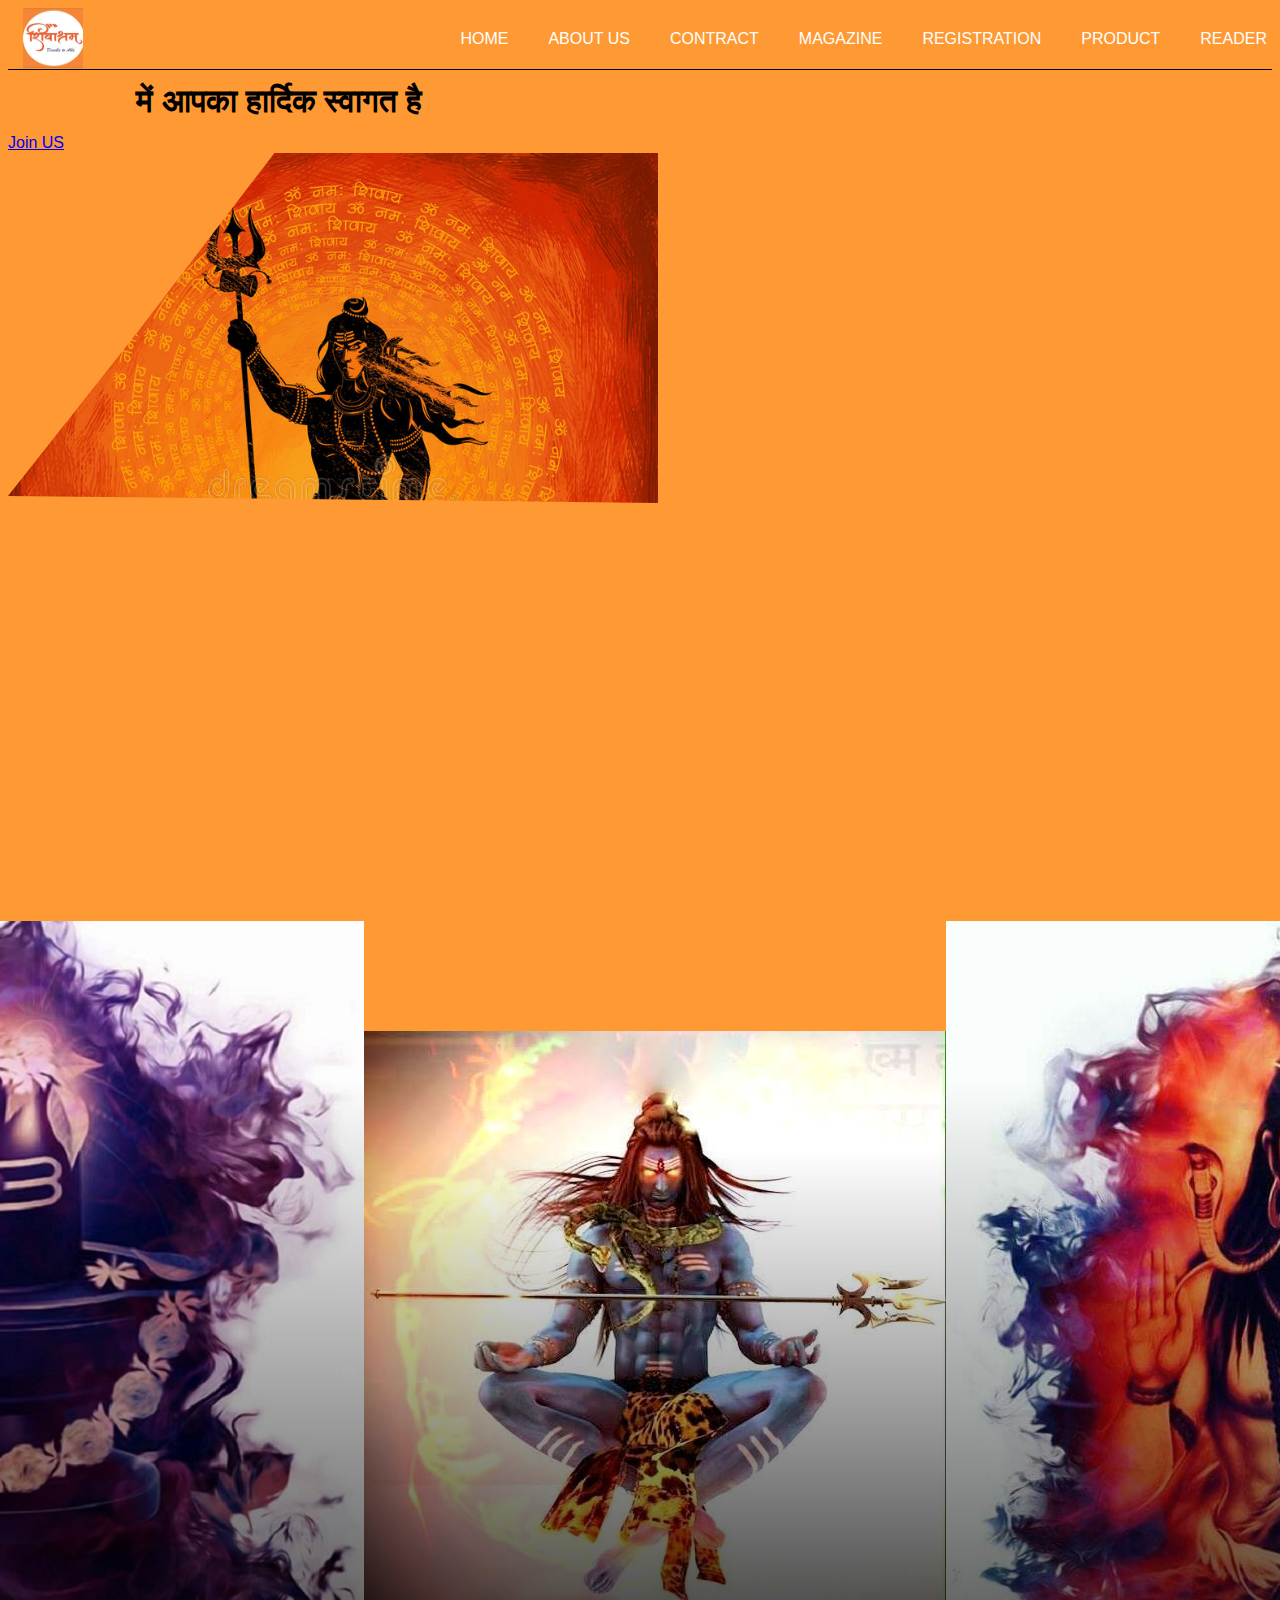
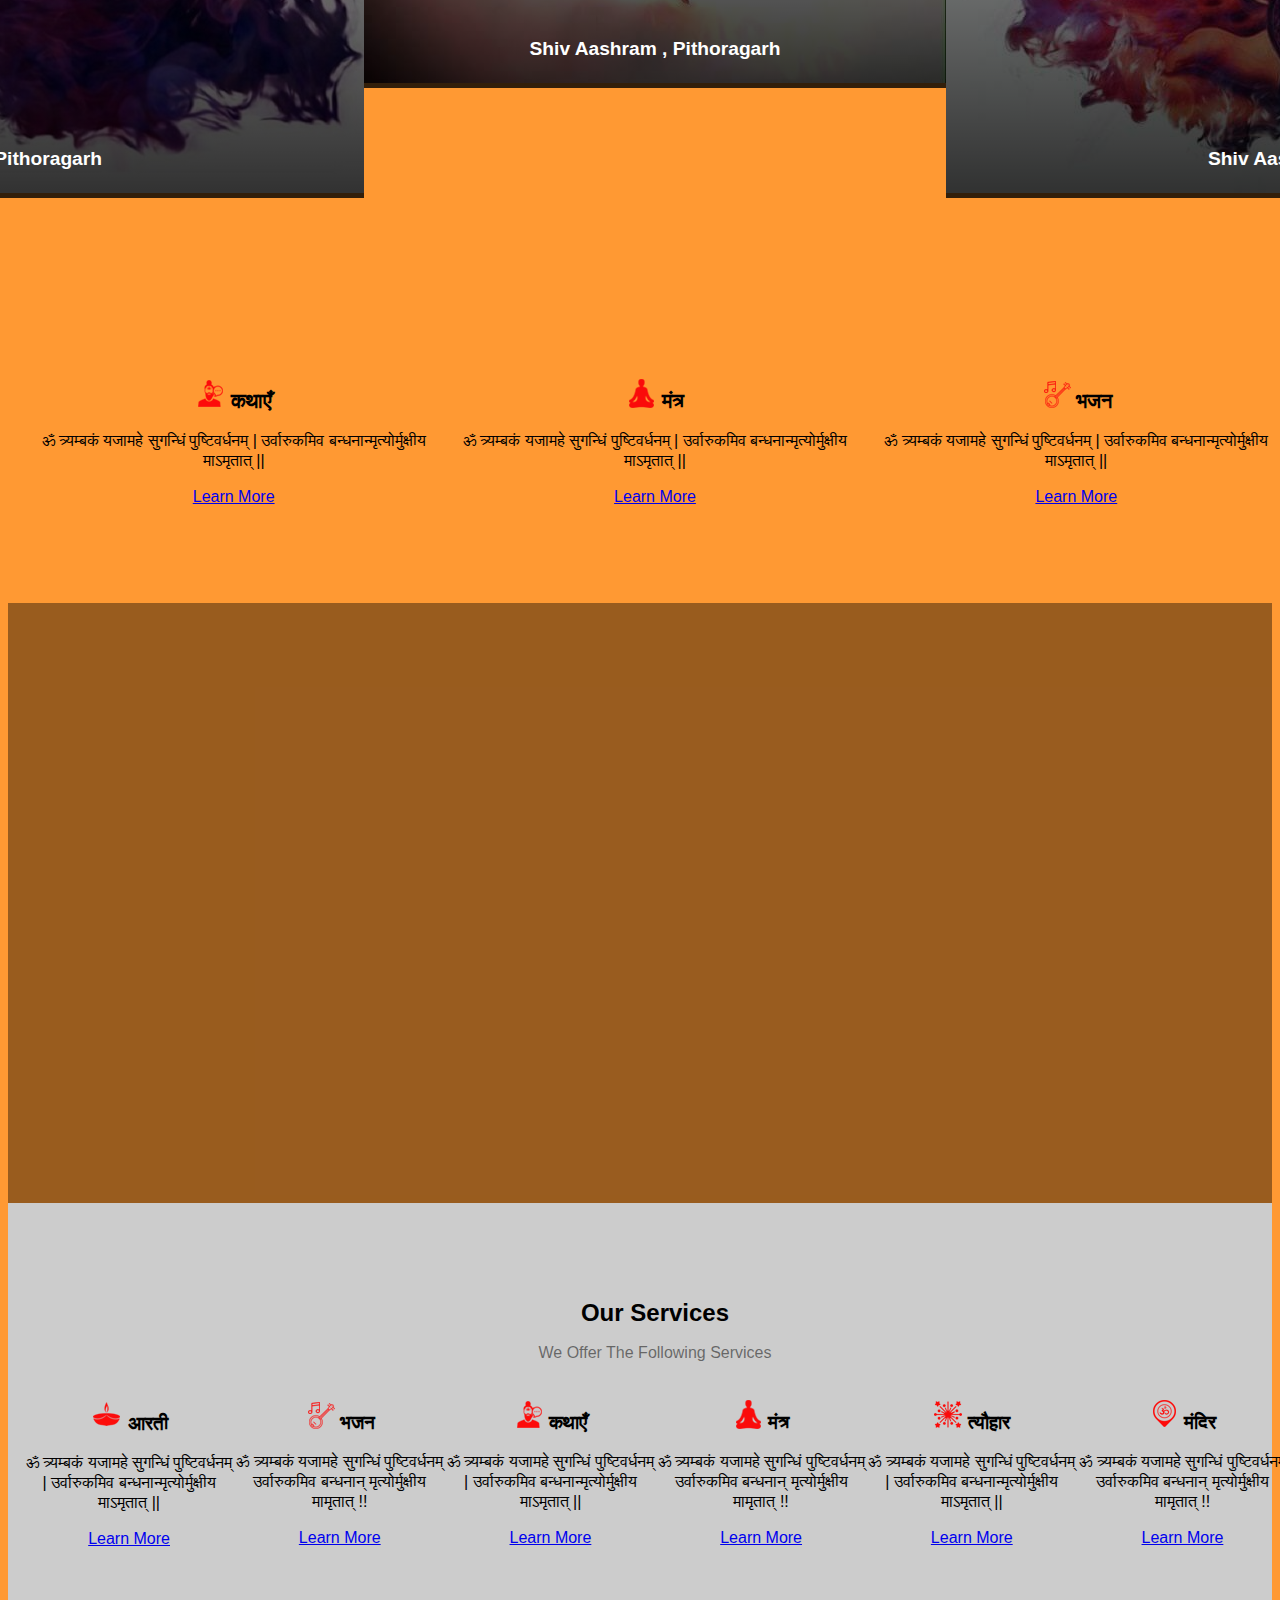
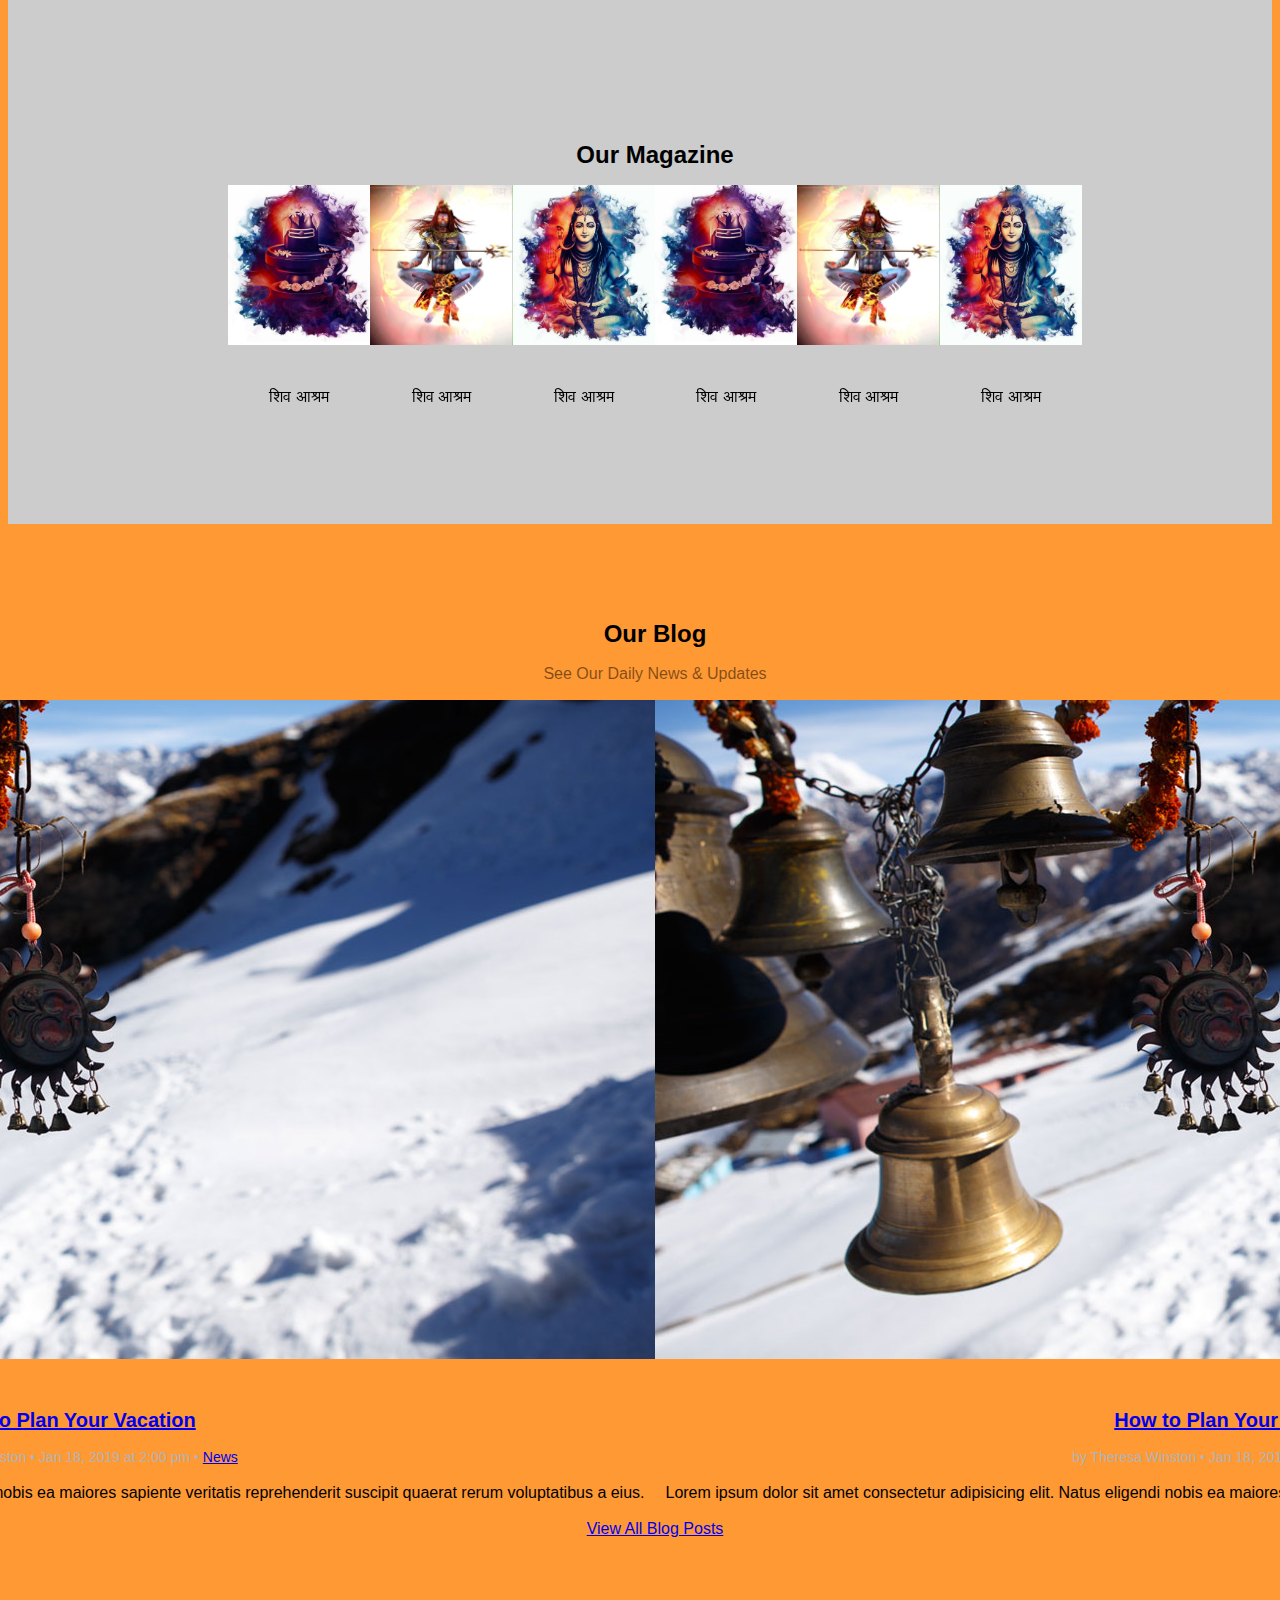
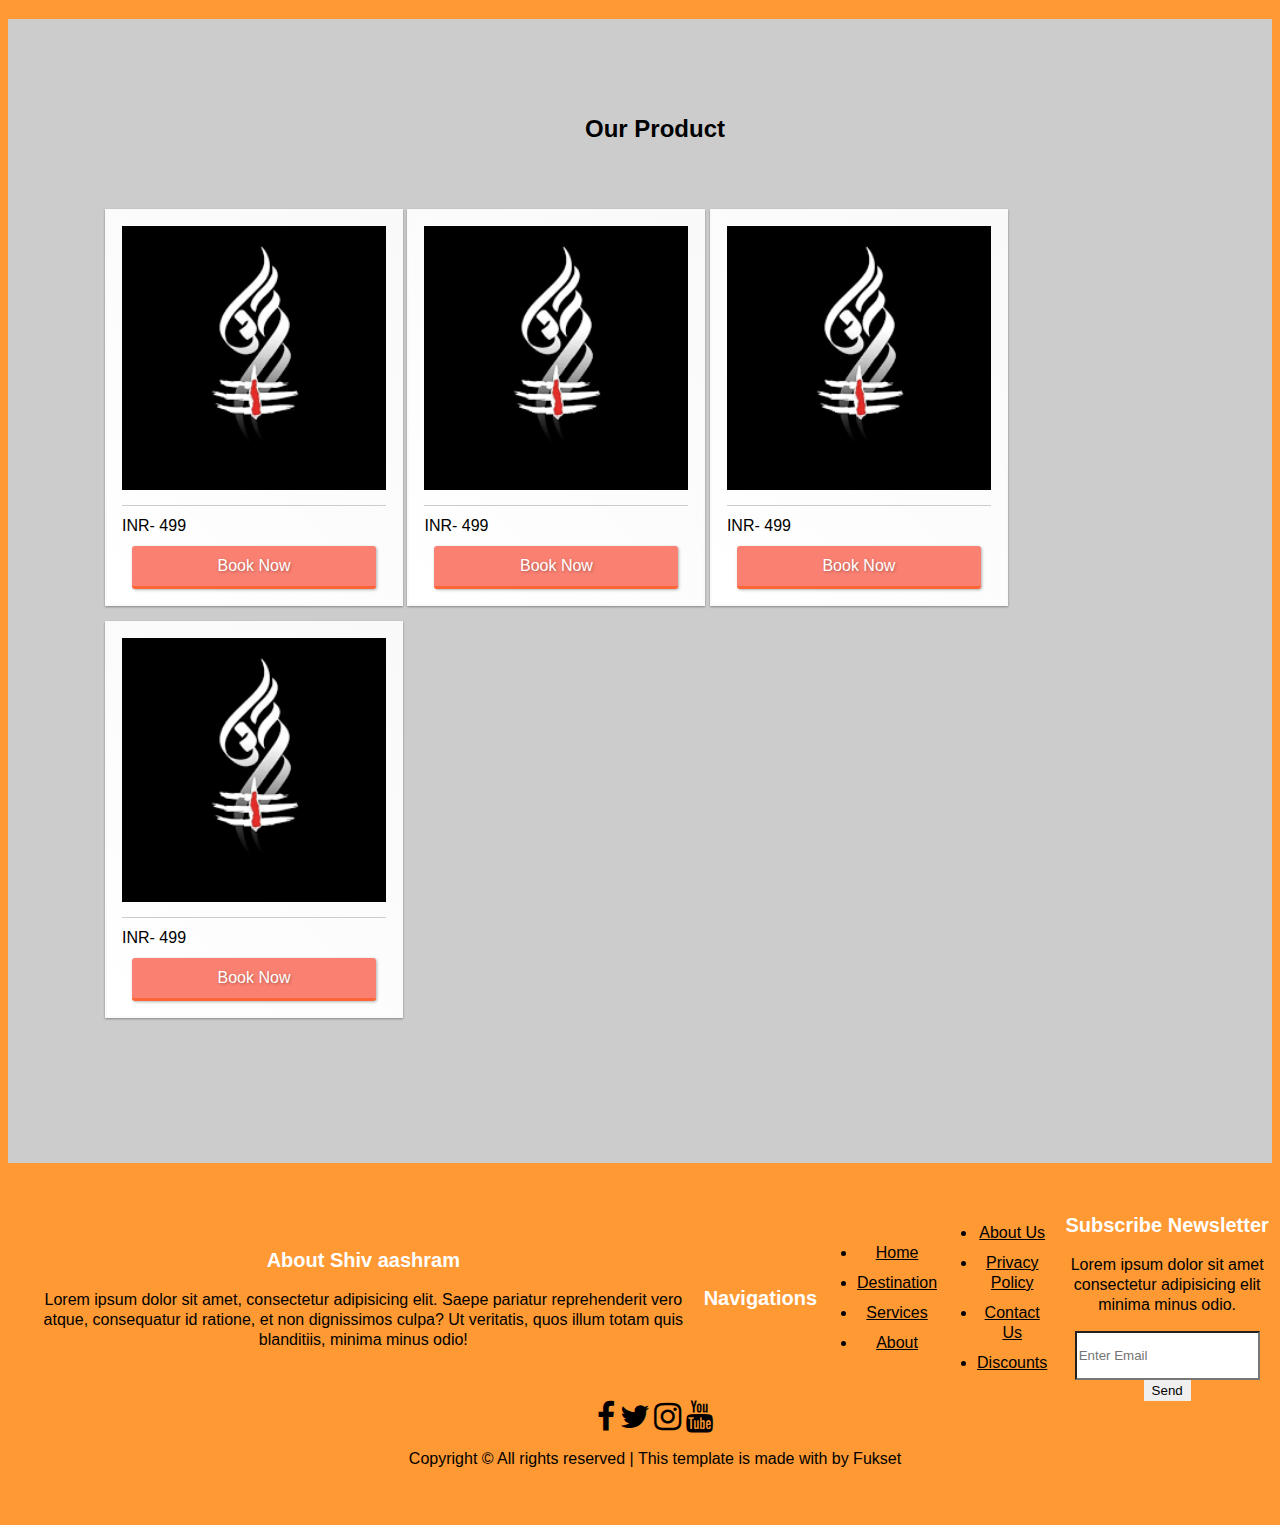
<file: index.html>
<!DOCTYPE html>
<html lang="en">

<head>
  <meta charset="UTF-8">
  <meta name="viewport" content="width=device-width, initial-scale=1.0">
  <link rel="stylesheet" href="css/style.css">
  <link rel="stylesheet" href="css/Carousal.css">
  <link rel="stylesheet" href="css/owl.carousel.min.css">
  <link rel="icon" href="./images/favicon.ico.png" type="image/x-icon" />
  <link rel="shortcut icon" href="favicon.ico" type="image/x-icon" />
  <link href="https://unpkg.com/aos@2.3.1/dist/aos.css" rel="stylesheet">
  <link rel="stylesheet" href="https://stackpath.bootstrapcdn.com/font-awesome/4.7.0/css/font-awesome.min.css">
  <link rel="stylesheet" href="https://stackpath.bootstrapcdn.com/bootstrap/5.0.0-alpha2/css/bootstrap.min.css"
    integrity="sha384-DhY6onE6f3zzKbjUPRc2hOzGAdEf4/Dz+WJwBvEYL/lkkIsI3ihufq9hk9K4lVoK" crossorigin="anonymous">
  <title>HOME | SHIVAASRAM </title>
</head>
<!-- site-navbar start -->
<div class="navbar-area">
  <div class="container">
    <nav class="site-navbar">
      <!-- site logo -->
      <a href="#home" class="site-logo"><img src="./images/logo.jpg" alt="" height="60" width="60"></a>

      <!-- site menu/nav -->
      <ul>
        <li><a href="index.html">Home</a></li>
        <li><a href="About us.html">ABOUT US</a></li>
        <li><a href="Contract.html">CONTRACT</a></li>
        <li><a href="Magzine.html">MAGAZINE</a></li>
        <li><a href="Registration.html">REGISTRATION</a></li>
        <li><a href="Product.html">PRODUCT</a></li>
        <li><a href="Reader.html">READER</a></li>

      </ul>

      <!-- nav-toggler for mobile version only -->
      <button class="nav-toggler">
        <span></span>
      </button>
    </nav>
  </div>
</div><!-- navbar-area end -->



<body>
  <div class="d-sm-flex align-items-center justify-content-between w-100" style="height: 100vh;">
    <div class="col-md-4 mx-auto mb-4 mb-sm-0 headline clearfix  mt-2">
      <h1 class="display-4 ml-5 font-weight-bold">
        <span style="color: #ff9933;">शिव आश्रम </span>में आपका हार्दिक स्वागत है</h1>
      <a href="#" class="btn px-5 py-2 text-white mt-2 mt-sm-2 ml-5 "
        style="border-radius: 30px; background-color: #ff9933;">Join US</a>
    </div>
    <!-- in mobile remove the clippath -->
    <div class="col-md-8 h-100 clipped hero">

    </div>
  </div>

  <!-- Credit: Componentity.com -->


  <div class="site-section">

    <div class="container overlap-section">
      <div class="row">
        <div class="col-md-6 col-lg-4 mb-4 mb-lg-0">
          <a href="#" class="unit-1 text-center">
            <img src="images/1.jpg" alt="Image" class="img-fluid">
            <div class="unit-1-text">
              <h3 class="unit-1-heading">Shiv Aashram , Pithoragarh </h3>
            </div>
          </a>
        </div>
        <div class="col-md-6 col-lg-4 mb-4 mb-lg-0">
          <a href="#" class="unit-1 text-center">
            <img src="images/2.jpg" alt="Image" class="img-fluid">
            <div class="unit-1-text">
              <h3 class="unit-1-heading">Shiv Aashram , Pithoragarh </h3>
            </div>
          </a>
        </div>
        <div class="col-md-6 col-lg-4 mb-4 mb-lg-0">
          <a href="#" class="unit-1 text-center">
            <img src="images/3.jpg" alt="Image" class="img-fluid">
            <div class="unit-1-text">
              <h3 class="unit-1-heading">Shiv Aashram , Pithoragarh </h3>
            </div>
          </a>
        </div>
      </div>
    </div>

  </div>


  <div class="site-section">
    <div class="container">
      <div class="row align-items-stretch">
        <div class="col-md-6 col-lg-4 mb-4 mb-lg-0">
          <div class="unit-4-icon bhakti-section"></div>
          <div class="unit-4 d-flex center">
            <div>
              <h3 class="mb-5"> <img src="images/navbar/hm-katha.png"> कथाएँ </h3>
              <p>ॐ त्र्यम्बकं यजामहे सुगन्धिं पुष्टिवर्धनम् |
                उर्वारुकमिव बन्धनान्मृत्योर्मुक्षीय माऽमृतात् ||</p>
              <p><a href="#">Learn More</a></p>
            </div>
          </div>
        </div>
        <div class="col-md-6 col-lg-4 mb-4 mb-lg-0">
          <div class="unit-4-icon bhakti-section"></div>
          <div class="unit-4 d-flex center">
            <div>
              <h3 class="mb-5"> <img src="images/navbar/hm-mantra.png"> मंत्र </h3>
              <p>ॐ त्र्यम्बकं यजामहे सुगन्धिं पुष्टिवर्धनम् |
                उर्वारुकमिव बन्धनान्मृत्योर्मुक्षीय माऽमृतात् ||</p>
              <p><a href="#">Learn More</a></p>
            </div>
          </div>
        </div>
        <div class="col-md-6 col-lg-4 mb-4 mb-lg-0">
          <div class="unit-4-icon bhakti-section "></div>
          <div class="unit-4 d-flex center">
            <div>
              <h3 class="mb-5"> <img src="images/navbar/hm-bhajan.png"> भजन</h3>
              <p>ॐ त्र्यम्बकं यजामहे सुगन्धिं पुष्टिवर्धनम् |
                उर्वारुकमिव बन्धनान्मृत्योर्मुक्षीय माऽमृतात् ||</p>
              <p><a href="#">Learn More</a></p>
            </div>
          </div>
        </div>
      </div>
    </div>
  </div>



  <div class="site-blocks-cover overlay inner-page-cover"
    style="background-image: url(images/Temples-in-Indian-Himalayas.jpg); background-attachment: fixed;">
    <div class="container">
      <div class="row align-items-center justify-content-center text-center">

        <div class="col-md-7" data-aos="fade-up" data-aos-delay="400">
          <a href="" class="play-single-big mb-4 d-inline-block popup-vimeo"><span class="fa fa-play"></span></a>
          <h2 class="text-white font-weight-light mb-5 h1">Experience Our Outstanding Services</h2>

        </div>
      </div>
    </div>
  </div>

  <div class="site-section bg-light">
    <div class="container">
      <div class="row justify-content-center mb-5">
        <div class="col-md-7 text-center">
          <h2 class="font-weight-light text-black">Our Services</h2>
          <p class="color-black-opacity-5">We Offer The Following Services</p>
        </div>
      </div>
      <div class="row align-items-stretch">
        <div class="Service col-md-6 col-lg-4 mb-4 mb-lg-4">
          <div class="unit-4-text d-flex center">
            <div class="unit-4-icon mr-4">
              <h3 class="mb-5"> <img src="images/navbar/hm-aarti.png"> आरती</h3>
              <p>ॐ त्र्यम्बकं यजामहे सुगन्धिं पुष्टिवर्धनम् |
                उर्वारुकमिव बन्धनान्मृत्योर्मुक्षीय माऽमृतात् ||</p>
              <p><a href="#">Learn More</a></p>
            </div>
          </div>
        </div>
        <div class=" Service col-md-6 col-lg-4 mb-4 mb-lg-4">
          <div class="unit-4-text d-flex center">
            <div class="unit-4-icon mr-4">
              <h3 class="mb-5"> <img src="images/navbar/hm-bhajan.png"> भजन</h3>
              <p> ॐ त्र्यम्बकं यजामहे सुगन्धिं पुष्टिवर्धनम् उर्वारुकमिव बन्धनान्
                मृत्योर्मुक्षीय मामृतात् !!</p>
              <p><a href="#">Learn More</a></p>
            </div>
          </div>
        </div>
        <div class=" Service col-md-6 col-lg-4 mb-4 mb-lg-4">
          <div class="unit-4-text d-flex center">
            <div class="unit-4-icon mr-4">
              <h3 class="mb-5"> <img src="images/navbar/hm-katha.png"> कथाएँ</h3>
              <p>ॐ त्र्यम्बकं यजामहे सुगन्धिं पुष्टिवर्धनम् |
                उर्वारुकमिव बन्धनान्मृत्योर्मुक्षीय माऽमृतात् ||</p>
              <p><a href="#">Learn More</a></p>
            </div>
          </div>
        </div>
        <div class="Service col-md-6 col-lg-4 mb-4 mb-lg-4">
          <div class="unit-4-text d-flex center">
            <div class="unit-4-icon mr-4 ">
              <h3 class="mb-5"> <img src="images/navbar/hm-mantra.png"> मंत्र</h3>
              <p>ॐ त्र्यम्बकं यजामहे सुगन्धिं पुष्टिवर्धनम् उर्वारुकमिव बन्धनान्
                मृत्योर्मुक्षीय मामृतात् !!</p>
              <p><a href="#">Learn More</a></p>
            </div>
          </div>
        </div>
        <div class="Service col-md-6 col-lg-4 mb-4 mb-lg-4">
          <div class="unit-4-text d-flex center">
            <div class="unit-4-icon mr-4">
              <h3 class="mb-5"> <img src="images/navbar/hm-festival.png"> त्यौहार</h3>
              <p>ॐ त्र्यम्बकं यजामहे सुगन्धिं पुष्टिवर्धनम् |
                उर्वारुकमिव बन्धनान्मृत्योर्मुक्षीय माऽमृतात् ||</p>
              <p><a href="#">Learn More</a></p>
            </div>
          </div>
        </div>
        <div class=" Service col-md-6 col-lg-4 mb-4 mb-lg-4">
          <div class="unit-4-text d-flex center">
            <div class="unit-4-icon mr-4">
              <h3 class="mb-5"> <img src="images/navbar/hm-mandir.png"> मंदिर</h3>
              <p>ॐ त्र्यम्बकं यजामहे सुगन्धिं पुष्टिवर्धनम् उर्वारुकमिव बन्धनान्
                मृत्योर्मुक्षीय मामृतात् !!</p>
              <p><a href="#">Learn More</a></p>
            </div>
          </div>
        </div>
      </div>
    </div>
  </div>

  <div class="site-section bg-light">
    <div class="container">
      <div class="row justify-content-center mb-5">
        <div class="col-md-7 text-center">
          <h2 class="font-weight-light text-black">Our Magazine</h2>
          <!-- <p class="color-black-opacity-5">We Offer The Following Services</p> -->
        </div>
      </div>
      <div class="col-lg-12 col-md-4 col-sm-6 col-12 ">
        <div class="row row-cols-1 row-cols-md-6 g-4">
          <div class="col-lg-2 col-md-4 col-sm-6 col-6 ">
            <div class="card" id="Book">
              <img src="images/1.jpg" class="card-img-top" alt="...">
              <figcaption class="fa fa-book fa-2x"></figcaption>
              <div class="card-body">
                <h6 class="card-title text-truncate">शिव आश्रम </h6>
                <!-- <p class="card-text text-truncate"> ffffffff </p> -->
              </div>
            </div>
          </div>
          <div class="col-lg-2 col-md-4 col-sm-6 col-6 ">
            <div class="card" id="Book">
              <img src="images/2.jpg" class="card-img-top" alt="...">
              <figcaption class="fa fa-book fa-2x"></figcaption>
              <div class="card-body">
                <h6 class="card-title text-truncate ">शिव आश्रम </h6>
              </div>
            </div>
          </div>
          <div class="col-lg-2 col-md-4 col-sm-6 col-6 ">
            <div class="card" id="Book">
              <img src="images/3.jpg" class="card-img-top" alt="...">
              <figcaption class="fa fa-book fa-2x"></figcaption>
              <div class="card-body">
                <h6 class="card-title text-truncate">शिव आश्रम </h6>
              </div>
            </div>
          </div>
          <div class="col-lg-2 col-md-4 col-sm-6 col-6 ">
            <div class="card" id="Book">
              <img src="images/1.jpg" class="card-img-top" alt="...">
              <figcaption class="fa fa-book fa-2x"></figcaption>
              <div class="card-body">
                <h6 class="card-title text-truncate">शिव आश्रम </h6>
              </div>
            </div>
          </div>
          <div class="col-lg-2 col-md-4 col-sm-6 col-6  ">
            <div class="card" id="Book">
              <img src="images/2.jpg" class="card-img-top" alt="...">
              <figcaption class="fa fa-book fa-2x"></figcaption>
              <div class="card-body">
                <h6 class="card-title text-truncate">शिव आश्रम </h6>
              </div>
            </div>
          </div>
          <div class="col-lg-2 col-md-4 col-sm-6 col-6 ">
            <div class="card" id="Book">
              <img src="images/3.jpg" class="card-img-top" alt="...">
              <figcaption class="fa fa-book fa-2x"></figcaption>
              <div class="card-body">
                <h6 class="card-title text-truncate">शिव आश्रम </h6>
              </div>
            </div>
          </div>
        </div>
      </div>
    </div>
  </div>
  </div>

  <div class="site-section">
    <div class="container">
      <div class="row justify-content-center mb-5">
        <div class="col-md-7 text-center">
          <h2 class="font-weight-light text-black">Our Blog</h2>
          <p class="color-black-opacity-5">See Our Daily News &amp; Updates</p>
        </div>
      </div>
      <div class="row mb-3 align-items-stretch ">
        <div class="col-md-6 col-lg-6 mb-4 mb-lg-4">
          <div class="h-entry">
            <img src="images/Temples-in-Indian-Himalayas.jpg" alt="Image" class="img-fluid">
            <h2 class="font-size-regular"><a href="#">How to Plan Your Vacation</a></h2>
            <div class="meta mb-4">by Theresa Winston <span class="mx-2">&bullet;</span> Jan 18, 2019 at 2:00 pm
              <span class="mx-2">&bullet;</span> <a href="#">News</a></div>
            <p>Lorem ipsum dolor sit amet consectetur adipisicing elit. Natus eligendi nobis ea maiores sapiente
              veritatis reprehenderit suscipit quaerat rerum voluptatibus a eius.</p>
          </div>
        </div>
        <div class="col-md-6 col-lg-6 mb-4 mb-lg-4">
          <div class="h-entry">
            <img src="images/Temples-in-Indian-Himalayas.jpg" alt="Image" class="img-fluid">
            <h2 class="font-size-regular"><a href="#">How to Plan Your Vacation</a></h2>
            <div class="meta mb-4">by Theresa Winston <span class="mx-2">&bullet;</span> Jan 18, 2019 at 2:00 pm
              <span class="mx-2">&bullet;</span> <a href="#">News</a></div>
            <p>Lorem ipsum dolor sit amet consectetur adipisicing elit. Natus eligendi nobis ea maiores sapiente
              veritatis reprehenderit suscipit quaerat rerum voluptatibus a eius.</p>
          </div>
        </div>
      </div>

      <div class="row">
        <div class="col-12 text-center">
          <a href="#" class="btn btn-outline-blog border-2 py-3 px-5">View All Blog Posts</a>
        </div>
      </div>
    </div>
  </div>
  <div class="site-section bg-light">
    <div class="container">
      <div class="row justify-content-center mb-5">
        <div class="col-md-7 text-center">
          <h2 class="font-weight-light text-black">Our Product</h2>
          <!-- <p class="color-black-opacity-5">We Offer The Following Services</p> -->
        </div>
      </div>
      <div id="wrap">
        <div id="columns" class="columns_4">
          <figure>
            <img src="images/3.png">
            <figcaption></figcaption>
            <span class="price">INR- 499</span>
            <a class="button" href="#">Book Now</a>
          </figure>

          <figure>
            <img src="images/3.png">
            <figcaption></figcaption>
            <span class="price">INR- 499</span>
            <a class="button" href="#">Book Now</a>
          </figure>

          <figure>
            <img src="images/3.png">
            <figcaption></figcaption>
            <span class="price">INR- 499</span>
            <a class="button" href="#">Book Now</a>
          </figure>

          <figure>
            <img src="images/3.png">
            <figcaption></figcaption>
            <span class="price">INR- 499</span>
            <a class="button" href="#">Book Now</a>
          </figure>
        </div>
      </div>
    </div>
  </div>
  <footer class="site-footer">
    <div class="container">
      <div class="row">
        <div class="col-lg-4">
          <div class="mb-5">
            <h3 class="footer-heading mb-4">About Shiv aashram</h3>
            <p>Lorem ipsum dolor sit amet, consectetur adipisicing elit. Saepe pariatur reprehenderit vero atque,
              consequatur id ratione, et non dignissimos culpa? Ut veritatis, quos illum totam quis blanditiis,
              minima
              minus odio!</p>
          </div>
        </div>
        <div class="col-lg-4 mb-5 mb-lg-0 ">
          <div class="row mb-5">
            <div class="col-md-12">
              <h3 class="footer-heading mb-4">Navigations</h3>
            </div>
            <div class="col-md-6 col-lg-6">
              <ul class="list-unstyled">
                <li><a href="#">Home</a></li>
                <li><a href="#">Destination</a></li>
                <li><a href="#">Services</a></li>
                <li><a href="#">About</a></li>
              </ul>
            </div>
            <div class="col-md-6 col-lg-6">
              <ul class="list-unstyled">
                <li><a href="#">About Us</a></li>
                <li><a href="#">Privacy Policy</a></li>
                <li><a href="#">Contact Us</a></li>
                <li><a href="#">Discounts</a></li>
              </ul>
            </div>
          </div>
        </div>
        <div class="col-lg-4 mb-5 mb-lg-0">
          <div class="mb-5">
            <h3 class="footer-heading mb-2">Subscribe Newsletter</h3>
            <p>Lorem ipsum dolor sit amet consectetur adipisicing elit minima minus odio.</p>
            <form action="#" method="post">
              <div class="input-group mb-3">
                <input type="text" class="form-control border-secondary text-white bg-transparent"
                  placeholder="Enter Email" aria-label="Enter Email" aria-describedby="button-addon2">
                <div class="input-group-append">
                  <button class="btn btn-primary text-white" type="button" id="button-addon2">Send</button>
                </div>
              </div>
            </form>
          </div>
        </div>
      </div>
      <div class="row pt-5 mt-5 text-center">
        <div class="col-md-12">
          <div class="mb-5">
            <a href="#" class="pl-0 pr-3"><span class="fa fa-facebook fa-2x"></span></a>
            <a href="#" class="pl-3 pr-3"><span class="fa fa-twitter fa-2x"></span></a>
            <a href="#" class="pl-3 pr-3"><span class="fa fa-instagram fa-2x"></span></a>
            <a href="#" class="pl-3 pr-3"><span class="fa fa-youtube fa-2x"></span></a>
          </div>
          <p> Copyright &copy;
            All rights reserved | This template is made with
            by Fukset</a>
          </p>
        </div>
      </div>
    </div>
  </footer>
  <script src="https://stackpath.bootstrapcdn.com/bootstrap/5.0.0-alpha2/js/bootstrap.bundle.min.js"
    integrity="sha384-BOsAfwzjNJHrJ8cZidOg56tcQWfp6y72vEJ8xQ9w6Quywb24iOsW913URv1IS4GD"
    crossorigin="anonymous"></script>
  <script src="https://unpkg.com/aos@2.3.1/dist/aos.js"></script>
  <script src="js/main.js"></script>
</body>

</html>
</file>
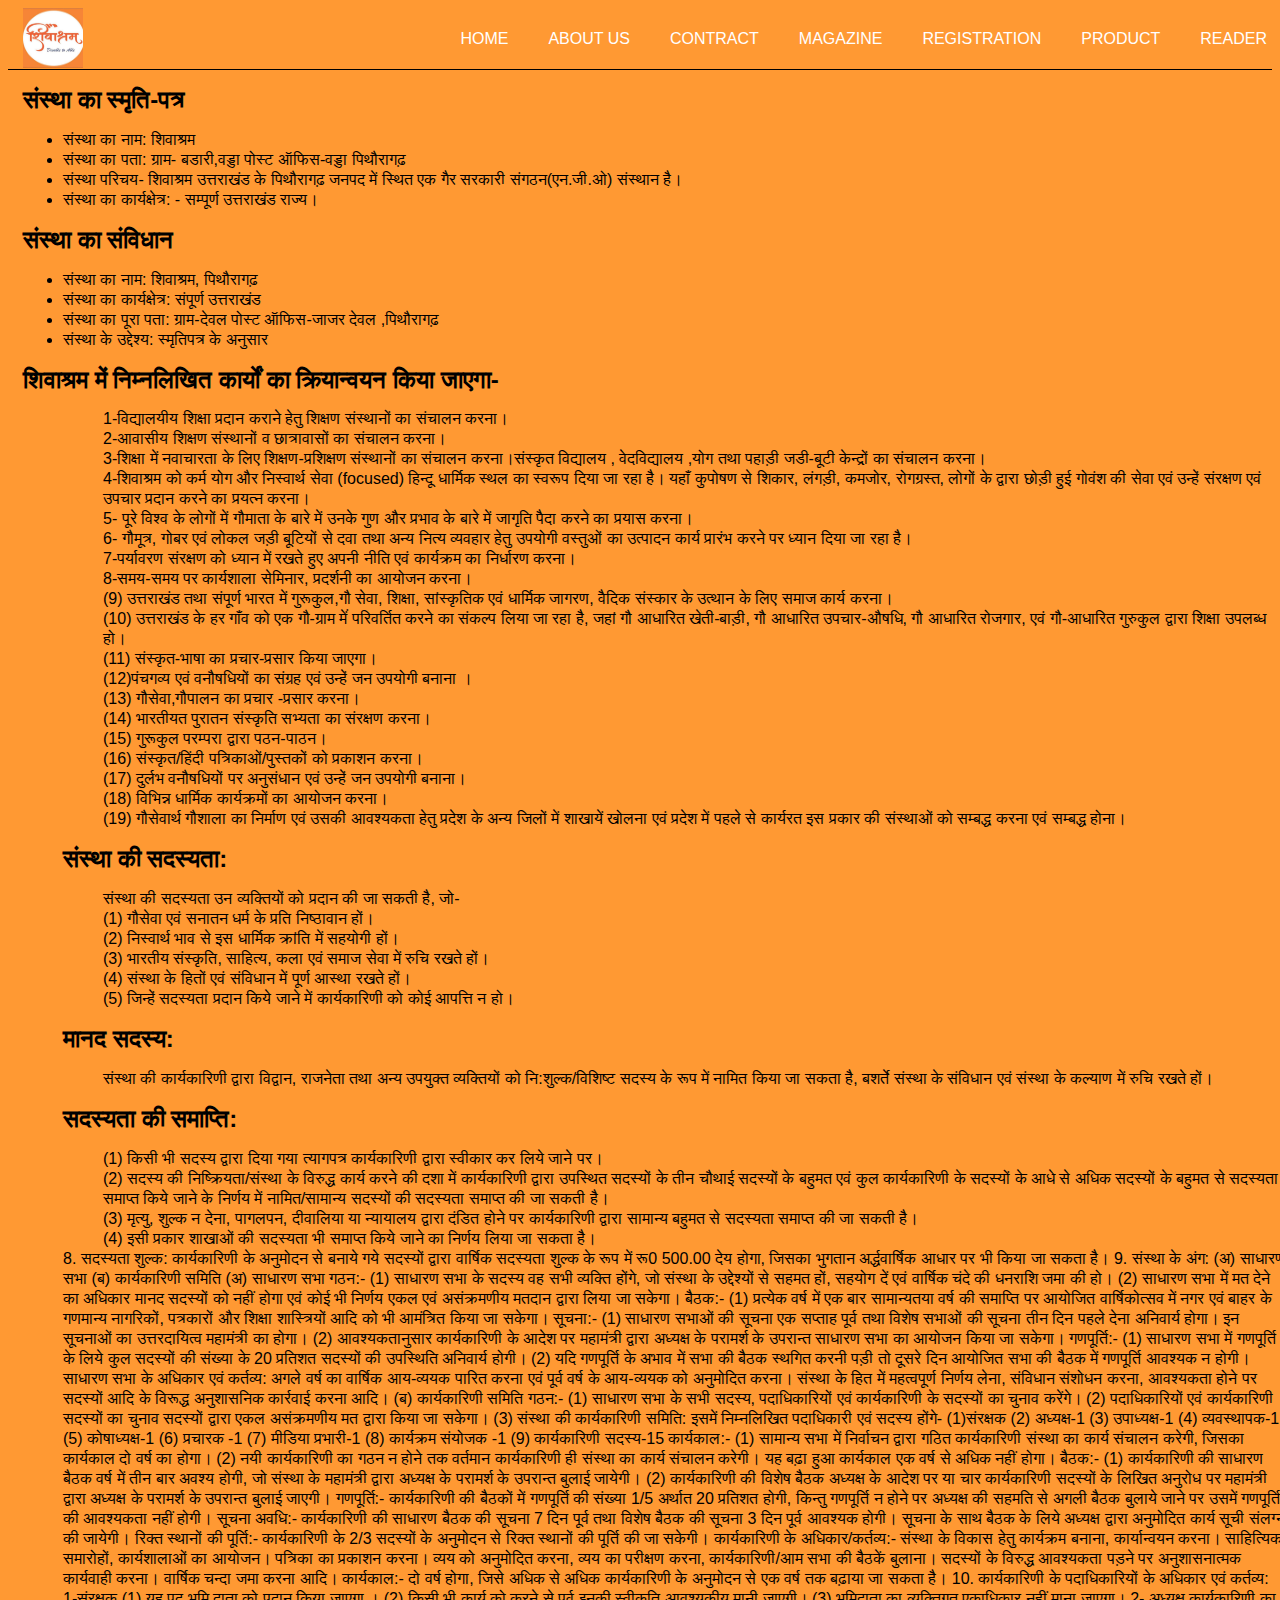
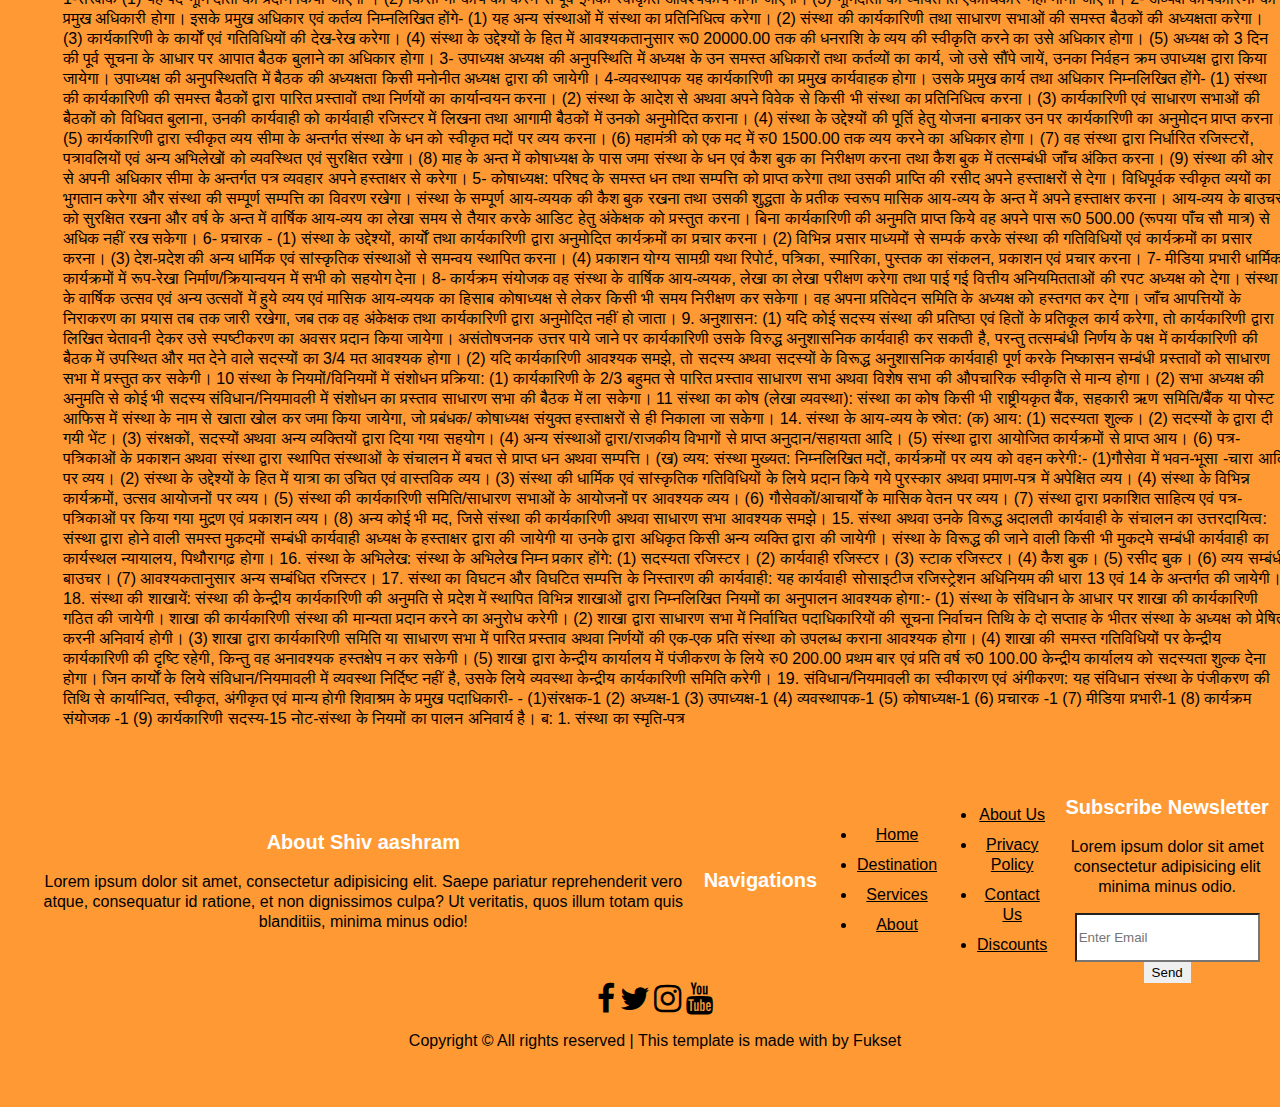
<file: About us.html>
<!DOCTYPE html>
<html lang="en">

<head>
    <meta charset="UTF-8">
    <meta name="viewport" content="width=device-width, initial-scale=1.0">
    <link rel="stylesheet" href="css/style.css">
    <link rel="stylesheet" href="css/Carousal.css">
    <link rel="stylesheet" href="css/owl.carousel.min.css">
    <link href="https://unpkg.com/aos@2.3.1/dist/aos.css" rel="stylesheet">
    <link rel="stylesheet" href="https://stackpath.bootstrapcdn.com/font-awesome/4.7.0/css/font-awesome.min.css">
    <link rel="stylesheet" href="https://stackpath.bootstrapcdn.com/bootstrap/5.0.0-alpha2/css/bootstrap.min.css"
        integrity="sha384-DhY6onE6f3zzKbjUPRc2hOzGAdEf4/Dz+WJwBvEYL/lkkIsI3ihufq9hk9K4lVoK" crossorigin="anonymous">
    <title>ABOUT US | SHIVAASRAM </title>
</head>
<!-- site-navbar start -->
<div class="navbar-area">
    <div class="container">
        <nav class="site-navbar">
            <!-- site logo -->
            <a href="#home" class="site-logo"><img src="./images/logo.jpg" alt="" height="60" ; width="60;"></a>

            <!-- site menu/nav -->
            <ul>
                <li><a href="index.html">Home</a></li>
                <li><a href="About us.html">ABOUT US</a></li>
                <li><a href="Contract.html">CONTRACT</a></li>
                <li><a href="Magzine.html">MAGAZINE</a></li>
                <li><a href="Registration.html">REGISTRATION</a></li>
                <li><a href="Product.html">PRODUCT</a></li>
                <li><a href="Reader.html">READER</a></li>

            </ul>

            <!-- nav-toggler for mobile version only -->
            <button class="nav-toggler">
                <span></span>
            </button>
        </nav>
    </div>
</div><!-- navbar-area end -->



<body>
    <div class="about container mt-5">
        <h2>संस्था का स्मृति-पत्र </h2>
        <ul>
            <li> संस्था का नाम: शिवाश्रम</li>
            <li>संस्था का पता: ग्राम- बडारी,वड्डा
                पोस्ट ऑफिस-वड्डा पिथौरागढ़</li>
            <li> संस्था परिचय-
                शिवाश्रम उत्तराखंड के पिथौरागढ़ जनपद में स्थित एक गैर सरकारी संगठन(एन.जी.ओ) संस्थान है। </li>
            <li>संस्था का कार्यक्षेत्र: -
                सम्पूर्ण उत्तराखंड राज्य।</li>
        </ul>
        <h2>संस्था का संविधान</h2>
        <ul>
            <li> संस्था का नाम: शिवाश्रम, पिथौरागढ़</li>
            <li>संस्था का कार्यक्षेत्र: संपूर्ण उत्तराखंड</li>
            <li> संस्था का पूरा पता: ग्राम-देवल पोस्ट ऑफिस-जाजर देवल ,पिथौरागढ़</li>
            <li>संस्था के उद्देश्य: स्मृतिपत्र के अनुसार</li>
        </ul>
        <h2>शिवाश्रम में निम्नलिखित कार्यों का क्रियान्वयन किया जाएगा-</h2>
        <ul>
            <ol>1-विद्यालयीय शिक्षा प्रदान कराने हेतु शिक्षण संस्थानों का संचालन करना।</ol>
            <ol>2-आवासीय शिक्षण संस्थानों व छात्रावासों का संचालन करना।</ol>
            <ol> 3-शिक्षा में नवाचारता के लिए शिक्षण-प्रशिक्षण संस्थानों का संचालन करना।संस्कृत विद्यालय , वेदविद्यालय
                ,योग तथा पहाड़ी जडी-बूटी केन्द्रों का संचालन करना।</ol>
            <ol>4-शिवाश्रम को कर्म योग और निस्वार्थ सेवा (focused) हिन्दू धार्मिक स्थल का स्वरूप दिया जा रहा है। यहाँ
                कुपोषण से शिकार, लंगड़ी, कमजोर, रोगग्रस्त, लोगों के द्वारा छोड़ी हुई गोवंश की सेवा एवं उन्हें संरक्षण एवं
                उपचार प्रदान करने का प्रयत्न करना।</ol>
            <ol> 5- पूरे विश्व के लोगों में गौमाता के बारे में उनके गुण और प्रभाव के बारे में जागृति पैदा करने का प्रयास
                करना।</ol>
            <ol>6- गौमूत्र, गोबर एवं लोकल जड़ी बूटियों से दवा तथा अन्य नित्य व्यवहार हेतु उपयोगी वस्तुओं का उत्पादन कार्य
                प्रारंभ करने पर ध्यान दिया जा रहा है।</ol>
            <ol>7-पर्यावरण संरक्षण को ध्यान में रखते हुए अपनी नीति एवं कार्यक्रम का निर्धारण करना।</ol>
            <ol> 8-समय-समय पर कार्यशाला सेमिनार, प्रदर्शनी का आयोजन करना।</ol>

            <ol>(9) उत्तराखंड तथा संपूर्ण भारत में गुरूकुल,गौ सेवा, शिक्षा, सांस्कृतिक एवं धार्मिक जागरण, वैदिक संस्कार
                के
                उत्थान के लिए समाज कार्य करना।</ol>
            <ol>(10) उत्तराखंड के हर गाँव को एक गौ-ग्राम मेंं परिवर्तित करने का संकल्प लिया जा रहा है, जहां गौ आधारित
                खेती-बाड़ी, गौ आधारित उपचार-औषधि, गौ आधारित रोजगार, एवं गौ-आधारित गुरुकुल द्वारा शिक्षा उपलब्ध हो।</ol>



            <ol>(11) संस्कृत-भाषा का प्रचार-प्रसार किया जाएगा।</ol>
            <ol>(12)पंचगव्य एवं वनौषधियों का संग्रह एवं उन्हें जन उपयोगी बनाना ।</ol>
            <ol>(13) गौसेवा,गौपालन का प्रचार -प्रसार करना।</ol>
            <ol>(14) भारतीयत पुरातन संस्कृति सभ्यता का संरक्षण करना।</ol>
            <ol>(15) गुरूकुल परम्परा द्वारा पठन-पाठन।</ol>
            <ol>(16) संस्कृत/हिंदी पत्रिकाओं/पुस्तकों को प्रकाशन करना।</ol>
            <ol>(17) दुर्लभ वनौषधियों पर अनुसंधान एवं उन्हें जन उपयोगी बनाना।</ol>
            <ol>(18) विभिन्न धार्मिक कार्यक्रमों का आयोजन करना।</ol>
            <ol>(19) गौसेवार्थ गौशाला का निर्माण एवं उसकी आवश्यकता हेतु प्रदेश के अन्य जिलों में शाखायें खोलना एवं
                प्रदेश
                में पहले से कार्यरत इस प्रकार की संस्थाओं को सम्बद्ध करना एवं सम्बद्ध होना।</ol>


            <h2> संस्था की सदस्यता:</h2>
            <ol> संस्था की सदस्यता उन व्यक्तियों को प्रदान की जा सकती है, जो-</ol>
            <ol>(1) गौसेवा एवं सनातन धर्म के प्रति निष्ठावान हों।</ol>
            <ol>(2) निस्वार्थ भाव से इस धार्मिक क्रांति में सहयोगी हों।</ol>
            <ol>(3) भारतीय संस्कृति, साहित्य, कला एवं समाज सेवा में रुचि रखते हों।</ol>
            <ol>(4) संस्था के हितों एवं संविधान में पूर्ण आस्था रखते हों।</ol>
            <ol>(5) जिन्हें सदस्यता प्रदान किये जाने में कार्यकारिणी को कोई आपत्ति न हो।</ol>

            <h2>मानद सदस्य:</h2>
            <ol> संस्था की कार्यकारिणी द्वारा विद्वान, राजनेता तथा अन्य उपयुक्त व्यक्तियों को नि:शुल्क/विशिष्ट
                सदस्य के रूप में नामित किया जा सकता है, बशर्ते संस्था के संविधान एवं संस्था के कल्याण में रुचि रखते हों।
            </ol>

            <h2> सदस्यता की समाप्ति:</h2>
            <ol> (1) किसी भी सदस्य द्वारा दिया गया त्यागपत्र कार्यकारिणी द्वारा स्वीकार कर लिये जाने
                पर।</ol>
            <ol>(2) सदस्य की निष्क्रियता/संस्था के विरुद्ध कार्य करने की दशा में कार्यकारिणी द्वारा उपस्थित सदस्यों के
                तीन
                चौथाई सदस्यों के बहुमत एवं कुल कार्यकारिणी के सदस्यों के आधे से अधिक सदस्यों के बहुमत से सदस्यता समाप्त
                किये
                जाने के निर्णय में नामित/सामान्य सदस्यों की सदस्यता समाप्त की जा सकती है।</ol>
            <ol>(3) मृत्यु, शुल्क न देना, पागलपन, दीवालिया या न्यायालय द्वारा दंडित होने पर कार्यकारिणी द्वारा सामान्य
                बहुमत
                से सदस्यता समाप्त की जा सकती है।</ol>
            <ol>(4) इसी प्रकार शाखाओं की सदस्यता भी समाप्त किये जाने का निर्णय लिया जा सकता है।</ol>

            8. सदस्यता शुल्क: कार्यकारिणी के अनुमोदन से बनाये गये सदस्यों द्वारा वार्षिक सदस्यता शुल्क के रूप में रू0
            500.00 देय होगा, जिसका भुगतान अर्द्धवार्षिक आधार पर भी किया जा सकता है।

            9. संस्था के अंग: (अ) साधारण सभा (ब) कार्यकारिणी समिति
            (अ) साधारण सभा
            गठन:- (1) साधारण सभा के सदस्य वह सभी व्यक्ति होंगे, जो संस्था के उद्देश्यों से सहमत हों, सहयोग दें एवं
            वार्षिक चंदे की धनराशि जमा की हो।
            (2) साधारण सभा में मत देने का अधिकार मानद सदस्यों को नहीं होगा एवं कोई भी निर्णय एकल एवं असंक्रमणीय मतदान
            द्वारा लिया जा सकेगा।

            बैठक:-
            (1) प्रत्येक वर्ष में एक बार सामान्यतया वर्ष की समाप्ति पर आयोजित वार्षिकोत्सव में नगर एवं बाहर के गणमान्य
            नागरिकों, पत्रकारों और शिक्षा शास्त्रियों आदि को भी आमंत्रित किया जा सकेगा।
            सूचना:-
            (1) साधारण सभाओं की सूचना एक सप्ताह पूर्व तथा विशेष सभाओं की सूचना तीन दिन पहले देना अनिवार्य होगा। इन
            सूचनाओं का उत्तरदायित्व महामंत्री का होगा।
            (2) आवश्यकतानुसार कार्यकारिणी के आदेश पर महामंत्री द्वारा अध्यक्ष के परामर्श के उपरान्त साधारण सभा का आयोजन
            किया जा सकेगा।

            गणपूर्ति:-
            (1) साधारण सभा में गणपूर्ति के लिये कुल सदस्यों की संख्या के 20 प्रतिशत सदस्यों की उपस्थिति अनिवार्य होगी।
            (2) यदि गणपूर्ति के अभाव में सभा की बैठक स्थगित करनी पड़ी तो दूसरे दिन आयोजित सभा की बैठक में गणपूर्ति आवश्यक
            न होगी।

            साधारण सभा के अधिकार एवं कर्तव्य:
            अगले वर्ष का वार्षिक आय-व्ययक पारित करना एवं पूर्व वर्ष के आय-व्ययक को अनुमोदित करना। संस्था के हित में
            महत्वपूर्ण निर्णय लेना, संविधान संशोधन करना, आवश्यकता होने पर सदस्यों आदि के विरूद्ध अनुशासनिक कार्रवाई करना
            आदि।

            (ब) कार्यकारिणी समिति
            गठन:-
            (1) साधारण सभा के सभी सदस्य, पदाधिकारियों एवं कार्यकारिणी के सदस्यों का चुनाव करेंगे।
            (2) पदाधिकारियों एवं कार्यकारिणी सदस्यों का चुनाव सदस्यों द्वारा एकल असंक्रमणीय मत द्वारा किया जा सकेगा।
            (3) संस्था की कार्यकारिणी समिति: इसमें निम्नलिखित पदाधिकारी एवं सदस्य होंगे-

            (1)संरक्षक
            (2) अध्यक्ष-1
            (3) उपाध्यक्ष-1
            (4) व्यवस्थापक-1
            (5) कोषाध्यक्ष-1
            (6) प्रचारक -1
            (7) मीडिया प्रभारी-1
            (8) कार्यक्रम संयोजक -1
            (9) कार्यकारिणी सदस्य-15

            कार्यकाल:-
            (1) सामान्य सभा में निर्वाचन द्वारा गठित कार्यकारिणी संस्था का कार्य संचालन करेगी, जिसका कार्यकाल दो वर्ष का
            होगा।
            (2) नयी कार्यकारिणी का गठन न होने तक वर्तमान कार्यकारिणी ही संस्था का कार्य संचालन करेगी। यह बढ़ा हुआ
            कार्यकाल एक वर्ष से अधिक नहीं होगा।

            बैठक:-
            (1) कार्यकारिणी की साधारण बैठक वर्ष में तीन बार अवश्य होगी, जो संस्था के महामंत्री द्वारा अध्यक्ष के परामर्श
            के उपरान्त बुलाई जायेगी।
            (2) कार्यकारिणी की विशेष बैठक अध्यक्ष के आदेश पर या चार कार्यकारिणी सदस्यों के लिखित अनुरोध पर महामंत्री
            द्वारा अध्यक्ष के परामर्श के उपरान्त बुलाई जाएगी।

            गणपूर्ति:-
            कार्यकारिणी की बैठकों में गणपूर्ति की संख्या 1/5 अर्थात 20 प्रतिशत होगी, किन्तु गणपूर्ति न होने पर अध्यक्ष
            की सहमति से अगली बैठक बुलाये जाने पर उसमें गणपूर्ति की आवश्यकता नहीं होगी।

            सूचना अवधि:-
            कार्यकारिणी की साधारण बैठक की सूचना 7 दिन पूर्व तथा विशेष बैठक की सूचना 3 दिन पूर्व आवश्यक होगी। सूचना के
            साथ बैठक के लिये अध्यक्ष द्वारा अनुमोदित कार्य सूची संलग्न की जायेगी।

            रिक्त स्थानों की पूर्ति:-
            कार्यकारिणी के 2/3 सदस्यों के अनुमोदन से रिक्त स्थानों की पूर्ति की जा सकेगी।

            कार्यकारिणी के अधिकार/कर्तव्य:-
            संस्था के विकास हेतु कार्यक्रम बनाना, कार्यान्वयन करना। साहित्यिक समारोहों, कार्यशालाओं का आयोजन। पत्रिका का
            प्रकाशन करना। व्यय को अनुमोदित करना, व्यय का परीक्षण करना, कार्यकारिणी/आम सभा की बैठकें बुलाना। सदस्यों के
            विरुद्ध आवश्यकता पड़ने पर अनुशासनात्मक कार्यवाही करना। वार्षिक चन्दा जमा करना आदि।

            कार्यकाल:-
            दो वर्ष होगा, जिसे अधिक से अधिक कार्यकारिणी के अनुमोदन से एक वर्ष तक बढ़ाया जा सकता है।

            10. कार्यकारिणी के पदाधिकारियों के अधिकार एवं कर्तव्य:
            1-संरक्षक
            (1) यह पद भूमि दाता को प्रदान किया जाएगा ।
            (2) किसी भी कार्य को करने से पूर्व इनकी स्वीकृति आवश्यकीय मानी जाएगी।
            (3) भूमिदाता का व्यक्तिगत एकाधिकार नहीं माना जाएगा।

            2- अध्यक्ष
            कार्यकारिणी का प्रमुख अधिकारी होगा। इसके प्रमुख अधिकार एवं कर्तव्य निम्नलिखित होंगे-
            (1) यह अन्य संस्थाओं में संस्था का प्रतिनिधित्व करेगा।
            (2) संस्था की कार्यकारिणी तथा साधारण सभाओं की समस्त बैठकों की अध्यक्षता करेगा।
            (3) कार्यकारिणी के कार्यों एवं गतिविधियों की देख-रेख करेगा।
            (4) संस्था के उद्देश्यों के हित में आवश्यकतानुसार रू0 20000.00 तक की धनराशि के व्यय की स्वीकृति करने का उसे
            अधिकार होगा।
            (5) अध्यक्ष को 3 दिन की पूर्व सूचना के आधार पर आपात बैठक बुलाने का अधिकार होगा।

            3- उपाध्यक्ष

            अध्यक्ष की अनुपस्थिति में अध्यक्ष के उन समस्त अधिकारों तथा कर्तव्यों का कार्य, जो उसे सौंपे जायें, उनका
            निर्वहन क्रम उपाध्यक्ष द्वारा किया जायेगा। उपाध्यक्ष की अनुपस्थितति में बैठक की अध्यक्षता किसी मनोनीत
            अध्यक्ष द्वारा की जायेगी।
            4-व्यवस्थापक

            यह कार्यकारिणी का प्रमुख कार्यवाहक होगा। उसके प्रमुख कार्य तथा अधिकार निम्नलिखित होंगे-
            (1) संस्था की कार्यकारिणी की समस्त बैठकों द्वारा पारित प्रस्तावों तथा निर्णयों का कार्यान्वयन करना।
            (2) संस्था के आदेश से अथवा अपने विवेक से किसी भी संस्था का प्रतिनिधित्व करना।
            (3) कार्यकारिणी एवं साधारण सभाओं की बैठकों को विधिवत बुलाना, उनकी कार्यवाही को कार्यवाही रजिस्टर में लिखना
            तथा आगामी बैठकों में उनको अनुमोदित कराना।
            (4) संस्था के उद्देश्यों की पूर्ति हेतु योजना बनाकर उन पर कार्यकारिणी का अनुमोदन प्राप्त करना।
            (5) कार्यकारिणी द्वारा स्वीकृत व्यय सीमा के अन्तर्गत संस्था के धन को स्वीकृत मदों पर व्यय करना।
            (6) महामंत्री को एक मद में रु0 1500.00 तक व्यय करने का अधिकार होगा।
            (7) वह संस्था द्वारा निर्धारित रजिस्टरों, पत्रावलियों एवं अन्य अभिलेखों को व्यवस्थित एवं सुरक्षित रखेगा।
            (8) माह के अन्त में कोषाध्यक्ष के पास जमा संस्था के धन एवं कैश बुक का निरीक्षण करना तथा कैश बुक में
            तत्सम्बंधी जाँच अंकित करना।
            (9) संस्था की ओर से अपनी अधिकार सीमा के अन्तर्गत पत्र व्यवहार अपने हस्ताक्षर से करेगा।
            5- कोषाध्यक्ष:
            परिषद के समस्त धन तथा सम्पत्ति को प्राप्त करेगा तथा उसकी प्राप्ति की रसीद अपने हस्ताक्षरों से देगा।
            विधिपूर्वक स्वीकृत व्ययों का भुगतान करेगा और संस्था की सम्पूर्ण सम्पत्ति का विवरण रखेगा। संस्था के सम्पूर्ण
            आय-व्ययक की कैश बुक रखना तथा उसकी शुद्धता के प्रतीक स्वरूप मासिक आय-व्यय के अन्त में अपने हस्ताक्षर करना।
            आय-व्यय के बाउचरों को सुरक्षित रखना और वर्ष के अन्त में वार्षिक आय-व्यय का लेखा समय से तैयार करके आडिट हेतु
            अंकेक्षक को प्रस्तुत करना। बिना कार्यकारिणी की अनुमति प्राप्त किये वह अपने पास रू0 500.00 (रूपया पाँच सौ
            मात्र) से अधिक नहीं रख सकेगा।
            6- प्रचारक -
            (1) संस्था के उद्देश्यों, कार्यों तथा कार्यकारिणी द्वारा अनुमोदित कार्यक्रमों का प्रचार करना।
            (2) विभिन्न प्रसार माध्यमों से सम्पर्क करके संस्था की गतिविधियों एवं कार्यक्रमों का प्रसार करना।
            (3) देश-प्रदेश की अन्य धार्मिक एवं सांस्कृतिक संस्थाओं से समन्वय स्थापित करना।
            (4) प्रकाशन योग्य सामग्री यथा रिपोर्ट, पत्रिका, स्मारिका, पुस्तक का संकलन, प्रकाशन एवं प्रचार करना।

            7- मीडिया प्रभारी
            धार्मिक कार्यक्रमों में रूप-रेखा निर्माण/क्रियान्वयन में सभी को सहयोग देना।



            8- कार्यक्रम संयोजक
            वह संस्था के वार्षिक आय-व्ययक, लेखा का लेखा परीक्षण करेगा तथा पाई गई वित्तीय अनियमितताओं की रपट अध्यक्ष को
            देगा। संस्था के वार्षिक उत्सव एवं अन्य उत्सवों में हुये व्यय एवं मासिक आय-व्ययक का हिसाब कोषाध्यक्ष से लेकर
            किसी भी समय निरीक्षण कर सकेगा। वह अपना प्रतिवेदन समिति के अध्यक्ष को हस्तगत कर देगा। जाँच आपत्तियों के
            निराकरण का प्रयास तब तक जारी रखेगा, जब तक वह अंकेक्षक तथा कार्यकारिणी द्वारा अनुमोदित नहीं हो जाता।

            9. अनुशासन:
            (1) यदि कोई सदस्य संस्था की प्रतिष्ठा एवं हितों के प्रतिकूल कार्य करेगा, तो कार्यकारिणी द्वारा लिखित चेतावनी
            देकर उसे स्पष्टीकरण का अवसर प्रदान किया जायेगा। असंतोषजनक उत्तर पाये जाने पर कार्यकारिणी उसके विरुद्ध
            अनुशासनिक कार्यवाही कर सकती है, परन्तु तत्सम्बंधी निर्णय के पक्ष में कार्यकारिणी की बैठक में उपस्थित और मत
            देने वाले सदस्यों का 3/4 मत आवश्यक होगा।
            (2) यदि कार्यकारिणी आवश्यक समझे, तो सदस्य अथवा सदस्यों के विरूद्ध अनुशासनिक कार्यवाही पूर्ण करके निष्कासन
            सम्बंधी प्रस्तावों को साधारण सभा में प्रस्तुत कर सकेगी।

            10 संस्था के नियमों/विनियमों में संशोधन प्रक्रिया:
            (1) कार्यकारिणी के 2/3 बहुमत से पारित प्रस्ताव साधारण सभा अथवा विशेष सभा की औपचारिक स्वीकृति से मान्य होगा।
            (2) सभा अध्यक्ष की अनुमति से कोई भी सदस्य संविधान/नियमावली में संशोधन का प्रस्ताव साधारण सभा की बैठक में ला
            सकेगा।

            11 संस्था का कोष (लेखा व्यवस्था): संस्था का कोष किसी भी राष्ट्रीयकृत बैंक, सहकारी ऋण समिति/बैंक या पोस्ट
            आफिस में संस्था के नाम से खाता खोल कर जमा किया जायेगा, जो प्रबंधक/ कोषाध्यक्ष संयुक्त हस्ताक्षरों से ही
            निकाला जा सकेगा।

            14. संस्था के आय-व्यय के स्रोत:

            (क) आय:
            (1) सदस्यता शुल्क।
            (2) सदस्यों के द्वारा दी गयी भेंट।
            (3) संरक्षकों, सदस्यों अथवा अन्य व्यक्तियों द्वारा दिया गया सहयोग।
            (4) अन्य संस्थाओं द्वारा/राजकीय विभागों से प्राप्त अनुदान/सहायता आदि।
            (5) संस्था द्वारा आयोजित कार्यक्रमों से प्राप्त आय।
            (6) पत्र-पत्रिकाओं के प्रकाशन अथवा संस्था द्वारा स्थापित संस्थाओं के संचालन में बचत से प्राप्त धन अथवा
            सम्पत्ति।

            (ख) व्यय:
            संस्था मुख्यत: निम्नलिखित मदों, कार्यक्रमों पर व्यय को वहन करेगी:-
            (1)गौसेवा में भवन-भूसा -चारा आदि पर व्यय।
            (2) संस्था के उद्देश्यों के हित में यात्रा का उचित एवं वास्तविक व्यय।
            (3) संस्था की धार्मिक एवं सांस्कृतिक गतिविधियों के लिये प्रदान किये गये पुरस्कार अथवा प्रमाण-पत्र में
            अपेक्षित व्यय।
            (4) संस्था के विभिन्न कार्यक्रमों, उत्सव आयोजनों पर व्यय।
            (5) संस्था की कार्यकारिणी समिति/साधारण सभाओं के आयोजनों पर आवश्यक व्यय।
            (6) गौसेवकों/आचार्यों के मासिक वेतन पर व्यय।
            (7) संस्था द्वारा प्रकाशित साहित्य एवं पत्र-पत्रिकाओं पर किया गया मुद्रण एवं प्रकाशन व्यय।
            (8) अन्य कोई भी मद, जिसे संस्था की कार्यकारिणी अथवा साधारण सभा आवश्यक समझे।

            15. संस्था अथवा उनके विरूद्ध अदालती कार्यवाही के संचालन का उत्तरदायित्व:
            संस्था द्वारा होने वाली समस्त मुकदमों सम्बंधी कार्यवाही अध्यक्ष के हस्ताक्षर द्वारा की जायेगी या उनके द्वारा
            अधिकृत किसी अन्य व्यक्ति द्वारा की जायेगी। संस्था के विरूद्ध की जाने वाली किसी भी मुकदमे सम्बंधी कार्यवाही
            का कार्यस्थल न्यायालय, पिथौरागढ़ होगा।

            16. संस्था के अभिलेख: संस्था के अभिलेख निम्न प्रकार होंगे:
            (1) सदस्यता रजिस्टर।
            (2) कार्यवाही रजिस्टर।
            (3) स्टाक रजिस्टर।
            (4) कैश बुक।
            (5) रसीद बुक।
            (6) व्यय सम्बंधी बाउचर।
            (7) आवश्यकतानुसार अन्य सम्बंधित रजिस्टर।

            17. संस्था का विघटन और विघटित सम्पत्ति के निस्तारण की कार्यवाही:
            यह कार्यवाही सोसाइटीज रजिस्ट्रेशन अधिनियम की धारा 13 एवं 14 के अन्तर्गत की जायेगी।

            18. संस्था की शाखायें:
            संस्था की केन्द्रीय कार्यकारिणी की अनुमति से प्रदेश में स्थापित विभिन्न शाखाओं द्वारा निम्नलिखित नियमों का
            अनुपालन आवश्यक होगा:-
            (1) संस्था के संविधान के आधार पर शाखा की कार्यकारिणी गठित की जायेगी। शाखा की कार्यकारिणी संस्था की मान्यता
            प्रदान करने का अनुरोध करेगी।
            (2) शाखा द्वारा साधारण सभा में निर्वाचित पदाधिकारियों की सूचना निर्वाचन तिथि के दो सप्ताह के भीतर संस्था के
            अध्यक्ष को प्रेषित करनी अनिवार्य होगी।
            (3) शाखा द्वारा कार्यकारिणी समिति या साधारण सभा में पारित प्रस्ताव अथवा निर्णयों की एक-एक प्रति संस्था को
            उपलब्ध कराना आवश्यक होगा।
            (4) शाखा की समस्त गतिविधियों पर केन्द्रीय कार्यकारिणी की दृष्टि रहेगी, किन्तु वह अनावश्यक हस्तक्षेप न कर
            सकेगी।
            (5) शाखा द्वारा केन्द्रीय कार्यालय में पंजीकरण के लिये रु0 200.00 प्रथम बार एवं प्रति वर्ष रु0 100.00
            केन्द्रीय कार्यालय को सदस्यता शुल्क देना होगा। जिन कार्यों के लिये संविधान/नियमावली में व्यवस्था निर्दिष्ट
            नहीं है, उसके लिये व्यवस्था केन्द्रीय कार्यकारिणी समिति करेगी।

            19. संविधान/नियमावली का स्वीकारण एवं अंगीकरण:
            यह संविधान संस्था के पंजीकरण की तिथि से कार्यान्वित, स्वीकृत, अंगीकृत एवं मान्य होगी

            शिवाश्रम के प्रमुख पदाधिकारी-


            -
            (1)संरक्षक-1
            (2) अध्यक्ष-1
            (3) उपाध्यक्ष-1
            (4) व्यवस्थापक-1
            (5) कोषाध्यक्ष-1
            (6) प्रचारक -1
            (7) मीडिया प्रभारी-1
            (8) कार्यक्रम संयोजक -1
            (9) कार्यकारिणी सदस्य-15

            नोट-संस्था के नियमों का पालन अनिवार्य है।

            ब: 1. संस्था का स्मृति-पत्र

        </ul>



    </div>








    <footer class="site-footer">
        <div class="container">
            <div class="row">
                <div class="col-lg-4">
                    <div class="mb-5">
                        <h3 class="footer-heading mb-4">About Shiv aashram</h3>
                        <p>Lorem ipsum dolor sit amet, consectetur adipisicing elit. Saepe pariatur reprehenderit vero
                            atque,
                            consequatur id ratione, et non dignissimos culpa? Ut veritatis, quos illum totam quis
                            blanditiis,
                            minima
                            minus odio!</p>
                    </div>
                </div>
                <div class="col-lg-4 mb-5 mb-lg-0 ">
                    <div class="row mb-5">
                        <div class="col-md-12">
                            <h3 class="footer-heading mb-4">Navigations</h3>
                        </div>
                        <div class="col-md-6 col-lg-6">
                            <ul class="list-unstyled">
                                <li><a href="#">Home</a></li>
                                <li><a href="#">Destination</a></li>
                                <li><a href="#">Services</a></li>
                                <li><a href="#">About</a></li>
                            </ul>
                        </div>
                        <div class="col-md-6 col-lg-6">
                            <ul class="list-unstyled">
                                <li><a href="#">About Us</a></li>
                                <li><a href="#">Privacy Policy</a></li>
                                <li><a href="#">Contact Us</a></li>
                                <li><a href="#">Discounts</a></li>
                            </ul>
                        </div>
                    </div>
                </div>
                <div class="col-lg-4 mb-5 mb-lg-0">
                    <div class="mb-5">
                        <h3 class="footer-heading mb-2">Subscribe Newsletter</h3>
                        <p>Lorem ipsum dolor sit amet consectetur adipisicing elit minima minus odio.</p>
                        <form action="#" method="post">
                            <div class="input-group mb-3">
                                <input type="text" class="form-control border-secondary text-white bg-transparent"
                                    placeholder="Enter Email" aria-label="Enter Email" aria-describedby="button-addon2">
                                <div class="input-group-append">
                                    <button class="btn btn-primary text-white" type="button"
                                        id="button-addon2">Send</button>
                                </div>
                            </div>
                        </form>
                    </div>
                </div>
            </div>
            <div class="row pt-5 mt-5 text-center">
                <div class="col-md-12">
                    <div class="mb-5">
                        <a href="#" class="pl-0 pr-3"><span class="fa fa-facebook fa-2x"></span></a>
                        <a href="#" class="pl-3 pr-3"><span class="fa fa-twitter fa-2x"></span></a>
                        <a href="#" class="pl-3 pr-3"><span class="fa fa-instagram fa-2x"></span></a>
                        <a href="#" class="pl-3 pr-3"><span class="fa fa-youtube fa-2x"></span></a>
                    </div>
                    <p> Copyright &copy;
                        All rights reserved | This template is made with
                        by Fukset</a>
                    </p>
                </div>
            </div>
        </div>
    </footer>
    <script src="https://stackpath.bootstrapcdn.com/bootstrap/5.0.0-alpha2/js/bootstrap.bundle.min.js"
        integrity="sha384-BOsAfwzjNJHrJ8cZidOg56tcQWfp6y72vEJ8xQ9w6Quywb24iOsW913URv1IS4GD"
        crossorigin="anonymous"></script>
    <script src="https://unpkg.com/aos@2.3.1/dist/aos.js"></script>
    <script src="js/main.js"></script>
</body>

</html>
</file>
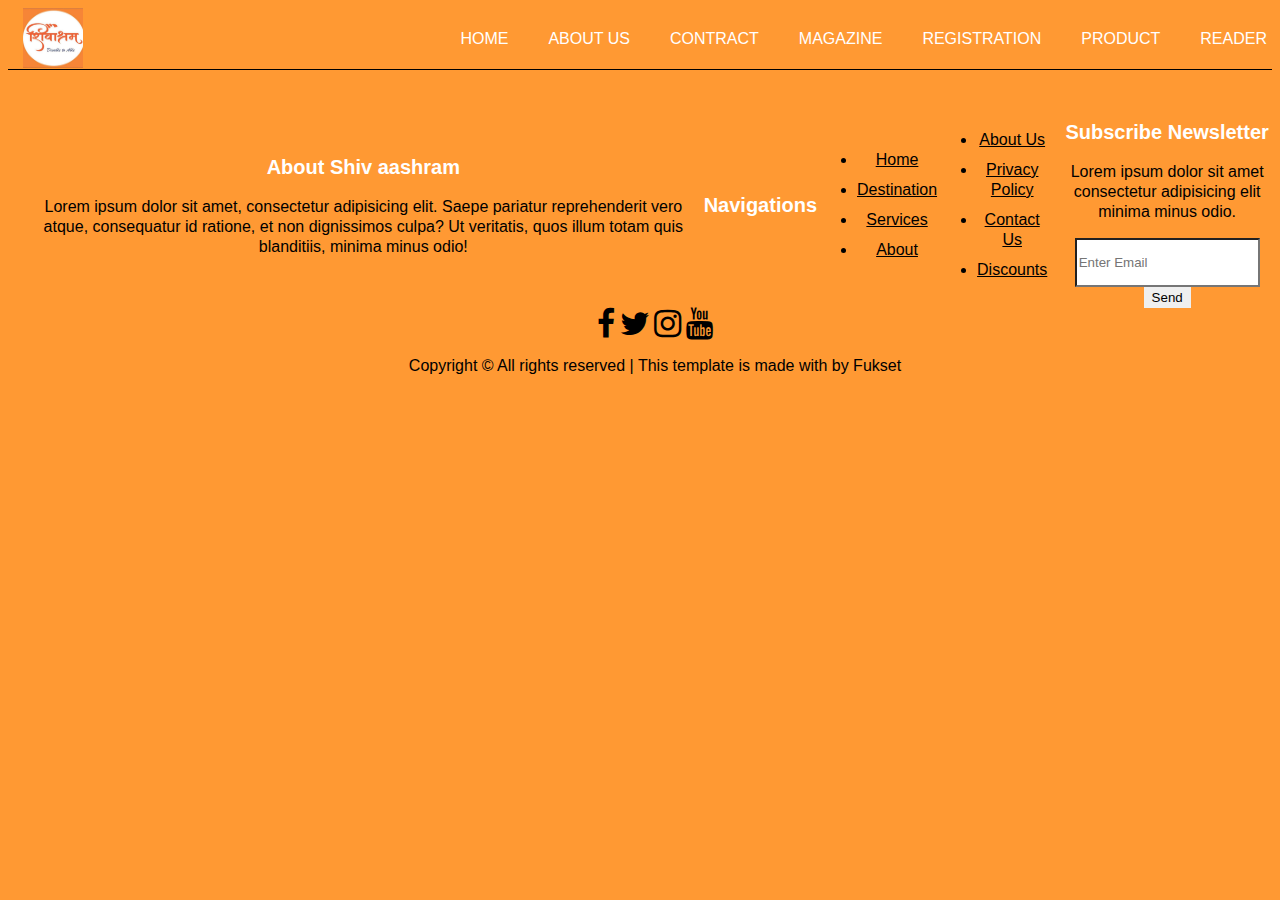
<file: Contract.html>
<!DOCTYPE html>
<html lang="en">

<head>
  <meta charset="UTF-8">
  <meta name="viewport" content="width=device-width, initial-scale=1.0">
  <link rel="stylesheet" href="css/style.css">
  <link rel="stylesheet" href="css/Carousal.css">
  <link rel="stylesheet" href="css/owl.carousel.min.css">
  <link href="https://unpkg.com/aos@2.3.1/dist/aos.css" rel="stylesheet">
  <link rel="stylesheet" href="https://stackpath.bootstrapcdn.com/font-awesome/4.7.0/css/font-awesome.min.css">
  <link rel="stylesheet" href="https://stackpath.bootstrapcdn.com/bootstrap/5.0.0-alpha2/css/bootstrap.min.css"
    integrity="sha384-DhY6onE6f3zzKbjUPRc2hOzGAdEf4/Dz+WJwBvEYL/lkkIsI3ihufq9hk9K4lVoK" crossorigin="anonymous">
  <title>CONTRACT | SHIVAASRAM </title>
</head>
<!-- site-navbar start -->
<div class="navbar-area">
  <div class="container">
    <nav class="site-navbar">
      <!-- site logo -->
      <a href="#home" class="site-logo"><img src="./images/logo.jpg" alt="" height= "60"; width= "60;"></a>

      <!-- site menu/nav -->
      <ul>
        <li><a href="index.html">Home</a></li>
        <li><a href="About us.html">ABOUT US</a></li>
        <li><a href="Contract.html">CONTRACT</a></li>
        <li><a href="Magzine.html">MAGAZINE</a></li>
        <li><a href="Registration.html">REGISTRATION</a></li>
        <li><a href="Product.html">PRODUCT</a></li>
        <li><a href="Reader.html">READER</a></li>

      </ul>

      <!-- nav-toggler for mobile version only -->
      <button class="nav-toggler">
        <span></span>
      </button>
    </nav>
  </div>
</div><!-- navbar-area end -->



<body>













    
    <footer class="site-footer">
        <div class="container">
            <div class="row">
                <div class="col-lg-4">
                    <div class="mb-5">
                        <h3 class="footer-heading mb-4">About Shiv aashram</h3>
                        <p>Lorem ipsum dolor sit amet, consectetur adipisicing elit. Saepe pariatur reprehenderit vero
                            atque,
                            consequatur id ratione, et non dignissimos culpa? Ut veritatis, quos illum totam quis
                            blanditiis,
                            minima
                            minus odio!</p>
                    </div>
                </div>
                <div class="col-lg-4 mb-5 mb-lg-0 ">
                    <div class="row mb-5">
                        <div class="col-md-12">
                            <h3 class="footer-heading mb-4">Navigations</h3>
                        </div>
                        <div class="col-md-6 col-lg-6">
                            <ul class="list-unstyled">
                                <li><a href="#">Home</a></li>
                                <li><a href="#">Destination</a></li>
                                <li><a href="#">Services</a></li>
                                <li><a href="#">About</a></li>
                            </ul>
                        </div>
                        <div class="col-md-6 col-lg-6">
                            <ul class="list-unstyled">
                                <li><a href="#">About Us</a></li>
                                <li><a href="#">Privacy Policy</a></li>
                                <li><a href="#">Contact Us</a></li>
                                <li><a href="#">Discounts</a></li>
                            </ul>
                        </div>
                    </div>
                </div>
                <div class="col-lg-4 mb-5 mb-lg-0">
                    <div class="mb-5">
                        <h3 class="footer-heading mb-2">Subscribe Newsletter</h3>
                        <p>Lorem ipsum dolor sit amet consectetur adipisicing elit minima minus odio.</p>
                        <form action="#" method="post">
                            <div class="input-group mb-3">
                                <input type="text" class="form-control border-secondary text-white bg-transparent"
                                    placeholder="Enter Email" aria-label="Enter Email" aria-describedby="button-addon2">
                                <div class="input-group-append">
                                    <button class="btn btn-primary text-white" type="button"
                                        id="button-addon2">Send</button>
                                </div>
                            </div>
                        </form>
                    </div>
                </div>
            </div>
            <div class="row pt-5 mt-5 text-center">
                <div class="col-md-12">
                    <div class="mb-5">
                        <a href="#" class="pl-0 pr-3"><span class="fa fa-facebook fa-2x"></span></a>
                        <a href="#" class="pl-3 pr-3"><span class="fa fa-twitter fa-2x"></span></a>
                        <a href="#" class="pl-3 pr-3"><span class="fa fa-instagram fa-2x"></span></a>
                        <a href="#" class="pl-3 pr-3"><span class="fa fa-youtube fa-2x"></span></a>
                    </div>
                    <p> Copyright &copy;
                        All rights reserved | This template is made with
                        by Fukset</a>
                    </p>
                </div>
            </div>
        </div>
    </footer>
    <script src="https://stackpath.bootstrapcdn.com/bootstrap/5.0.0-alpha2/js/bootstrap.bundle.min.js"
        integrity="sha384-BOsAfwzjNJHrJ8cZidOg56tcQWfp6y72vEJ8xQ9w6Quywb24iOsW913URv1IS4GD"
        crossorigin="anonymous"></script>
    <script src="https://unpkg.com/aos@2.3.1/dist/aos.js"></script>
    <script src="js/main.js"></script>
</body>

</html>
</file>
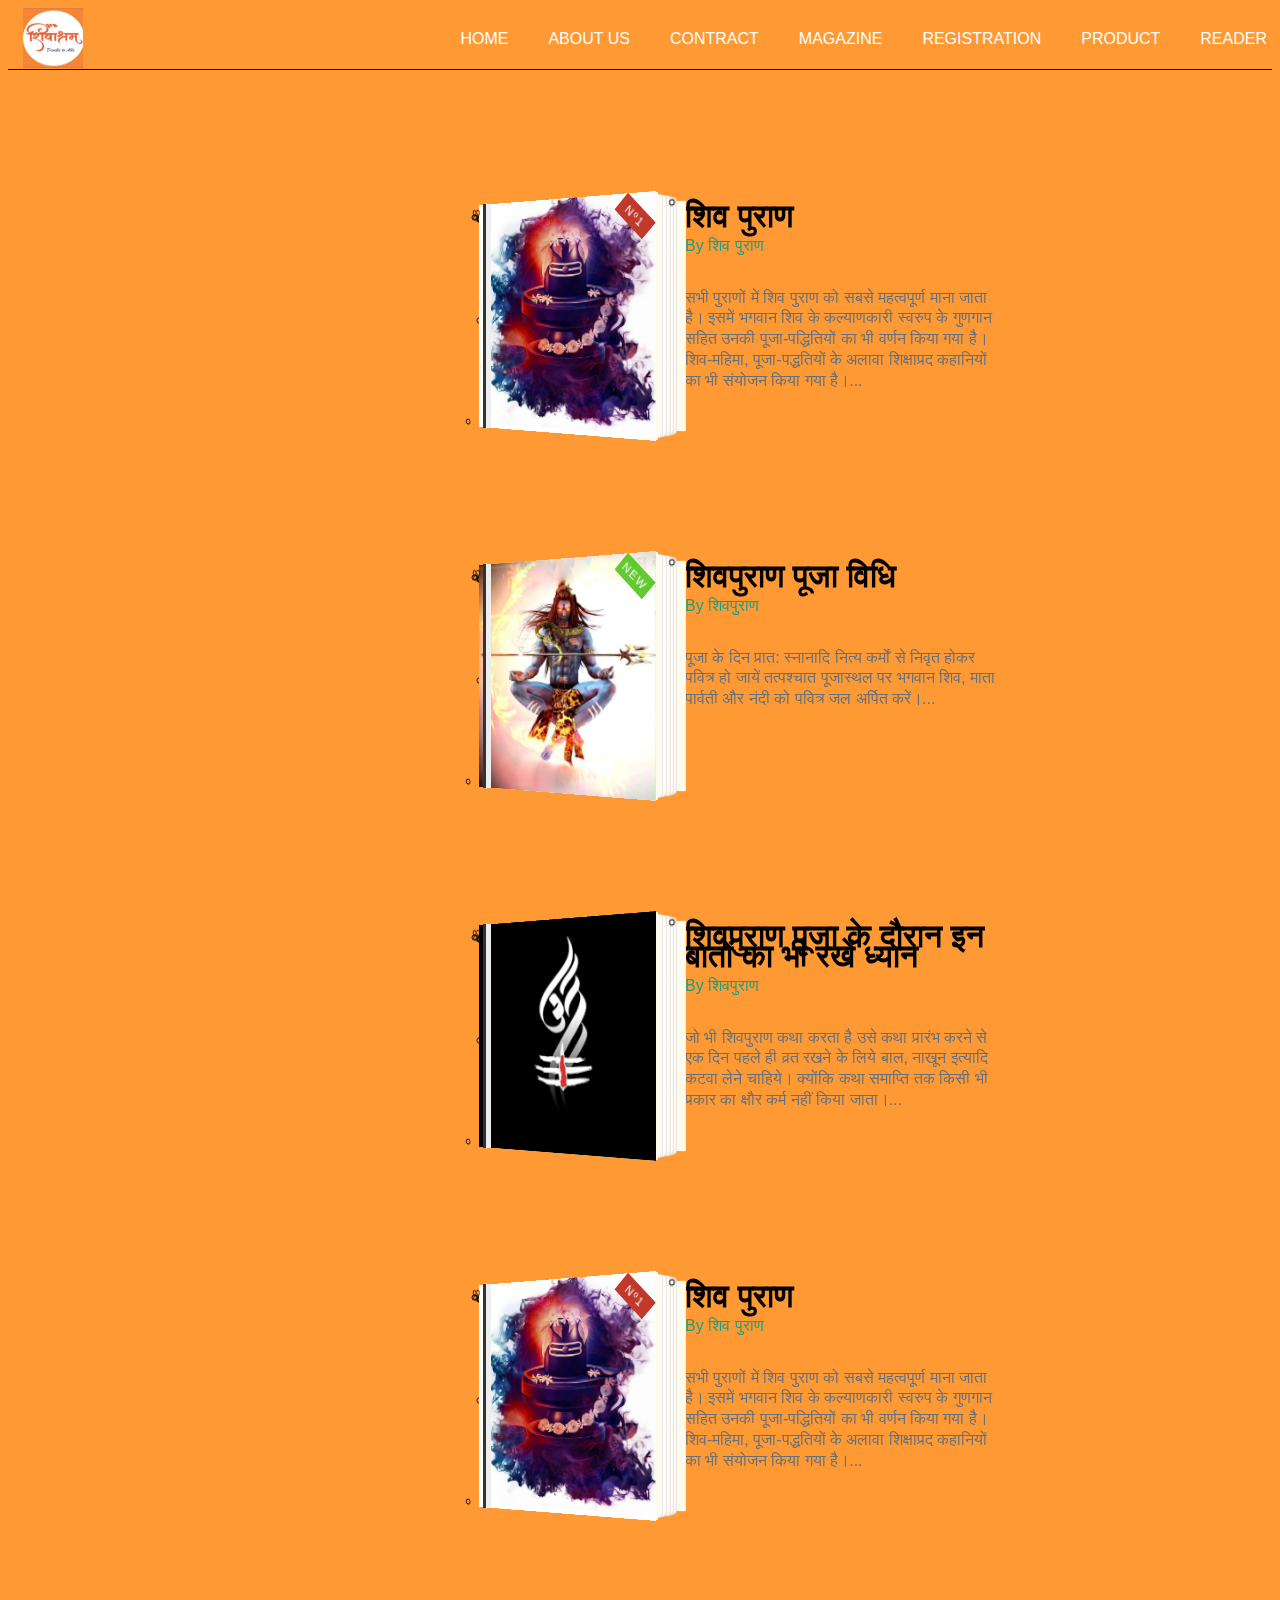
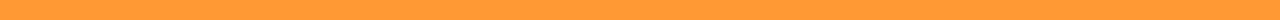
<file: Magzine.html>
<!DOCTYPE html>
<html lang="en">

<head>
    <meta charset="UTF-8">
    <meta name="viewport" content="width=device-width, initial-scale=1.0">
    <link rel="stylesheet" href="css/style.css">
    <link rel="stylesheet" href="css/Magzine.css">
    <link rel="stylesheet" href="css/owl.carousel.min.css">
    <link href="https://unpkg.com/aos@2.3.1/dist/aos.css" rel="stylesheet">
    <link rel="stylesheet" href="https://stackpath.bootstrapcdn.com/font-awesome/4.7.0/css/font-awesome.min.css">
    <link rel="stylesheet" href="https://stackpath.bootstrapcdn.com/bootstrap/5.0.0-alpha2/css/bootstrap.min.css"
        integrity="sha384-DhY6onE6f3zzKbjUPRc2hOzGAdEf4/Dz+WJwBvEYL/lkkIsI3ihufq9hk9K4lVoK" crossorigin="anonymous">
    <title>MAGAZINE | SHIVAASRAM </title>
</head>
<!-- site-navbar start -->
<div class="navbar-area">
    <div class="container">
        <nav class="site-navbar">
            <!-- site logo -->
            <a href="#home" class="site-logo"><img src="./images/logo.jpg" alt="" height="60" ; width="60;"></a>

            <!-- site menu/nav -->
            <ul>
                <li><a href="index.html">Home</a></li>
                <li><a href="About us.html">ABOUT US</a></li>
                <li><a href="Contract.html">CONTRACT</a></li>
                <li><a href="Magzine.html">MAGAZINE</a></li>
                <li><a href="Registration.html">REGISTRATION</a></li>
                <li><a href="Product.html">PRODUCT</a></li>
                <li><a href="Reader.html">READER</a></li>

            </ul>

            <!-- nav-toggler for mobile version only -->
            <button class="nav-toggler">
                <span></span>
            </button>
        </nav>
    </div>
</div><!-- navbar-area end -->



<body>
  <div class="component">
    <ul class="align">
      <!-- Book 1 -->
      <li>
        <figure class='book'>        
          <!-- Front -->        
          <ul class='hardcover_front'>
            <li>
              <img src="images/1.jpg" alt="" width="100%" height="100%">
              <span class="ribbon bestseller">Nº1</span>
            </li>
            <li></li>
          </ul>        
          <!-- Pages -->        
          <ul class='page'>
            <li></li>
            <li>
              <a class="btn" href="#">Download</a>
            </li>
            <li></li>
            <li></li>
            <li></li>
          </ul>        
          <!-- Back -->        
          <ul class='hardcover_back'>
            <li></li>
            <li></li>
          </ul>
          <ul class='book_spine'>
            <li></li>
            <li></li>
          </ul>
          <figcaption>
            <h1>शिव पुराण</h1>
            <span>By शिव पुराण</span>
            <p>सभी पुराणों में शिव पुराण को सबसे महत्वपूर्ण माना जाता है। इसमें भगवान शिव के कल्याणकारी स्वरुप के गुणगान सहित
              उनकी पूजा-पद्धितियों का भी वर्णन किया गया है। शिव-महिमा, पूजा-पद्धतियों के अलावा शिक्षाप्रद कहानियों का भी
              संयोजन किया गया है।...</p>
          </figcaption>
        </figure>
      </li>  
      <!-- Book 2 -->
      <li>
        <figure class='book'>        
          <!-- Front -->        
          <ul class='hardcover_front'>
            <li>
              <img src="images/2.jpg" alt="" width="100%" height="100%">
              <span class="ribbon new">NEW</span>
            </li>
            <li></li>
          </ul>        
          <!-- Pages -->        
          <ul class='page'>
            <li></li>
            <li>
              <a class="btn" href="#">Download</a>
            </li>
            <li></li>
            <li></li>
            <li></li>
          </ul>        
          <!-- Back -->        
          <ul class='hardcover_back'>
            <li></li>
            <li></li>
          </ul>
          <ul class='book_spine'>
            <li></li>
            <li></li>
          </ul>
          <figcaption>
            <h1>शिवपुराण पूजा विधि</h1>
            <span>By शिवपुराण</span>
            <p>पूजा के दिन प्रात: स्नानादि नित्य कर्मों से निवृत होकर पवित्र हो जायें तत्पश्चात पूजास्थल पर भगवान शिव, माता
              पार्वती और नंदी को पवित्र जल अर्पित करें।...</p>
          </figcaption>
        </figure>
      </li>  
      <!-- Book 3 -->
      <li>
        <figure class='book'>       
          <!-- Front -->        
          <ul class='hardcover_front'>
            <li>
              <img src="images/3.png" alt="" width="100%" height="100%">
            </li>
            <li></li>
          </ul>        
          <!-- Pages -->        
          <ul class='page'>
            <li></li>
            <li>
              <a class="btn" href="#">Download</a>
            </li>
            <li></li>
            <li></li>
            <li></li>
          </ul>        
          <!-- Back -->        
          <ul class='hardcover_back'>
            <li></li>
            <li></li>
          </ul>
          <ul class='book_spine'>
            <li></li>
            <li></li>
          </ul>
          <figcaption>
            <h1>शिवपुराण पूजा के दौरान इन बातों का भी रखें ध्यान</h1>
            <span>By शिवपुराण </span>
            <p>जो भी शिवपुराण कथा करता है उसे कथा प्रारंभ करने से एक दिन पहले ही व्रत रखने के लिये बाल, नाखून इत्यादि कटवा
              लेने चाहिये। क्योंकि कथा समाप्ति तक किसी भी प्रकार का क्षौर कर्म नहीं किया जाता।...</p>
          </figcaption>
        </figure>
      </li>
      <!-- Book 1 -->
      <li>
        <figure class='book'>        
          <!-- Front -->        
          <ul class='hardcover_front'>
            <li>
              <img src="images/1.jpg" alt="" width="100%" height="100%">
              <span class="ribbon bestseller">Nº1</span>
            </li>
            <li></li>
          </ul>        
          <!-- Pages -->        
          <ul class='page'>
            <li></li>
            <li>
              <a class="btn" href="#">Download</a>
            </li>
            <li></li>
            <li></li>
            <li></li>
          </ul>        
          <!-- Back -->        
          <ul class='hardcover_back'>
            <li></li>
            <li></li>
          </ul>
          <ul class='book_spine'>
            <li></li>
            <li></li>
          </ul>
          <figcaption>
            <h1>शिव पुराण</h1>
            <span>By शिव पुराण</span>
            <p>सभी पुराणों में शिव पुराण को सबसे महत्वपूर्ण माना जाता है। इसमें भगवान शिव के कल्याणकारी स्वरुप के गुणगान सहित
              उनकी पूजा-पद्धितियों का भी वर्णन किया गया है। शिव-महिमा, पूजा-पद्धतियों के अलावा शिक्षाप्रद कहानियों का भी
              संयोजन किया गया है।...</p>
          </figcaption>
        </figure>
      </li>  
    </ul>  
  </div>


  <script src="https://stackpath.bootstrapcdn.com/bootstrap/5.0.0-alpha2/js/bootstrap.bundle.min.js"
    integrity="sha384-BOsAfwzjNJHrJ8cZidOg56tcQWfp6y72vEJ8xQ9w6Quywb24iOsW913URv1IS4GD"
    crossorigin="anonymous"></script>
  <script src="https://unpkg.com/aos@2.3.1/dist/aos.js"></script>
  <script src="js/main.js"></script>
</body>

</html>
</file>
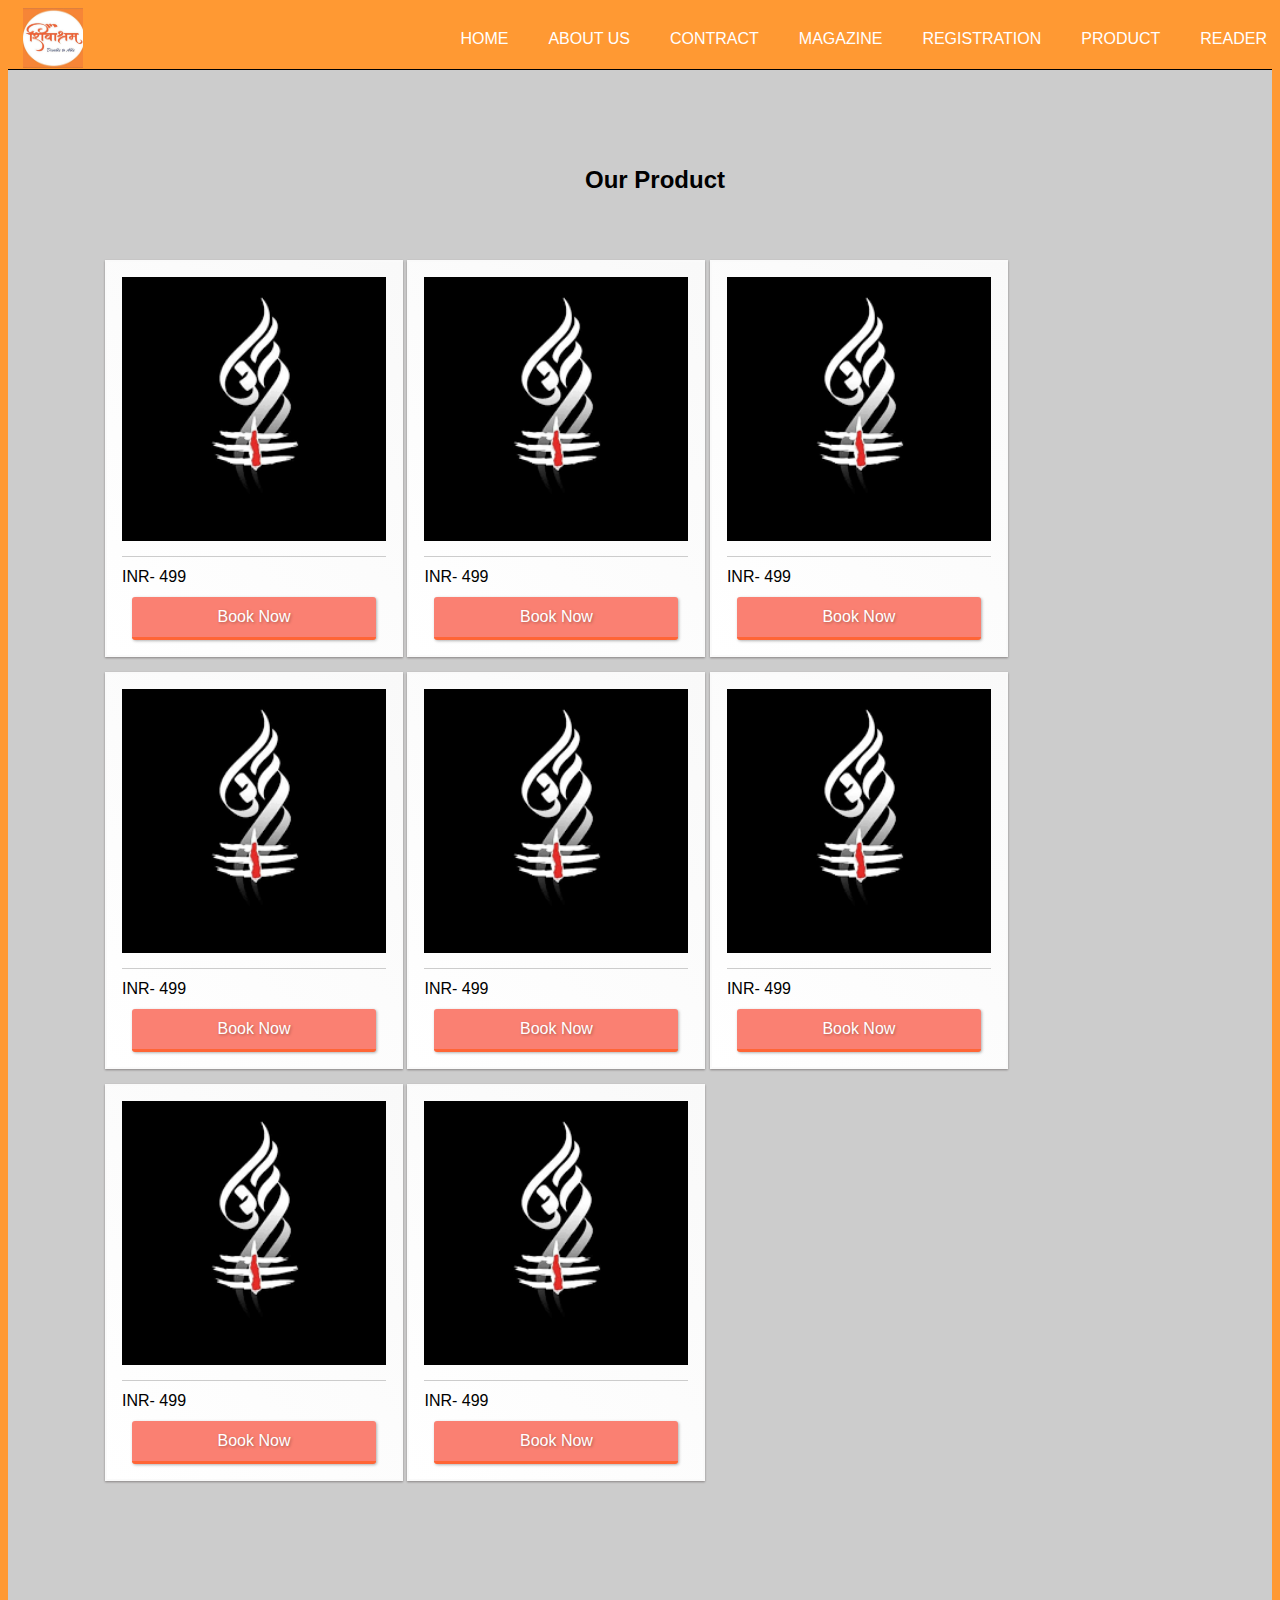
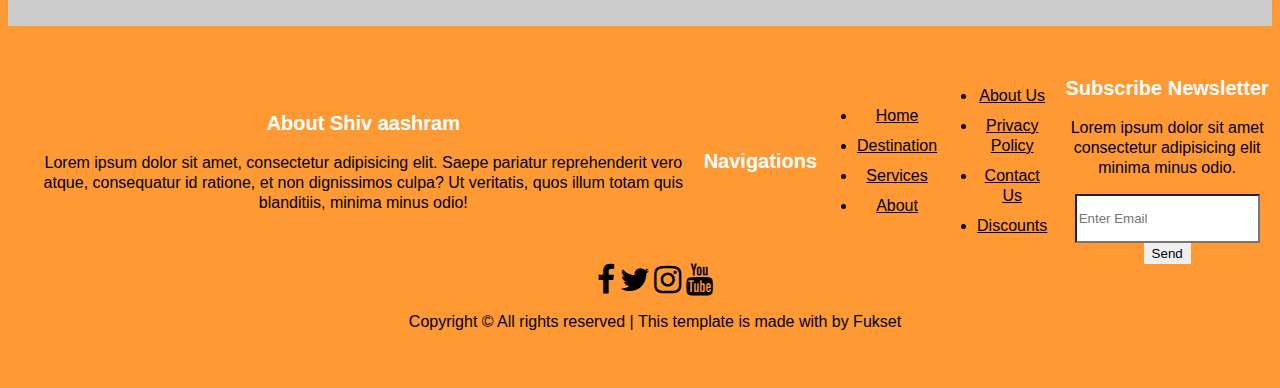
<file: Product.html>
<!DOCTYPE html>
<html lang="en">

<head>
  <meta charset="UTF-8">
  <meta name="viewport" content="width=device-width, initial-scale=1.0">
  <link rel="stylesheet" href="css/style.css">
  <link rel="stylesheet" href="css/Carousal.css">
  <link rel="stylesheet" href="css/owl.carousel.min.css">
  <link href="https://unpkg.com/aos@2.3.1/dist/aos.css" rel="stylesheet">
  <link rel="stylesheet" href="https://stackpath.bootstrapcdn.com/font-awesome/4.7.0/css/font-awesome.min.css">
  <link rel="stylesheet" href="https://stackpath.bootstrapcdn.com/bootstrap/5.0.0-alpha2/css/bootstrap.min.css"
    integrity="sha384-DhY6onE6f3zzKbjUPRc2hOzGAdEf4/Dz+WJwBvEYL/lkkIsI3ihufq9hk9K4lVoK" crossorigin="anonymous">
  <title>PRODUCT | SHIVAASRAM </title>
</head>
<!-- site-navbar start -->
<div class="navbar-area">
  <div class="container">
    <nav class="site-navbar">
      <!-- site logo -->
      <a href="#home" class="site-logo"><img src="./images/logo.jpg" alt="" height= "60"; width= "60;"></a>

      <!-- site menu/nav -->
      <ul>
        <li><a href="index.html">Home</a></li>
        <li><a href="About us.html">ABOUT US</a></li>
        <li><a href="Contract.html">CONTRACT</a></li>
        <li><a href="Magzine.html">MAGAZINE</a></li>
        <li><a href="Registration.html">REGISTRATION</a></li>
        <li><a href="Product.html">PRODUCT</a></li>
        <li><a href="Reader.html">READER</a></li>

      </ul>

      <!-- nav-toggler for mobile version only -->
      <button class="nav-toggler">
        <span></span>
      </button>
    </nav>
  </div>
</div><!-- navbar-area end -->



<body>

    <div class="site-section bg-light">
        <div class="container">
          <div class="row justify-content-center mb-5">
            <div class="col-md-7 text-center">
              <h2 class="font-weight-light text-black">Our Product</h2>
              <!-- <p class="color-black-opacity-5">We Offer The Following Services</p> -->
            </div>
          </div>
          <div id="wrap">
            <div id="columns" class="columns_4">
              <figure>
                <img src="images/3.png">
                <figcaption></figcaption>
                <span class="price">INR- 499</span>
                <a class="button" href="#">Book Now</a>
              </figure>
    
              <figure>
                <img src="images/3.png">
                <figcaption></figcaption>
                <span class="price">INR- 499</span>
                <a class="button" href="#">Book Now</a>
              </figure>
    
              <figure>
                <img src="images/3.png">
                <figcaption></figcaption>
                <span class="price">INR- 499</span>
                <a class="button" href="#">Book Now</a>
              </figure>
    
              <figure>
                <img src="images/3.png">
                <figcaption></figcaption>
                <span class="price">INR- 499</span>
                <a class="button" href="#">Book Now</a>
              </figure>
    
              <figure>
                <img src="images/3.png">
                <figcaption></figcaption>
                <span class="price">INR- 499</span>
                <a class="button" href="#">Book Now</a>
              </figure>
    
              <figure>
                <img src="images/3.png">
                <figcaption></figcaption>
                <span class="price">INR- 499</span>
                <a class="button" href="#">Book Now</a>
              </figure>
    
              <figure>
                <img src="images/3.png">
                <figcaption></figcaption>
                <span class="price">INR- 499</span>
                <a class="button" href="#">Book Now</a>
              </figure>
    
              <figure>
                <img src="images/3.png">
                <figcaption></figcaption>
                <span class="price">INR- 499</span>
                <a class="button" href="#">Book Now</a>
              </figure>
            </div>
          </div>
        </div>
      </div>








    
    <footer class="site-footer">
        <div class="container">
            <div class="row">
                <div class="col-lg-4">
                    <div class="mb-5">
                        <h3 class="footer-heading mb-4">About Shiv aashram</h3>
                        <p>Lorem ipsum dolor sit amet, consectetur adipisicing elit. Saepe pariatur reprehenderit vero
                            atque,
                            consequatur id ratione, et non dignissimos culpa? Ut veritatis, quos illum totam quis
                            blanditiis,
                            minima
                            minus odio!</p>
                    </div>
                </div>
                <div class="col-lg-4 mb-5 mb-lg-0 ">
                    <div class="row mb-5">
                        <div class="col-md-12">
                            <h3 class="footer-heading mb-4">Navigations</h3>
                        </div>
                        <div class="col-md-6 col-lg-6">
                            <ul class="list-unstyled">
                                <li><a href="#">Home</a></li>
                                <li><a href="#">Destination</a></li>
                                <li><a href="#">Services</a></li>
                                <li><a href="#">About</a></li>
                            </ul>
                        </div>
                        <div class="col-md-6 col-lg-6">
                            <ul class="list-unstyled">
                                <li><a href="#">About Us</a></li>
                                <li><a href="#">Privacy Policy</a></li>
                                <li><a href="#">Contact Us</a></li>
                                <li><a href="#">Discounts</a></li>
                            </ul>
                        </div>
                    </div>
                </div>
                <div class="col-lg-4 mb-5 mb-lg-0">
                    <div class="mb-5">
                        <h3 class="footer-heading mb-2">Subscribe Newsletter</h3>
                        <p>Lorem ipsum dolor sit amet consectetur adipisicing elit minima minus odio.</p>
                        <form action="#" method="post">
                            <div class="input-group mb-3">
                                <input type="text" class="form-control border-secondary text-white bg-transparent"
                                    placeholder="Enter Email" aria-label="Enter Email" aria-describedby="button-addon2">
                                <div class="input-group-append">
                                    <button class="btn btn-primary text-white" type="button"
                                        id="button-addon2">Send</button>
                                </div>
                            </div>
                        </form>
                    </div>
                </div>
            </div>
            <div class="row pt-5 mt-5 text-center">
                <div class="col-md-12">
                    <div class="mb-5">
                        <a href="#" class="pl-0 pr-3"><span class="fa fa-facebook fa-2x"></span></a>
                        <a href="#" class="pl-3 pr-3"><span class="fa fa-twitter fa-2x"></span></a>
                        <a href="#" class="pl-3 pr-3"><span class="fa fa-instagram fa-2x"></span></a>
                        <a href="#" class="pl-3 pr-3"><span class="fa fa-youtube fa-2x"></span></a>
                    </div>
                    <p> Copyright &copy;
                        All rights reserved | This template is made with
                        by Fukset</a>
                    </p>
                </div>
            </div>
        </div>
    </footer>
    <script src="https://stackpath.bootstrapcdn.com/bootstrap/5.0.0-alpha2/js/bootstrap.bundle.min.js"
        integrity="sha384-BOsAfwzjNJHrJ8cZidOg56tcQWfp6y72vEJ8xQ9w6Quywb24iOsW913URv1IS4GD"
        crossorigin="anonymous"></script>
    <script src="https://unpkg.com/aos@2.3.1/dist/aos.js"></script>
    <script src="js/main.js"></script>
</body>

</html>
</file>
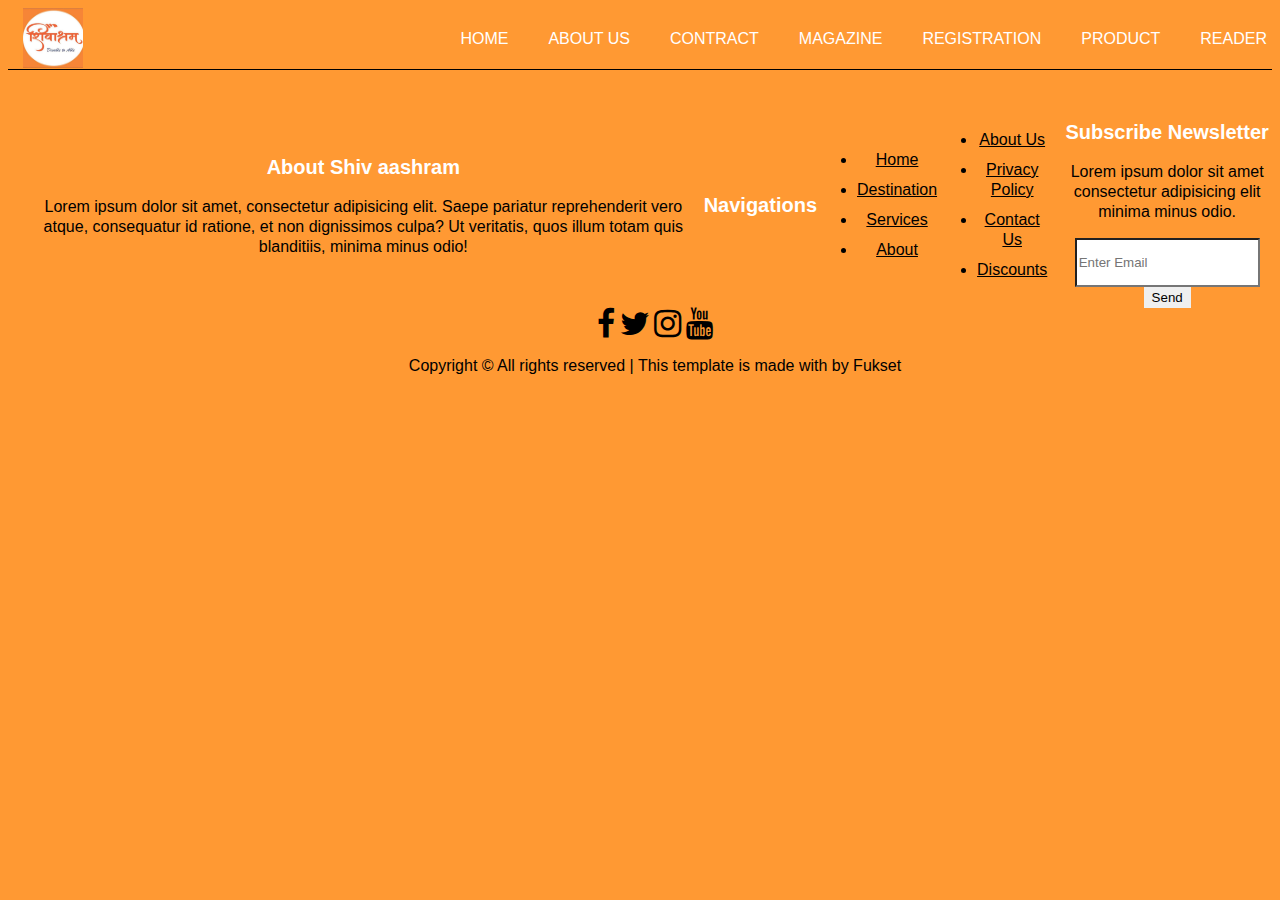
<file: Reader.html>
<!DOCTYPE html>
<html lang="en">

<head>
  <meta charset="UTF-8">
  <meta name="viewport" content="width=device-width, initial-scale=1.0">
  <link rel="stylesheet" href="css/style.css">
  <link rel="stylesheet" href="css/Carousal.css">
  <link rel="stylesheet" href="css/owl.carousel.min.css">
  <link href="https://unpkg.com/aos@2.3.1/dist/aos.css" rel="stylesheet">
  <link rel="stylesheet" href="https://stackpath.bootstrapcdn.com/font-awesome/4.7.0/css/font-awesome.min.css">
  <link rel="stylesheet" href="https://stackpath.bootstrapcdn.com/bootstrap/5.0.0-alpha2/css/bootstrap.min.css"
    integrity="sha384-DhY6onE6f3zzKbjUPRc2hOzGAdEf4/Dz+WJwBvEYL/lkkIsI3ihufq9hk9K4lVoK" crossorigin="anonymous">
  <title>READER | SHIVAASRAM </title>
</head>
<!-- site-navbar start -->
<div class="navbar-area">
  <div class="container">
    <nav class="site-navbar">
      <!-- site logo -->
      <a href="#home" class="site-logo"><img src="./images/logo.jpg" alt="" height= "60"; width= "60;"></a>

      <!-- site menu/nav -->
      <ul>
        <li><a href="index.html">Home</a></li>
        <li><a href="About us.html">ABOUT US</a></li>
        <li><a href="Contract.html">CONTRACT</a></li>
        <li><a href="Magzine.html">MAGAZINE</a></li>
        <li><a href="Registration.html">REGISTRATION</a></li>
        <li><a href="Product.html">PRODUCT</a></li>
        <li><a href="Reader.html">READER</a></li>

      </ul>

      <!-- nav-toggler for mobile version only -->
      <button class="nav-toggler">
        <span></span>
      </button>
    </nav>
  </div>
</div><!-- navbar-area end -->



<body>


















    
    <footer class="site-footer">
        <div class="container">
            <div class="row">
                <div class="col-lg-4">
                    <div class="mb-5">
                        <h3 class="footer-heading mb-4">About Shiv aashram</h3>
                        <p>Lorem ipsum dolor sit amet, consectetur adipisicing elit. Saepe pariatur reprehenderit vero
                            atque,
                            consequatur id ratione, et non dignissimos culpa? Ut veritatis, quos illum totam quis
                            blanditiis,
                            minima
                            minus odio!</p>
                    </div>
                </div>
                <div class="col-lg-4 mb-5 mb-lg-0 ">
                    <div class="row mb-5">
                        <div class="col-md-12">
                            <h3 class="footer-heading mb-4">Navigations</h3>
                        </div>
                        <div class="col-md-6 col-lg-6">
                            <ul class="list-unstyled">
                                <li><a href="#">Home</a></li>
                                <li><a href="#">Destination</a></li>
                                <li><a href="#">Services</a></li>
                                <li><a href="#">About</a></li>
                            </ul>
                        </div>
                        <div class="col-md-6 col-lg-6">
                            <ul class="list-unstyled">
                                <li><a href="#">About Us</a></li>
                                <li><a href="#">Privacy Policy</a></li>
                                <li><a href="#">Contact Us</a></li>
                                <li><a href="#">Discounts</a></li>
                            </ul>
                        </div>
                    </div>
                </div>
                <div class="col-lg-4 mb-5 mb-lg-0">
                    <div class="mb-5">
                        <h3 class="footer-heading mb-2">Subscribe Newsletter</h3>
                        <p>Lorem ipsum dolor sit amet consectetur adipisicing elit minima minus odio.</p>
                        <form action="#" method="post">
                            <div class="input-group mb-3">
                                <input type="text" class="form-control border-secondary text-white bg-transparent"
                                    placeholder="Enter Email" aria-label="Enter Email" aria-describedby="button-addon2">
                                <div class="input-group-append">
                                    <button class="btn btn-primary text-white" type="button"
                                        id="button-addon2">Send</button>
                                </div>
                            </div>
                        </form>
                    </div>
                </div>
            </div>
            <div class="row pt-5 mt-5 text-center">
                <div class="col-md-12">
                    <div class="mb-5">
                        <a href="#" class="pl-0 pr-3"><span class="fa fa-facebook fa-2x"></span></a>
                        <a href="#" class="pl-3 pr-3"><span class="fa fa-twitter fa-2x"></span></a>
                        <a href="#" class="pl-3 pr-3"><span class="fa fa-instagram fa-2x"></span></a>
                        <a href="#" class="pl-3 pr-3"><span class="fa fa-youtube fa-2x"></span></a>
                    </div>
                    <p> Copyright &copy;
                        All rights reserved | This template is made with
                        by Fukset</a>
                    </p>
                </div>
            </div>
        </div>
    </footer>
    <script src="https://stackpath.bootstrapcdn.com/bootstrap/5.0.0-alpha2/js/bootstrap.bundle.min.js"
        integrity="sha384-BOsAfwzjNJHrJ8cZidOg56tcQWfp6y72vEJ8xQ9w6Quywb24iOsW913URv1IS4GD"
        crossorigin="anonymous"></script>
    <script src="https://unpkg.com/aos@2.3.1/dist/aos.js"></script>
    <script src="js/main.js"></script>
</body>

</html>
</file>
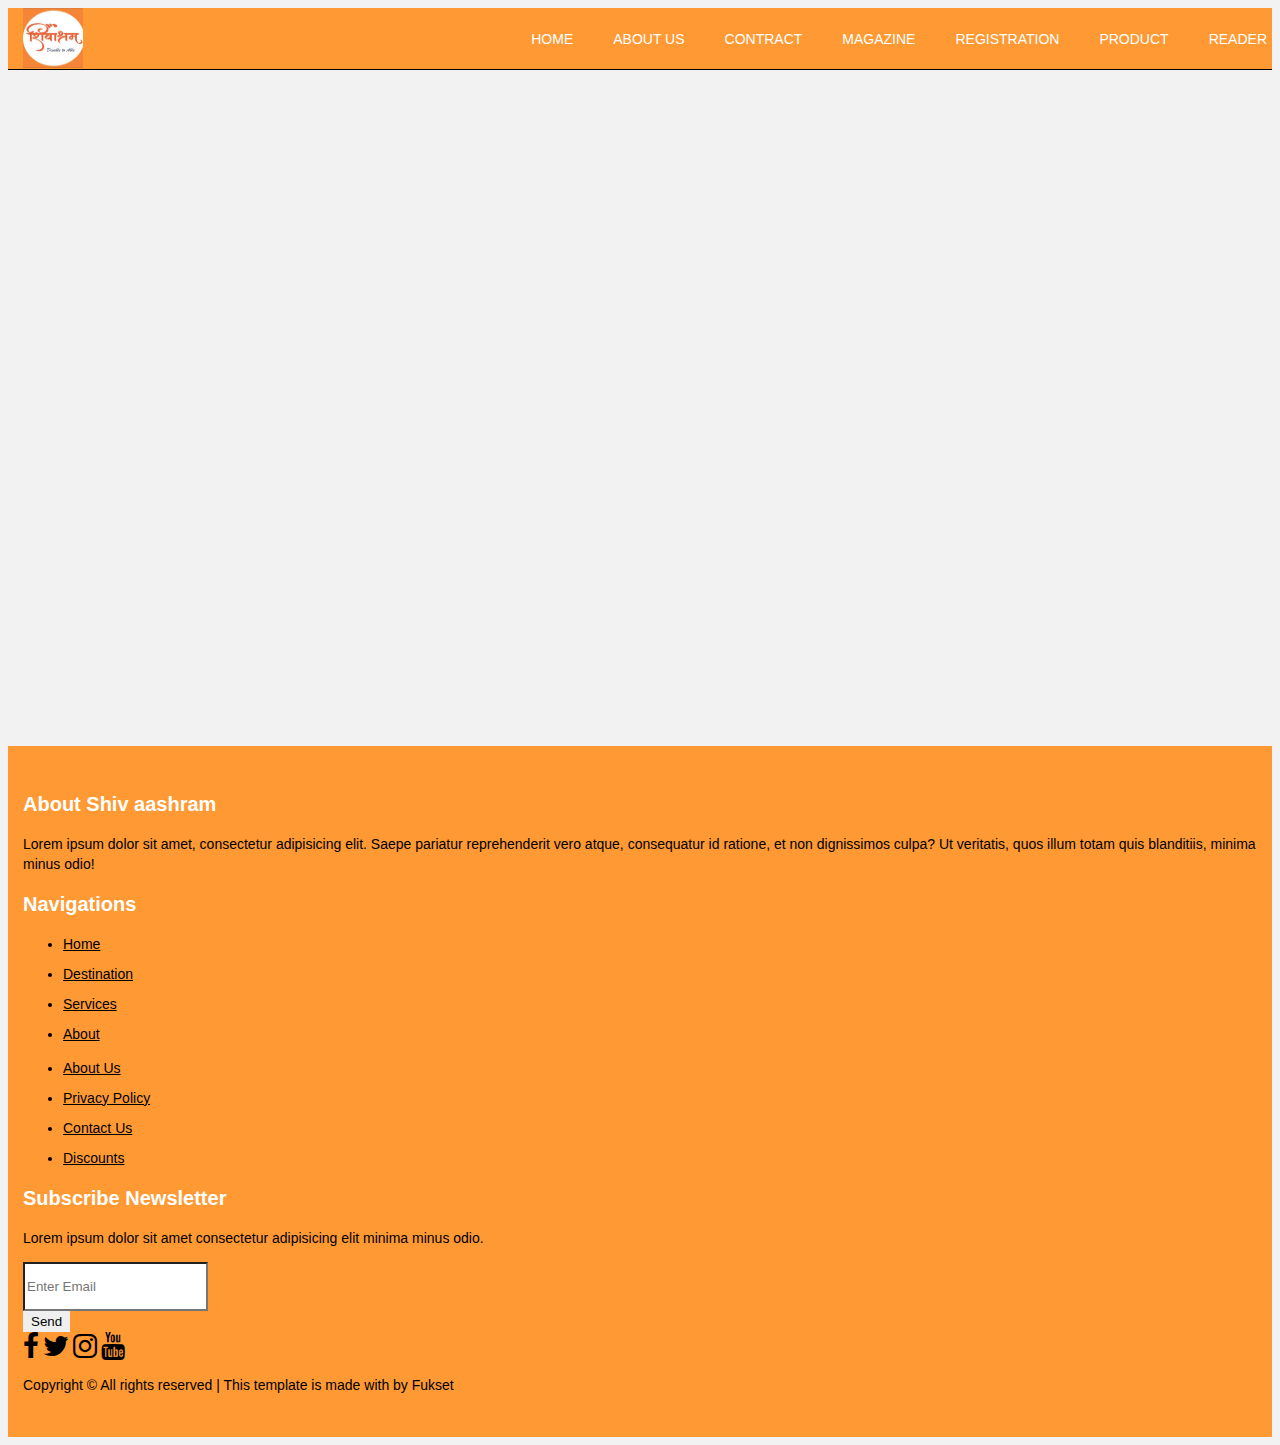
<file: Registration.html>
<!DOCTYPE html>
<html lang="en">

<head>
  <meta charset="UTF-8">
  <meta name="viewport" content="width=device-width, initial-scale=1.0">
  <link rel="stylesheet" href="css/style.css">
  <link rel="stylesheet" href="css/reg.css">
  <link rel="stylesheet" href="css/owl.carousel.min.css">
  <link href="https://unpkg.com/aos@2.3.1/dist/aos.css" rel="stylesheet">
  <link rel="stylesheet" href="https://stackpath.bootstrapcdn.com/font-awesome/4.7.0/css/font-awesome.min.css">
  <link rel="stylesheet" href="https://stackpath.bootstrapcdn.com/bootstrap/5.0.0-alpha2/css/bootstrap.min.css"
    integrity="sha384-DhY6onE6f3zzKbjUPRc2hOzGAdEf4/Dz+WJwBvEYL/lkkIsI3ihufq9hk9K4lVoK" crossorigin="anonymous">
  <title>ONLINE NAGAZINE REGISTRATION | SHIVAASRAM </title>
</head>
<!-- site-navbar start -->
<div class="navbar-area">
  <div class="container">
    <nav class="site-navbar">
      <!-- site logo -->
      <a href="#home" class="site-logo"><img src="./images/logo.jpg" alt="" height= "60"; width= "60;"></a>

      <!-- site menu/nav -->
      <ul>
        <li><a href="index.html">Home</a></li>
        <li><a href="About us.html">ABOUT US</a></li>
        <li><a href="Contract.html">CONTRACT</a></li>
        <li><a href="Magzine.html">MAGAZINE</a></li>
        <li><a href="Registration.html">REGISTRATION</a></li>
        <li><a href="Product.html">PRODUCT</a></li>
        <li><a href="Reader.html">READER</a></li>

      </ul>

      <!-- nav-toggler for mobile version only -->
      <button class="nav-toggler">
        <span></span>
      </button>
    </nav>
  </div>
</div><!-- navbar-area end -->



<body>

    <div class="form_wrapper">
        <div class="form_container">
          <div class="title_container">
            <h2>Magazine Registration Form</h2>
          </div>
          <div class="row clearfix">
            <div class="">
              <form>
                <div class="input_field"> <span><i aria-hidden="true" class="fa fa-envelope"></i></span>
                  <input type="email" name="email" placeholder="Email" required />
                </div>
                <div class="input_field"> <span><i aria-hidden="true" class="fa fa-lock"></i></span>
                  <input type="password" name="password" placeholder="Password" required />
                </div>
                <div class="input_field"> <span><i aria-hidden="true" class="fa fa-lock"></i></span>
                  <input type="password" name="password" placeholder="Re-type Password" required />
                </div>
                <div class="row clearfix">
                  <div class="col_half">
                    <div class="input_field"> <span><i aria-hidden="true" class="fa fa-user"></i></span>
                      <input type="text" name="name" placeholder="First Name" />
                    </div>
                  </div>
                  <div class="col_half">
                    <div class="input_field"> <span><i aria-hidden="true" class="fa fa-user"></i></span>
                      <input type="text" name="name" placeholder="Last Name" required />
                    </div>
                  </div>
                </div>
                      <div class="input_field radio_option">
                    <input type="radio" name="radiogroup1" id="rd1">
                    <label for="rd1">Male</label>
                    <input type="radio" name="radiogroup1" id="rd2">
                    <label for="rd2">Female</label>
                    </div>
                    <div class="input_field select_option">
                      <select>
                        <option>Select a country</option>
                        <option>Option 1</option>
                        <option>Option 2</option>
                      </select>
                      <div class="select_arrow"></div>
                    </div>
                  <div class="input_field checkbox_option">
                      <input type="checkbox" id="cb1">
                      <label for="cb1">I agree with terms and conditions</label>
                  </div>
                  <div class="input_field checkbox_option">
                      <input type="checkbox" id="cb2">
                      <label for="cb2">I want to receive the newsletter</label>
                  </div>
                <input class="button" type="submit" value="Register" />
              </form>
            </div>
          </div>
        </div>
      </div>










    
    <footer class="site-footer">
        <div class="container">
            <div class="row">
                <div class="col-lg-4">
                    <div class="mb-5">
                        <h3 class="footer-heading mb-4">About Shiv aashram</h3>
                        <p>Lorem ipsum dolor sit amet, consectetur adipisicing elit. Saepe pariatur reprehenderit vero
                            atque,
                            consequatur id ratione, et non dignissimos culpa? Ut veritatis, quos illum totam quis
                            blanditiis,
                            minima
                            minus odio!</p>
                    </div>
                </div>
                <div class="col-lg-4 mb-5 mb-lg-0 ">
                    <div class="row mb-5">
                        <div class="col-md-12">
                            <h3 class="footer-heading mb-4">Navigations</h3>
                        </div>
                        <div class="col-md-6 col-lg-6">
                            <ul class="list-unstyled">
                                <li><a href="#">Home</a></li>
                                <li><a href="#">Destination</a></li>
                                <li><a href="#">Services</a></li>
                                <li><a href="#">About</a></li>
                            </ul>
                        </div>
                        <div class="col-md-6 col-lg-6">
                            <ul class="list-unstyled">
                                <li><a href="#">About Us</a></li>
                                <li><a href="#">Privacy Policy</a></li>
                                <li><a href="#">Contact Us</a></li>
                                <li><a href="#">Discounts</a></li>
                            </ul>
                        </div>
                    </div>
                </div>
                <div class="col-lg-4 mb-5 mb-lg-0">
                    <div class="mb-5">
                        <h3 class="footer-heading mb-2">Subscribe Newsletter</h3>
                        <p>Lorem ipsum dolor sit amet consectetur adipisicing elit minima minus odio.</p>
                        <form action="#" method="post">
                            <div class="input-group mb-3">
                                <input type="text" class="form-control border-secondary text-white bg-transparent"
                                    placeholder="Enter Email" aria-label="Enter Email" aria-describedby="button-addon2">
                                <div class="input-group-append">
                                    <button class="btn btn-primary text-white" type="button"
                                        id="button-addon2">Send</button>
                                </div>
                            </div>
                        </form>
                    </div>
                </div>
            </div>
            <div class="row pt-5 mt-5 text-center">
                <div class="col-md-12">
                    <div class="mb-5">
                        <a href="#" class="pl-0 pr-3"><span class="fa fa-facebook fa-2x"></span></a>
                        <a href="#" class="pl-3 pr-3"><span class="fa fa-twitter fa-2x"></span></a>
                        <a href="#" class="pl-3 pr-3"><span class="fa fa-instagram fa-2x"></span></a>
                        <a href="#" class="pl-3 pr-3"><span class="fa fa-youtube fa-2x"></span></a>
                    </div>
                    <p> Copyright &copy;
                        All rights reserved | This template is made with
                        by Fukset</a>
                    </p>
                </div>
            </div>
        </div>
    </footer>
    <script src="https://stackpath.bootstrapcdn.com/bootstrap/5.0.0-alpha2/js/bootstrap.bundle.min.js"
        integrity="sha384-BOsAfwzjNJHrJ8cZidOg56tcQWfp6y72vEJ8xQ9w6Quywb24iOsW913URv1IS4GD"
        crossorigin="anonymous"></script>
    <script src="https://unpkg.com/aos@2.3.1/dist/aos.js"></script>
    <script src="js/main.js"></script>
</body>

</html>
</file>
<file: css/style.css>
*,
*::before
*::after {
    margin: 0;
    padding: 0;
    box-sizing: border-box;
    font-family: 'Alegreya', serif;
  }

  body{
    font-family: 'Open Sans', sans-serif;
    
    font-weight: 400;
    line-height: 20px;
    background: #ff9933;
    
  }
  .center{
    display: flex;
    align-items: center;
    text-align: center;
    justify-content: center;
  }
  .container {
    width: 100%;
    margin: 0 auto;
    padding: 0 15px;
  }
  .header-area {
    background: linear-gradient(rgba(0,0,0,.3), rgba(0,0,0,.5)),
    url(../images/Temples-in-Indian-Himalayas.jpg);
    background-position: center;
    background-size: cover;
  }
  .headline {
    left: 130px;
  } 
  .clipped {
    clip-path: polygon(41% 0%, 100% 0%, 100% 100%, 0 98%, 20% 51%);
  }
  .hero{
    min-height: 350px;
    max-width: 650px; 
    background-image: url(../images/Shiv.jpg); 
    background-position: cover;
     background-size: cover; 
     box-sizing: border-box;
  }
  @media screen and (max-width: 650px){
    .headline {
      left: 20px;
    } 
    .clipped {
      clip-path: none;
      max-height: 300px !important;
    }
  }
  /* default css end */
  
  
  /* navbar regular css start */
  .navbar-area {
    background: #ff9933;
    border-bottom: 1px solid #000;
  }
  .site-navbar {
    display: flex;
    justify-content: space-between;
    align-items: center;
  }
  a.site-logo {
    font-size: 26px;
    font-weight: 800;
    text-transform: uppercase;
    color: #fff;
    text-decoration: none;
  }
  .site-navbar ul {
    margin: 0;
    padding: 0;
    list-style: none;
    display: flex;
  }
  .site-navbar ul li a {
    color: #fff;
    padding: 20px;
    display: block;
    text-decoration: none;
    text-transform: uppercase;
  }
  .site-navbar ul li a:hover {
    background: rgba(255,255,255,.1);
  }
  /* navbar regular css end */
  
  
  /* nav-toggler css start */
  .nav-toggler {
    border: 3px solid #fff;
    padding: 5px;
    background-color: transparent;
    cursor: pointer;
    height: 39px;
    display: none;
  }
  .nav-toggler span, 
  .nav-toggler span:before, 
  .nav-toggler span:after {
    width: 28px;
    height: 3px;
    background-color: #fff;
    display: block;
    transition: .3s;
  }
  .nav-toggler span:before {
    content: '';
    transform: translateY(-9px);
  }
  .nav-toggler span:after {
    content: '';
    transform: translateY(6px);
  }
  .nav-toggler.toggler-open span {
    background-color: transparent;
  }
  .nav-toggler.toggler-open span:before {
    transform: translateY(0px) rotate(45deg);
  }
  .nav-toggler.toggler-open span:after {
    transform: translateY(-3px) rotate(-45deg);
  }
  /* nav-toggler css start */
  
  
  /* intro-area css start */
  .intro-area {
    height: calc(100vh - 61px);
    display: flex;
    align-items: center;
    text-align: center;
    color: #fff;
  }
  .intro-area h2 {
    font-size: 50px;
    font-weight: 300;
    line-height: 50px;
    margin-bottom: 25px;
  }
  .intro-area p {
    font-size: 18px;
  }
  /* intro-area css end */
  
  
  /* mobile breakpoint start */
  @media screen and (max-width: 767px) {
    .container {
      max-width: 720px;
    }
    /* navbar css for mobile start */
    .nav-toggler{
      display: block;
    }
    .site-navbar {
      min-height: 60px;
    }
    .site-navbar ul {
      position: absolute;
      width: 100%;
      height: calc(100vh - 60px);
      left: 0;
      top: 60px;
      flex-direction: column;
      align-items: center;
      border-top: 1px solid #444;
      background-color: rgba(0,0,0,.75);
      max-height: 0;
      overflow: hidden;
      transition: .3s;
    }
    .site-navbar ul li {
      width: 100%;
      text-align: center;
    }
    .site-navbar ul li a {
      padding: 25px;
    }
    .site-navbar ul li a:hover {
      background-color: rgba(255,255,255,.1);
    }
    .site-navbar ul.open {
      max-height: 100vh;
      overflow: visible;
    }
    .intro-area h2 {
      font-size: 36px;
      margin-bottom: 15px;
    }  
    /* navbar css for mobile end */
  }
  /* mobile breakpoint end */

 a {
  -webkit-transition: .3s all ease;
  -o-transition: .3s all ease;
  transition: .3s all ease; }
  a:hover {
    text-decoration: none; }


.border-2 {
  border-width: 2px; }

.text-black {
  color: #000 !important; }

.bg-black {
  background: #000 !important; }

.color-black-opacity-5 {
  color: rgba(0, 0, 0, 0.5); }

.color-white-opacity-5 {
  color: rgba(255, 255, 255, 0.5); }

.site-wrap:before {
  -webkit-transition: .3s all ease-in-out;
  -o-transition: .3s all ease-in-out;
  transition: .3s all ease-in-out;
  background: rgba(0, 0, 0, 0.6);
  content: "";
  position: absolute;
  z-index: 2000;
  top: 0;
  left: 0;
  right: 0;
  bottom: 0;
  opacity: 0;
  visibility: hidden; }

.offcanvas-menu .site-wrap {
  position: absolute;
  height: 100%;
  width: 100%;
  z-index: 2;
  overflow: hidden; }
  .offcanvas-menu .site-wrap:before {
    opacity: 1;
    visibility: visible; }

.btn {
  border-radius: 0; }
  .btn:hover, .btn:active, .btn:focus {
    outline: none;
    -webkit-box-shadow: none !important;
    box-shadow: none !important; }
  .btn.btn-black {
    color: #fff;
    background-color: #000; }
    .btn.btn-black:hover {
      color: #000;
      background-color: #fff; }
  .btn.btn-primary {
    border: 2px solid transparent; }
    .btn.btn-primary:hover {
      border: 2px solid #000;
      background: none !important;
      color: #000 !important; }

.line-height-1 {
  line-height: 1 !important; }

.bg-black {
  background: #000; }

.form-control {
  height: 43px;
  border-radius: 0; }
  .form-control:active, .form-control:focus {
    border-color: #ff9933; }
  .form-control:hover, .form-control:active, .form-control:focus {
    -webkit-box-shadow: none !important;
    box-shadow: none !important; }

.site-section {
  padding: 2.5em 0; 
}
  @media (min-width: 768px) {
    .site-section {
      padding: 5em 0; } 
    }
  .site-section.site-section-sm {
    padding: 4em 0; }

.site-section-heading {
  position: relative;
  font-size: 2.5rem; }
  @media (min-width: 768px) {
    .site-section-heading {
      font-size: 4rem; } 
    }
  .site-section-heading:after {
    content: "";
    left: 0%;
    bottom: 0;
    position: absolute;
    width: 100px;
    height: 1px;
    background: #ff9933; 
  }
  .site-section-heading.text-center:after {
    content: "";
    -webkit-transform: translateX(-50%);
    -ms-transform: translateX(-50%);
    transform: translateX(-50%);
    content: "";
    left: 50%;
    bottom: 0;
    position: absolute;
    width: 100px;
    height: 1px;
    background: #ff9933; 
  }
  .site-section .btn-book{
    background-color: #ff9933;
  }
  .site-section .btn-book:hover{
    color: #ff9933;
    border-color: #ff9933;
    background-color: #fff;
    text-decoration-color: #ff9933;
  }
  
.border-top {
  border-top: 1px solid #edf0f5 !important; }

.site-footer {
  padding: 0em 0;
  background: #ff9933; }
  @media (min-width: 768px) {
    .site-footer {
      padding: 2em 0; } 
  .site-footer p {
    color: #000000; }
  .site-footer h2, .site-footer h3, .site-footer h4, .site-footer h5 {
    color: #fff; }
  .site-footer a {
    color: #000000; }
    .site-footer a:hover {
      color: white; }
  .site-footer ul li {
    margin-bottom: 10px; }
  .site-footer .footer-heading {
    font-size: 20px;
    color: #fff; }

.bg-text-line {
  display: inline;
  background: #000;
  -webkit-box-shadow: 20px 0 0 #000, -20px 0 0 #000;
  box-shadow: 20px 0 0 #000, -20px 0 0 #000; }

.text-white-opacity-05 {
  color: rgba(255, 255, 255, 0.5); }

.text-black-opacity-05 {
  color: rgba(0, 0, 0, 0.5); }

.hover-bg-enlarge {
  overflow: hidden;
  position: relative; }
  @media (max-width: 991.98px) {
    .hover-bg-enlarge {
      height: auto !important; } }
  .hover-bg-enlarge > div {
    -webkit-transform: scale(1);
    -ms-transform: scale(1);
    transform: scale(1);
    -webkit-transition: .8s all ease-in-out;
    -o-transition: .8s all ease-in-out;
    transition: .8s all ease-in-out; }
  .hover-bg-enlarge:hover > div, .hover-bg-enlarge:focus > div, .hover-bg-enlarge:active > div {
    -webkit-transform: scale(1.2);
    -ms-transform: scale(1.2);
    transform: scale(1.2); }
  @media (max-width: 991.98px) {
    .hover-bg-enlarge .bg-image-md-height {
      height: 300px !important; } }

.bg-image {
  background-size: cover;
  background-position: center center;
  background-repeat: no-repeat; }

@media (max-width: 991.98px) {
  .img-md-fluid {
    max-width: 100%; } }

@media (max-width: 991.98px) {
  .display-1, .display-3 {
    font-size: 3rem; } }

.play-single-big {
  width: 90px;
  height: 90px;
  display: inline-block;
  border: 2px solid #fff;
  color: #fff !important;
  border-radius: 50%;
  position: relative;
  -webkit-transition: .3s all ease-in-out;
  -o-transition: .3s all ease-in-out;
  transition: .3s all ease-in-out; }
  .play-single-big > span {
    font-size: 50px;
    position: absolute;
    top: 50%;
    left: 50%;
    -webkit-transform: translate(-40%, -50%);
    -ms-transform: translate(-40%, -50%);
    transform: translate(-40%, -50%); }
  .play-single-big:hover {
    width: 120px;
    height: 120px; }

.overlap-to-top {
  margin-top: -150px; }


/* Blocks */
.site-blocks-cover {
  background-size: cover;
  background-repeat: no-repeat;
  background-position: top;
  background-position: center center; }
  .site-blocks-cover.overlay {
    position: relative; }
    .site-blocks-cover.overlay:before {
      position: absolute;
      content: "";
      left: 0;
      bottom: 0;
      right: 0;
      top: 0;
      background: rgba(0, 0, 0, 0.4); }
  .site-blocks-cover .player {
    position: absolute;
    bottom: -250px;
    width: 100%; }
  .site-blocks-cover, .site-blocks-cover .row {
    min-height: 600px;
    height: calc(100vh - 73px); }
  .site-blocks-cover.inner-page-cover, .site-blocks-cover.inner-page-cover .row {
    min-height: 600px;
    height: calc(30vh); }
  .site-blocks-cover h1 {
    text-transform: uppercase;
    font-size: 4rem;
    font-weight: 900;
    color: #fff;
    line-height: 1.5; }
    @media (max-width: 991.98px) {
      .site-blocks-cover h1 {
        font-size: 2rem; } }
  .site-blocks-cover p {
    color: rgba(255, 255, 255, 0.5);
    font-size: 1.2rem;
    line-height: 1.5; }
  .site-blocks-cover .btn {
    border: 2px solid transparent; }
    .site-blocks-cover .btn:hover {
      color: #fff !important;
      background: none;
      border: 2px solid #fff; }
  .site-blocks-cover .intro-text {
    font-size: 16px;
    line-height: 1.5; }
  @media (max-width: 991.98px) {
    .site-blocks-cover .display-1 {
      font-size: 3rem; } }

.site-block-subscribe .btn {
  padding-left: 20px;
  padding-right: 20px; }

.site-block-subscribe .form-control {
  font-weight: 300;
  border-color: #fff !important;
  height: 80px;
  font-size: 22px;
  color: #fff;
  padding-left: 30px;
  padding-right: 30px; }
  .site-block-subscribe .form-control::-webkit-input-placeholder {
    /* Chrome/Opera/Safari */
    color: rgba(255, 255, 255, 0.5);
    font-weight: 200;
    font-style: italic; }
  .site-block-subscribe .form-control::-moz-placeholder {
    /* Firefox 19+ */
    color: rgba(255, 255, 255, 0.5);
    font-weight: 200;
    font-style: italic; }
  .site-block-subscribe .form-control:-ms-input-placeholder {
    /* IE 10+ */
    color: rgba(255, 255, 255, 0.5);
    font-weight: 200;
    font-style: italic; }
  .site-block-subscribe .form-control:-moz-placeholder {
    /* Firefox 18- */
    color: rgba(255, 255, 255, 0.5);
    font-weight: 200;
    font-style: italic; }

.bg-light {
  background: #ccc; }

.team-member {
  position: relative;
  float: left;
  width: 100%;
  overflow: hidden; }
  .team-member img {
    -webkit-transition: .3s all ease;
    -o-transition: .3s all ease;
    transition: .3s all ease;
    -webkit-transform: scale(1);
    -ms-transform: scale(1);
    transform: scale(1); }
  .team-member:before {
    position: absolute;
    content: "";
    top: 0;
    left: 0;
    right: 0;
    bottom: 0;
    background: rgba(239, 108, 87, 0.8);
    z-index: 2;
    height: 100%;
    width: 100%;
    opacity: 0;
    visibility: hidden;
    -webkit-transition: .3s all ease;
    -o-transition: .3s all ease;
    transition: .3s all ease; }
  .team-member .text {
    top: 50%;
    text-align: center;
    position: absolute;
    padding: 20px;
    -webkit-transform: translateY(-30%);
    -ms-transform: translateY(-30%);
    transform: translateY(-30%);
    -webkit-transition: .5s all ease;
    -o-transition: .5s all ease;
    transition: .5s all ease;
    opacity: 0;
    visibility: hidden;
    color: #fff; }
  .team-member:hover:before, .team-member:focus:before, .team-member:active:before {
    opacity: 1;
    visibility: visible; }
  .team-member:hover img, .team-member:focus img, .team-member:active img {
    -webkit-transform: scale(1.1);
    -ms-transform: scale(1.1);
    transform: scale(1.1); }
  .team-member:hover .text, .team-member:focus .text, .team-member:active .text {
    -webkit-transform: translateY(-50%);
    -ms-transform: translateY(-50%);
    transform: translateY(-50%);
    -webkit-transition-delay: .2s;
    -o-transition-delay: .2s;
    transition-delay: .2s;
    opacity: 1;
    visibility: visible;
    z-index: 4; }

.podcast-entry {
  -webkit-box-shadow: 0 5px 40px -10px rgba(0, 0, 0, 0.1);
  box-shadow: 0 5px 40px -10px rgba(0, 0, 0, 0.1); }
  .podcast-entry .sep {
    margin-left: 5px;
    margin-right: 5px;
    color: #ccc; }
  .podcast-entry .image {
    background-size: cover;
    background-position: center center;
    background-repeat: no-repeat;
    height: 300px; }
    @media (min-width: 768px) {
      .podcast-entry .image {
        width: 300px;
        height: auto; } }
  .podcast-entry .text {
    width: 100%;
    padding: 40px; }
    @media (min-width: 768px) {
      .podcast-entry .text {
        width: calc(100% - 300px); } }

.mejs__container {
  width: 100% !important; }

@media (max-width: 991.98px) {
  .display-4 {
    font-size: 1.8rem; } }

.feature-blocks-1 {
  position: relative;
  margin-top: -70px;
  z-index: 2;
  color: #999999; }
  .feature-blocks-1.no-margin-top {
    margin-top: 0px; }
  .feature-blocks-1 .feature-block-1 {
    position: relative;
    top: 0;
    -webkit-transition: .3s all ease;
    -o-transition: .3s all ease;
    transition: .3s all ease;
    overflow: hidden;
    z-index: 1; }
    .feature-blocks-1 .feature-block-1.bg {
      position: relative;
      background-size: cover;
      -webkit-transform: scale(1);
      -ms-transform: scale(1);
      transform: scale(1);
      -webkit-transition: .3s all ease-in-out;
      -o-transition: .3s all ease-in-out;
      transition: .3s all ease-in-out; }
    .feature-blocks-1 .feature-block-1 .text {
      z-index: 10;
      position: relative;
      opacity: 0;
      visibility: hidden;
      -webkit-transition: .3s all ease-in-out;
      -o-transition: .3s all ease-in-out;
      transition: .3s all ease-in-out; }
    .feature-blocks-1 .feature-block-1:before {
      content: "";
      position: absolute;
      top: 0;
      z-index: 1;
      bottom: 0;
      left: 0;
      right: 0;
      background: transparent;
      -webkit-transition: .3s all ease-in-out;
      -o-transition: .3s all ease-in-out;
      transition: .3s all ease-in-out; }
    .feature-blocks-1 .feature-block-1 p {
      color: #cccccc; }
    .feature-blocks-1 .feature-block-1:hover, .feature-blocks-1 .feature-block-1:focus, .feature-blocks-1 .feature-block-1:active {
      top: -10px;
      -webkit-box-shadow: 0 10px 40px -5px rgba(0, 0, 0, 0.4);
      box-shadow: 0 10px 40px -5px rgba(0, 0, 0, 0.4); }
      .feature-blocks-1 .feature-block-1:hover .text, .feature-blocks-1 .feature-block-1:focus .text, .feature-blocks-1 .feature-block-1:active .text {
        opacity: 1;
        visibility: visible; }
      .feature-blocks-1 .feature-block-1:hover.bg, .feature-blocks-1 .feature-block-1:focus.bg, .feature-blocks-1 .feature-block-1:active.bg {
        position: relative;
        background-size: cover;
        -webkit-transform: scale(1.1);
        -ms-transform: scale(1.1);
        transform: scale(1.1);
        z-index: 2; }
      .feature-blocks-1 .feature-block-1:hover:before, .feature-blocks-1 .feature-block-1:focus:before, .feature-blocks-1 .feature-block-1:active:before {
        background: rgba(0, 0, 0, 0.9); }

.site-blocks-vs .bg-image {
  padding-top: 3em;
  padding-bottom: 3em; }
  @media (min-width: 992px) {
    .site-blocks-vs .bg-image {
      padding-top: 5em;
      padding-bottom: 5em; } }

.site-blocks-vs .image {
  width: 80px;
  -webkit-box-flex: 0;
  -ms-flex: 0 0 80px;
  flex: 0 0 80px; }
  @media (max-width: 991.98px) {
    .site-blocks-vs .image {
      margin-left: auto !important;
      margin-right: auto !important; } }
  .site-blocks-vs .image img {
    border-radius: 50%; }
  .site-blocks-vs .image.image-small {
    width: 50px;
    -webkit-box-flex: 0;
    -ms-flex: 0 0 50px;
    flex: 0 0 50px; }

.site-blocks-vs .country {
  color: rgba(255, 255, 255, 0.7); }

.match-entry {
  position: relative;
  -webkit-transition: .2s all ease-in-out;
  -o-transition: .2s all ease-in-out;
  transition: .2s all ease-in-out;
  border-bottom: 1px solid rgba(0, 0, 0, 0.05); }
  .match-entry .small {
    color: #ccc;
    font-weight: normal;
    letter-spacing: .15em; }
  .match-entry:hover {
    -webkit-transform: scale(1.05);
    -ms-transform: scale(1.05);
    transform: scale(1.05);
    z-index: 90;
    -webkit-box-shadow: 0 5px 40px -5px rgba(0, 0, 0, 0.1);
    box-shadow: 0 5px 40px -5px rgba(0, 0, 0, 0.1); }

.post-entry {
  position: relative;
  overflow: hidden;
  border: 1px solid #e6e6e6; }
  .post-entry, .post-entry .text {
    border-radius: 4px;
    border-top: none !important; }
  .post-entry .date {
    color: #ccc;
    font-weight: normal;
    letter-spacing: .1em; }
  .post-entry .image {
    overflow: hidden;
    position: relative; }
    .post-entry .image img {
      -webkit-transition: .3s all ease;
      -o-transition: .3s all ease;
      transition: .3s all ease;
      -webkit-transform: scale(1);
      -ms-transform: scale(1);
      transform: scale(1); }
  .post-entry:hover .image img, .post-entry:active .image img, .post-entry:focus .image img {
    -webkit-transform: scale(1.2);
    -ms-transform: scale(1.2);
    transform: scale(1.2); }

.site-block-tab .nav-item {
  text-transform: uppercase;
  font-size: 0.8rem;
  margin: 0 20px; }
  .site-block-tab .nav-item:first-child {
    margin-left: 0 !important; }
  .site-block-tab .nav-item > a {
    padding-left: 0 !important;
    background: none !important;
    padding-right: 0 !important;
    border-bottom: 2px solid transparent;
    border-radius: 0 !important;
    font-weight: bold;
    color: #cccccc; }
    .site-block-tab .nav-item > a:hover, .site-block-tab .nav-item > a.active {
      border-bottom: 2px solid #ef6c57;
      color: #000; }

.block-13, .slide-one-item {
  position: relative;
  z-index: 1; }
  .block-13 .owl-nav, .slide-one-item .owl-nav {
    position: relative;
    position: absolute;
    bottom: -90px;
    left: 50%;
    -webkit-transform: translateX(-50%);
    -ms-transform: translateX(-50%);
    transform: translateX(-50%); }
    .block-13 .owl-nav .owl-prev, .block-13 .owl-nav .owl-next, .slide-one-item .owl-nav .owl-prev, .slide-one-item .owl-nav .owl-next {
      position: relative;
      display: inline-block;
      padding: 20px;
      font-size: 30px;
      color: #000; }
      .block-13 .owl-nav .owl-prev.disabled, .block-13 .owl-nav .owl-next.disabled, .slide-one-item .owl-nav .owl-prev.disabled, .slide-one-item .owl-nav .owl-next.disabled {
        opacity: .2; }

.slide-one-item.home-slider .owl-nav {
  position: absolute !important;
  top: 50% !important;
  bottom: auto !important;
  width: 100%; }

.slide-one-item.home-slider .owl-prev {
  left: 10px !important; }

.slide-one-item.home-slider .owl-next {
  right: 10px !important; }

.slide-one-item.home-slider .owl-prev, .slide-one-item.home-slider .owl-next {
  color: #fff;
  position: absolute !important;
  top: 50%;
  padding: 0px;
  height: 50px;
  width: 50px;
  border-radius: 50%;
  -webkit-transform: translateY(-50%);
  -ms-transform: translateY(-50%);
  transform: translateY(-50%);
  background: rgba(0, 0, 0, 0.2);
  -webkit-transition: .3s all ease-in-out;
  -o-transition: .3s all ease-in-out;
  transition: .3s all ease-in-out;
  line-height: 0;
  text-align: center;
  font-size: 25px; }
  @media (min-width: 768px) {
    .slide-one-item.home-slider .owl-prev, .slide-one-item.home-slider .owl-next {
      font-size: 25px; } }
  .slide-one-item.home-slider .owl-prev > span, .slide-one-item.home-slider .owl-next > span {
    position: absolute;
    line-height: 0;
    top: 50%;
    left: 50%;
    -webkit-transform: translate(-50%, -50%);
    -ms-transform: translate(-50%, -50%);
    transform: translate(-50%, -50%); }
  .slide-one-item.home-slider .owl-prev:hover, .slide-one-item.home-slider .owl-prev:focus, .slide-one-item.home-slider .owl-next:hover, .slide-one-item.home-slider .owl-next:focus {
    background: black; }

.slide-one-item.home-slider:hover .owl-nav, .slide-one-item.home-slider:focus .owl-nav, .slide-one-item.home-slider:active .owl-nav {
  opacity: 10;
  visibility: visible; }

.block-12 {
  position: relative; }
  .block-12 figure {
    position: relative; }
    .block-12 figure:before {
      content: '';
      position: absolute;
      top: 0;
      right: 0;
      bottom: 0;
      left: 0;
      background: -moz-linear-gradient(top, transparent 0%, transparent 18%, rgba(0, 0, 0, 0.8) 99%, rgba(0, 0, 0, 0.8) 100%);
      background: -webkit-linear-gradient(top, transparent 0%, transparent 18%, rgba(0, 0, 0, 0.8) 99%, rgba(0, 0, 0, 0.8) 100%);
      background: -webkit-gradient(linear, left top, left bottom, from(transparent), color-stop(18%, transparent), color-stop(99%, rgba(0, 0, 0, 0.8)), to(rgba(0, 0, 0, 0.8)));
      background: -o-linear-gradient(top, transparent 0%, transparent 18%, rgba(0, 0, 0, 0.8) 99%, rgba(0, 0, 0, 0.8) 100%);
      background: linear-gradient(to bottom, transparent 0%, transparent 18%, rgba(0, 0, 0, 0.8) 99%, rgba(0, 0, 0, 0.8) 100%);
      filter: progid:DXImageTransform.Microsoft.gradient( startColorstr='#00000000', endColorstr='#cc000000',GradientType=0 ); }
  .block-12 .text-overlay {
    position: absolute;
    bottom: 20px;
    left: 20px;
    right: 20px;
    z-index: 10; }
    .block-12 .text-overlay h2 {
      color: #fff; }
  .block-12 .text {
    position: relative;
    top: -100px; }
    .block-12 .text .meta {
      text-transform: uppercase;
      padding-left: 40px;
      color: #fff;
      display: block;
      margin-bottom: 20px; }
    .block-12 .text .text-inner {
      -webkit-box-shadow: 0 0 20px -5px rgba(0, 0, 0, 0.3);
      box-shadow: 0 0 20px -5px rgba(0, 0, 0, 0.3);
      background: #fff;
      padding: 10px;
      margin-right: 30px;
      position: relative; }
      @media (min-width: 576px) {
        .block-12 .text .text-inner {
          padding: 20px; } }
      @media (min-width: 768px) {
        .block-12 .text .text-inner {
          padding: 30px 40px; } }
      .block-12 .text .text-inner:before {
        position: absolute;
        content: "";
        width: 80px;
        height: 4px;
        margin-top: -4px;
        background: #ef6c57;
        top: 0; }
      .block-12 .text .text-inner .heading {
        font-size: 20px;
        margin: 0;
        padding: 0; }

.block-16 figure {
  position: relative; }
  .block-16 figure .play-button {
    position: absolute;
    top: 50%;
    left: 50%;
    -webkit-transform: translate(-50%, -50%);
    -ms-transform: translate(-50%, -50%);
    transform: translate(-50%, -50%);
    font-size: 20px;
    width: 70px;
    height: 70px;
    background: #fff;
    display: block;
    border-radius: 50%;
    opacity: 1;
    color: #ef6c57 !important; }
    .block-16 figure .play-button:hover {
      opacity: 1; }
    .block-16 figure .play-button > span {
      position: absolute;
      left: 55%;
      top: 50%;
      -webkit-transform: translate(-60%, -50%);
      -ms-transform: translate(-60%, -50%);
      transform: translate(-60%, -50%); }

.block-25 ul, .block-25 ul li {
  padding: 0;
  margin: 0; }

.block-25 ul li a .image {
  -webkit-box-flex: 0;
  -ms-flex: 0 0 90px;
  flex: 0 0 90px; }
  .block-25 ul li a .image img {
    border-radius: 4px;
    max-width: 100%;
    opacity: 1;
    -webkit-transition: .3s all ease-in-out;
    -o-transition: .3s all ease-in-out;
    transition: .3s all ease-in-out; }

.block-25 ul li a .text .heading {
  font-size: 18px;
  line-height: 1.5;
  margin: 0;
  padding: 0;
  -webkit-transition: .3s all ease;
  -o-transition: .3s all ease;
  transition: .3s all ease;
  color: #999999; }

.block-25 ul li a .meta {
  color: #ef6c57; }

.block-25 ul li a:hover img {
  opacity: .5; }

.block-25 ul li a:hover .text .heading {
  color: #fff; }

#date-countdown .countdown-block {
  color: #b3b3b3; }

#date-countdown .label {
  font-size: 40px;
  color: #000; }

.next-match .image {
  width: 50px;
  border-radius: 50%; }

.player {
  position: relative; }
  .player img {
    max-width: 100px;
    border-radius: 50%;
    margin-bottom: 20px; }
  .player .team-number {
    position: absolute;
    width: 30px;
    height: 30px;
    background: #ef6c57;
    border-radius: 50%;
    color: #fff; }
    .player .team-number > span {
      position: absolute;
      -webkit-transform: translate(-50%, -50%);
      -ms-transform: translate(-50%, -50%);
      transform: translate(-50%, -50%);
      left: 50%;
      top: 50%; }
  .player h2 {
    font-size: 20px;
    letter-spacing: .2em;
    text-transform: uppercase; }
  .player .position {
    font-size: 14px;
    color: #b3b3b3;
    text-transform: uppercase; }

.site-block-27 ul, .site-block-27 ul li {
  padding: 0;
  margin: 0; }

.site-block-27 ul li {
  display: inline-block;
  margin-bottom: 4px; }
  .site-block-27 ul li a, .site-block-27 ul li span {
    text-align: center;
    display: inline-block;
    width: 40px;
    height: 40px;
    line-height: 40px;
    border-radius: 50%;
    border: 1px solid #ccc; }
  .site-block-27 ul li.active a, .site-block-27 ul li.active span {
    background: #ef6c57;
    color: #fff;
    border: 1px solid transparent; }

.site-block-feature-7 .icon {
  -webkit-transition: .2s all ease-in-out;
  -o-transition: .2s all ease-in-out;
  transition: .2s all ease-in-out;
  position: relative;
  -webkit-transform: scale(1);
  -ms-transform: scale(1);
  transform: scale(1); }

.site-block-feature-7:hover .icon, .site-block-feature-7:focus .icon, .site-block-feature-7:active .icon {
  -webkit-transform: scale(1.2);
  -ms-transform: scale(1.2);
  transform: scale(1.2); }

.unit-1 {
  position: relative;
  width: 100%;
  overflow: hidden;
  display: block; }
  .unit-1:after {
    content: "";
    z-index: 1;
    position: absolute;
    bottom: 0;
    top: 0;
    left: 0;
    right: 0;
    background: -moz-linear-gradient(top, transparent 0%, transparent 18%, rgba(0, 0, 0, 0.8) 99%, rgba(0, 0, 0, 0.8) 100%);
    background: -webkit-linear-gradient(top, transparent 0%, transparent 18%, rgba(0, 0, 0, 0.8) 99%, rgba(0, 0, 0, 0.8) 100%);
    background: -webkit-gradient(linear, left top, left bottom, from(transparent), color-stop(18%, transparent), color-stop(99%, rgba(0, 0, 0, 0.8)), to(rgba(0, 0, 0, 0.8)));
    background: -o-linear-gradient(top, transparent 0%, transparent 18%, rgba(0, 0, 0, 0.8) 99%, rgba(0, 0, 0, 0.8) 100%);
    background: linear-gradient(to bottom, transparent 0%, transparent 18%, rgba(0, 0, 0, 0.8) 99%, rgba(0, 0, 0, 0.8) 100%);
    filter: progid:DXImageTransform.Microsoft.gradient( startColorstr='#00000000', endColorstr='#cc000000',GradientType=0 ); }
  .unit-1 img {
    -o-object-fit: cover;
    object-fit: cover;
    -webkit-transform: scale(1);
    -ms-transform: scale(1);
    transform: scale(1); }
  .unit-1 img, .unit-1 .unit-1-text {
    -webkit-transition: .3s all ease-in-out;
    -o-transition: .3s all ease-in-out;
    transition: .3s all ease-in-out; }
  .unit-1 .unit-1-text {
    z-index: 2;
    position: absolute;
    bottom: 10px;
    color: #fff;
    display: block;
    width: 100%; }
    .unit-1 .unit-1-text .unit-1-heading {
      font-size: 1.2rem;
      position: relative; }
  .unit-1:hover .unit-1-text {
    bottom: 30px; }
  .unit-1:hover img {
    -webkit-transform: scale(1.05);
    -ms-transform: scale(1.05);
    transform: scale(1.05); }

.overlap-section {
  margin-top: -150px;
  position: relative;
  z-index: 9; }

.unit-4 .unit-4-icon span {
  line-height: 0;
  font-size: 3rem; }

.unit-4 h3 {
  font-size: 20px; }

.h-entry img {
  margin-bottom: 30px; }

.h-entry .meta {
  color: #b3b3b3;
  font-size: 14px; }

.h-entry h2 {
  font-size: 20px; }

.overlap-left {
  margin-left: -100px;
}
  @media (max-width: 991.98px) {
    .overlap-left {
      margin-left: 0px; 
    } 
   }
    




   #wrap{
    width: 100;
    max-width: 1100px;
    margin: 50px auto;
  }
  .columns_2 figure{
     width:49%;
     margin-right:1%;
  }
  .columns_2 figure:nth-child(2){
    margin-right: 0;
  }
  .columns_3 figure{
     width:32%;
     margin-right:1%;
  }
  .columns_3 figure:nth-child(3){
    margin-right: 0;
  }
  .columns_4 figure{
     width:24%;
     margin-right:1%;
  }
  .columns_4 figure:nth-child(4){
    margin-right: 0;
  }
  .columns_5 figure{
     width:19%;
     margin-right:1%;
  }
  .columns_5 figure:nth-child(5){
    margin-right: 0;
  }
  #columns figure:hover{
    -webkit-transform: scale(1.1);
    -moz-transform:scale(1.1);
    transform: scale(1.1);
  
  }
  #columns:hover figure:not(:hover) {
    opacity: 0.4;
  }
  div#columns figure {
    display: inline-block;
    background: #FEFEFE;
    border: 2px solid #FAFAFA;
    box-shadow: 0 1px 2px rgba(34, 25, 25, 0.4);
    margin: 0 0px 15px;
    -webkit-column-break-inside: avoid;
    -moz-column-break-inside: avoid;
    /* column-break-inside: avoid; */
    padding: 15px;
    padding-bottom: 5px;
    background: -webkit-linear-gradient(45deg, #FFF, #F9F9F9);
    opacity: 1;
    -webkit-transition: all .3s ease;
    -moz-transition: all .3s ease;
    -o-transition: all .3s ease;
    transition: all .3s ease;
  }
  
  div#columns figure img {
    width: 100%;
    border-bottom: 1px solid #ccc;
    padding-bottom: 15px;
    margin-bottom: 5px;
  }
  
  div#columns figure figcaption {
    font-size: .9rem;
    color: #444;
    line-height: 1.5;
    height:60px;
    font-weight:600;
    text-overflow:ellipsis;
  }
  
  a.button{
    padding:10px;
    background:salmon;
    margin:10px;
    display:block;
    text-align:center;
    color:#fff;
    transition:all 1s linear;
    text-decoration:none;
    text-shadow:1px 1px 3px rgba(0,0,0,0.3);
    border-radius:3px;
    border-bottom:3px solid #ff6536;
    box-shadow:1px 1px 3px rgba(0,0,0,0.3);
  }
  a.button:hover{
    background:#ff6536;
    border-bottom:3px solid salmon;
    color:#f1f2f3;
  }
  @media screen and (max-width: 960px) { 
    #columns figure { width: 24%; }
  }
  @media screen and (max-width: 767px) {
    #columns figure { width:32%;}
  }
  @media screen and (max-width: 600px) {
    #columns figure { width: 49%;}
  }
  @media screen and (max-width: 500px) {
    #columns figure { width: 100%;}
  }
</file>
<file: css/Carousal.css>
.row{
  margin: space-between;
  display: flex;
  justify-content: center;
  align-items: center;
  text-align: center;
}
.card{
  opacity: 1;
  display: block;
  width: 100%;
  height: auto;
  transition: .5s ease;
  backface-visibility: hidden;
  position: relative;
}
.card img{
  height: 10rem;
  width: 100%;
  
}
.card-body h6{
  font-size: 1rem;
  text-align: center;
  font-weight: 500;
}
.card-body p{
  font-size: 0.8rem;
  text-align: center;
}
 figcaption{
  transition: .5s ease;
  opacity: 0;
  position: absolute;
  top: 30%;
  left: 50%;
  transform: translate(-50%, -50%);
  -ms-transform: translate(-50%, -50%)

}
.card:hover img {
  background-color: rgb(253, 153, 70);
  opacity: 0.3;
  transition: .5s ease  ;
  cursor: pointer;
}

.card:hover figcaption {
  opacity: 1;
  cursor: pointer;
}
</file>
<file: css/Magzine.css>
.btn {
	display: inline-block;
	text-transform: uppercase;
	border: 2px solid #2c3e50;
	margin-top: 100px; 
	font-size: 0.7em;
	font-weight: 700;
	padding: 0.1em 0.4em;
	text-align: center;
	-webkit-transition: color 0.3s, border-color 0.3s;
	-moz-transition: color 0.3s, border-color 0.3s;
	transition: color 0.3s, border-color 0.3s;
}

.btn:hover {
	border-color: #16a085;
	color: #16a085;
}

/* basic grid, only for this demo */

.align {
	clear: both;
	margin: 90px auto 20px;
	width: 100%;
	max-width: 1170px;
	text-align: center;
}

.align > li {
	width: 500px;
	min-height: 300px;
	display: inline-block;
	margin: 30px 20px 30px 30px;
	padding: 0 0 0 60px;
	vertical-align: top;
}

/* ///////////////////////////////////////////////////

HARDCOVER
Table of Contents

1. container
2. background & color
3. opening cover, back cover and pages
4. position, transform y transition
5. events
6. Bonus
	- Cover design
	- Ribbon
	- Figcaption
7. mini-reset

/////////////////////////////////////////////////////*/

/*
	1. container
*/

.book {
	position: relative;
	width: 160px; 
	height: 220px;
	-webkit-perspective: 1000px;
	-moz-perspective: 1000px;
	perspective: 1000px;
	-webkit-transform-style: preserve-3d;
	-moz-transform-style: preserve-3d;
	transform-style: preserve-3d;
}

/*
	2. background & color
*/

/* HARDCOVER FRONT */
.hardcover_front li:first-child {
	background-color: #eee;
	-webkit-backface-visibility: hidden;
	-moz-backface-visibility: hidden;
	backface-visibility: hidden;
}

/* reverse */
.hardcover_front li:last-child {
	background: #fffbec;
}

/* HARDCOVER BACK */
.hardcover_back li:first-child {
	background: #fffbec;
}

/* reverse */
.hardcover_back li:last-child {
	background: #fffbec;
}

.book_spine li:first-child {
	background: #eee;
}
.book_spine li:last-child {
	background: #333;
}

/* thickness of cover */

.hardcover_front li:first-child:after,
.hardcover_front li:first-child:before,
.hardcover_front li:last-child:after,
.hardcover_front li:last-child:before,
.hardcover_back li:first-child:after,
.hardcover_back li:first-child:before,
.hardcover_back li:last-child:after,
.hardcover_back li:last-child:before,
.book_spine li:first-child:after,
.book_spine li:first-child:before,
.book_spine li:last-child:after,
.book_spine li:last-child:before {
	background: #999;
}

/* page */

.page > li {
	background: -webkit-linear-gradient(left, #e1ddd8 0%, #fffbf6 100%);
	background: -moz-linear-gradient(left, #e1ddd8 0%, #fffbf6 100%);
	background: -ms-linear-gradient(left, #e1ddd8 0%, #fffbf6 100%);
	background: linear-gradient(left, #e1ddd8 0%, #fffbf6 100%);
	box-shadow: inset 0px -1px 2px rgba(50, 50, 50, 0.1), inset -1px 0px 1px rgba(150, 150, 150, 0.2);
	border-radius: 0px 5px 5px 0px;
}

/*
	3. opening cover, back cover and pages
*/

.hardcover_front {
	-webkit-transform: rotateY(-34deg) translateZ(8px);
	-moz-transform: rotateY(-34deg) translateZ(8px);
	transform: rotateY(-34deg) translateZ(8px);
	z-index: 100;
}

.hardcover_back {
	-webkit-transform: rotateY(-15deg) translateZ(-8px);
	-moz-transform: rotateY(-15deg) translateZ(-8px);
	transform: rotateY(-15deg) translateZ(-8px);
}

.page li:nth-child(1) {
	-webkit-transform: rotateY(-28deg);
	-moz-transform: rotateY(-28deg);
	transform: rotateY(-28deg);
}

.page li:nth-child(2) {
	-webkit-transform: rotateY(-30deg);
	-moz-transform: rotateY(-30deg);
	transform: rotateY(-30deg);
}

.page li:nth-child(3) {
	-webkit-transform: rotateY(-32deg);
	-moz-transform: rotateY(-32deg);
	transform: rotateY(-32deg);
}

.page li:nth-child(4) {
	-webkit-transform: rotateY(-34deg);
	-moz-transform: rotateY(-34deg);
	transform: rotateY(-34deg);
}

.page li:nth-child(5) {
	-webkit-transform: rotateY(-36deg);
	-moz-transform: rotateY(-36deg);
	transform: rotateY(-36deg);
}

/*
	4. position, transform & transition
*/

.hardcover_front,
.hardcover_back,
.book_spine,
.hardcover_front li,
.hardcover_back li,
.book_spine li {
	position: absolute;
	top: 0;
	left: 0;
	width: 100%;
	height: 100%;
	-webkit-transform-style: preserve-3d;
	-moz-transform-style: preserve-3d;
	transform-style: preserve-3d;
}

.hardcover_front,
.hardcover_back {
	-webkit-transform-origin: 0% 100%;
	-moz-transform-origin: 0% 100%;
	transform-origin: 0% 100%;
}

.hardcover_front {
	-webkit-transition: all 0.8s ease, z-index 0.6s;
	-moz-transition: all 0.8s ease, z-index 0.6s;
	transition: all 0.8s ease, z-index 0.6s;
}

/* HARDCOVER front */
.hardcover_front li:first-child {
	cursor: default;
	-webkit-user-select: none;
	-moz-user-select: none;
	user-select: none;
	-webkit-transform: translateZ(2px);
	-moz-transform: translateZ(2px);
	transform: translateZ(2px);
}

.hardcover_front li:last-child {
	-webkit-transform: rotateY(180deg) translateZ(2px);
	-moz-transform: rotateY(180deg) translateZ(2px);
	transform: rotateY(180deg) translateZ(2px);
}

/* HARDCOVER back */
.hardcover_back li:first-child {
	-webkit-transform: translateZ(2px);
	-moz-transform: translateZ(2px);
	transform: translateZ(2px);
}

.hardcover_back li:last-child {
	-webkit-transform: translateZ(-2px);
	-moz-transform: translateZ(-2px);
	transform: translateZ(-2px);
}

/* thickness of cover */
.hardcover_front li:first-child:after,
.hardcover_front li:first-child:before,
.hardcover_front li:last-child:after,
.hardcover_front li:last-child:before,
.hardcover_back li:first-child:after,
.hardcover_back li:first-child:before,
.hardcover_back li:last-child:after,
.hardcover_back li:last-child:before,
.book_spine li:first-child:after,
.book_spine li:first-child:before,
.book_spine li:last-child:after,
.book_spine li:last-child:before {
	position: absolute;
	top: 0;
	left: 0;
}

/* HARDCOVER front */
.hardcover_front li:first-child:after,
.hardcover_front li:first-child:before {
	width: 4px;
	height: 100%;
}

.hardcover_front li:first-child:after {
	-webkit-transform: rotateY(90deg) translateZ(-2px) translateX(2px);
	-moz-transform: rotateY(90deg) translateZ(-2px) translateX(2px);
	transform: rotateY(90deg) translateZ(-2px) translateX(2px);
}

.hardcover_front li:first-child:before {
	-webkit-transform: rotateY(90deg) translateZ(158px) translateX(2px);
	-moz-transform: rotateY(90deg) translateZ(158px) translateX(2px);
	transform: rotateY(90deg) translateZ(158px) translateX(2px);
}

.hardcover_front li:last-child:after,
.hardcover_front li:last-child:before {
	width: 4px;
	height: 160px;
}

.hardcover_front li:last-child:after {
	-webkit-transform: rotateX(90deg) rotateZ(90deg) translateZ(80px) translateX(-2px) translateY(-78px);
	-moz-transform: rotateX(90deg) rotateZ(90deg) translateZ(80px) translateX(-2px) translateY(-78px);
	transform: rotateX(90deg) rotateZ(90deg) translateZ(80px) translateX(-2px) translateY(-78px);
}
.hardcover_front li:last-child:before {
	box-shadow: 0px 0px 30px 5px #333;
	-webkit-transform: rotateX(90deg) rotateZ(90deg) translateZ(-140px) translateX(-2px) translateY(-78px);
	-moz-transform: rotateX(90deg) rotateZ(90deg) translateZ(-140px) translateX(-2px) translateY(-78px);
	transform: rotateX(90deg) rotateZ(90deg) translateZ(-140px) translateX(-2px) translateY(-78px);
}

/* thickness of cover */

.hardcover_back li:first-child:after,
.hardcover_back li:first-child:before {
	width: 4px;
	height: 100%;
}

.hardcover_back li:first-child:after {
	-webkit-transform: rotateY(90deg) translateZ(-2px) translateX(2px);
	-moz-transform: rotateY(90deg) translateZ(-2px) translateX(2px);
	transform: rotateY(90deg) translateZ(-2px) translateX(2px);
}
.hardcover_back li:first-child:before {
	-webkit-transform: rotateY(90deg) translateZ(158px) translateX(2px);
	-moz-transform: rotateY(90deg) translateZ(158px) translateX(2px);
	transform: rotateY(90deg) translateZ(158px) translateX(2px);
}

.hardcover_back li:last-child:after,
.hardcover_back li:last-child:before {
	width: 4px;
	height: 160px;
}

.hardcover_back li:last-child:after {
	-webkit-transform: rotateX(90deg) rotateZ(90deg) translateZ(80px) translateX(2px) translateY(-78px);
	-moz-transform: rotateX(90deg) rotateZ(90deg) translateZ(80px) translateX(2px) translateY(-78px);
	transform: rotateX(90deg) rotateZ(90deg) translateZ(80px) translateX(2px) translateY(-78px);
}

.hardcover_back li:last-child:before {
	box-shadow: 10px -1px 80px 20px #666;
	-webkit-transform: rotateX(90deg) rotateZ(90deg) translateZ(-140px) translateX(2px) translateY(-78px);
	-moz-transform: rotateX(90deg) rotateZ(90deg) translateZ(-140px) translateX(2px) translateY(-78px);
	transform: rotateX(90deg) rotateZ(90deg) translateZ(-140px) translateX(2px) translateY(-78px);
}

/* BOOK SPINE */
.book_spine {
	-webkit-transform: rotateY(60deg) translateX(-5px) translateZ(-12px);
	-moz-transform: rotateY(60deg) translateX(-5px) translateZ(-12px);
	transform: rotateY(60deg) translateX(-5px) translateZ(-12px);
	width: 16px;
	z-index: 0;
}

.book_spine li:first-child {
	-webkit-transform: translateZ(2px);
	-moz-transform: translateZ(2px);
	transform: translateZ(2px);
}

.book_spine li:last-child {
	-webkit-transform: translateZ(-2px);
	-moz-transform: translateZ(-2px);
	transform: translateZ(-2px);
}

/* thickness of book spine */
.book_spine li:first-child:after,
.book_spine li:first-child:before {
	width: 4px;
	height: 100%;
}

.book_spine li:first-child:after {
	-webkit-transform: rotateY(90deg) translateZ(-2px) translateX(2px);
	-moz-transform: rotateY(90deg) translateZ(-2px) translateX(2px);
	transform: rotateY(90deg) translateZ(-2px) translateX(2px);
}

.book_spine li:first-child:before {
	-webkit-transform: rotateY(-90deg) translateZ(-12px);
	-moz-transform: rotateY(-90deg) translateZ(-12px);
	transform: rotateY(-90deg) translateZ(-12px);
}

.book_spine li:last-child:after,
.book_spine li:last-child:before {
	width: 4px;
	height: 16px;
}

.book_spine li:last-child:after {
	-webkit-transform: rotateX(90deg) rotateZ(90deg) translateZ(8px) translateX(2px) translateY(-6px);
	-moz-transform: rotateX(90deg) rotateZ(90deg) translateZ(8px) translateX(2px) translateY(-6px);
	transform: rotateX(90deg) rotateZ(90deg) translateZ(8px) translateX(2px) translateY(-6px);
}

.book_spine li:last-child:before {
	box-shadow: 5px -1px 100px 40px rgba(0, 0, 0, 0.2);
	-webkit-transform: rotateX(90deg) rotateZ(90deg) translateZ(-210px) translateX(2px) translateY(-6px);
	-moz-transform: rotateX(90deg) rotateZ(90deg) translateZ(-210px) translateX(2px) translateY(-6px);
	transform: rotateX(90deg) rotateZ(90deg) translateZ(-210px) translateX(2px) translateY(-6px);
}

.page,
.page > li {
	position: absolute;
	top: 0;
	left: 0;
	-webkit-transform-style: preserve-3d;
	-moz-transform-style: preserve-3d;
	transform-style: preserve-3d;
}

.page {
	width: 100%;
	height: 98%;
	top: 1%;
	left: 3%;
	z-index: 10;
}

.page > li {
	width: 100%;
	height: 100%;
	-webkit-transform-origin: left center;
	-moz-transform-origin: left center;
	transform-origin: left center;
	-webkit-transition-property: transform;
	-moz-transition-property: transform;
	transition-property: transform;
	-webkit-transition-timing-function: ease;
	-moz-transition-timing-function: ease;
	transition-timing-function: ease;
}

.page > li:nth-child(1) {
	-webkit-transition-duration: 0.6s;
	-moz-transition-duration: 0.6s;
	transition-duration: 0.6s;
}

.page > li:nth-child(2) {
	-webkit-transition-duration: 0.6s;
	-moz-transition-duration: 0.6s;
	transition-duration: 0.6s;
}

.page > li:nth-child(3) {
	-webkit-transition-duration: 0.4s;
	-moz-transition-duration: 0.4s;
	transition-duration: 0.4s;
}

.page > li:nth-child(4) {
	-webkit-transition-duration: 0.5s;
	-moz-transition-duration: 0.5s;
	transition-duration: 0.5s;
}

.page > li:nth-child(5) {
	-webkit-transition-duration: 0.6s;
	-moz-transition-duration: 0.6s;
	transition-duration: 0.6s;
}

/*
	5. events
*/

.book:hover > .hardcover_front {
	-webkit-transform: rotateY(-145deg) translateZ(0);
	-moz-transform: rotateY(-145deg) translateZ(0);
	transform: rotateY(-145deg) translateZ(0);
	z-index: 0;
}

.book:hover > .page li:nth-child(1) {
	-webkit-transform: rotateY(-30deg);
	-moz-transform: rotateY(-30deg);
	transform: rotateY(-30deg);
	-webkit-transition-duration: 1.5s;
	-moz-transition-duration: 1.5s;
	transition-duration: 1.5s;
}

.book:hover > .page li:nth-child(2) {
	-webkit-transform: rotateY(-35deg);
	-moz-transform: rotateY(-35deg);
	transform: rotateY(-35deg);
	-webkit-transition-duration: 1.8s;
	-moz-transition-duration: 1.8s;
	transition-duration: 1.8s;
}

.book:hover > .page li:nth-child(3) {
	-webkit-transform: rotateY(-118deg);
	-moz-transform: rotateY(-118deg);
	transform: rotateY(-118deg);
	-webkit-transition-duration: 1.6s;
	-moz-transition-duration: 1.6s;
	transition-duration: 1.6s;
}

.book:hover > .page li:nth-child(4) {
	-webkit-transform: rotateY(-130deg);
	-moz-transform: rotateY(-130deg);
	transform: rotateY(-130deg);
	-webkit-transition-duration: 1.4s;
	-moz-transition-duration: 1.4s;
	transition-duration: 1.4s;
}

.book:hover > .page li:nth-child(5) {
	-webkit-transform: rotateY(-140deg);
	-moz-transform: rotateY(-140deg);
	transform: rotateY(-140deg);
	-webkit-transition-duration: 1.2s;
	-moz-transition-duration: 1.2s;
	transition-duration: 1.2s;
}

/*
	6. Bonus
*/

/* cover CSS */

.coverDesign {
	position: absolute;
	top: 0;
	left: 0;
	bottom: 0;
	right: 0;
	overflow: hidden;
	-webkit-backface-visibility: hidden;
	-moz-backface-visibility: hidden;
	backface-visibility: hidden;
}

.coverDesign::after {
	background-image: -webkit-linear-gradient( -135deg, rgba(255, 255, 255, 0.45) 0%, transparent 100%);
	background-image: -moz-linear-gradient( -135deg, rgba(255, 255, 255, 0.45) 0%, transparent 100%);
	background-image: linear-gradient( -135deg, rgba(255, 255, 255, 0.45) 0%, transparent 100%);
	position: absolute;
	top: 0;
	left: 0;
	bottom: 0;
	right: 0;
}

.coverDesign h1 {
	color: #fff;
	font-size: 2.2em;
	letter-spacing: 0.05em;
	text-align: center;
	margin: 54% 0 0 0;
	text-shadow: -1px -1px 0 rgba(0,0,0,0.1);
}

.coverDesign p {
	color: #f8f8f8;
	font-size: 1em;
	text-align: center;
	text-shadow: -1px -1px 0 rgba(0,0,0,0.1);
}

.yellow {
	background-color: #f1c40f;
	background-image: -webkit-linear-gradient(top, #f1c40f 58%, #e7ba07 0%);
	background-image: -moz-linear-gradient(top, #f1c40f 58%, #e7ba07 0%);
	background-image: linear-gradient(top, #f1c40f 58%, #e7ba07 0%);
}

.blue {
	background-color: #3498db;
	background-image: -webkit-linear-gradient(top, #3498db 58%, #2a90d4 0%);
	background-image: -moz-linear-gradient(top, #3498db 58%, #2a90d4 0%);
	background-image: linear-gradient(top, #3498db 58%, #2a90d4 0%);
}

.grey {
	background-color: #f8e9d1;
	background-image: -webkit-linear-gradient(top, #f8e9d1 58%, #e7d5b7 0%);
	background-image: -moz-linear-gradient(top, #f8e9d1 58%, #e7d5b7 0%);
	background-image: linear-gradient(top, #f8e9d1 58%, #e7d5b7 0%);
}

/* Basic ribbon */

.ribbon {
	color: #fff;
	display: block;
	font-size: 0.7em;
	position: absolute;
	top: 11px;
	right: 1px;
	width: 40px;
	height: 20px;
	line-height: 20px;
	letter-spacing: 0.15em; 
	text-align: center;
	-webkit-transform: rotateZ(45deg) translateZ(1px);
	-moz-transform: rotateZ(45deg) translateZ(1px);
	transform: rotateZ(45deg) translateZ(1px);
	-webkit-backface-visibility: hidden;
	-moz-backface-visibility: hidden;
	backface-visibility: hidden;
	z-index: 10;}
    .ribbon.new{
    background: #63c930;}
    .ribbon.new:before,
    .ribbon.new:after{
      border-bottom: 20px solid #63c930;
    }
  
    .ribbon.bestseller{
    background: #c0392b;}
    .ribbon:before,
    .ribbon:after{
      border-bottom: 20px solid #c0392b;
    }
  
  
    


.ribbon::before,
.ribbon::after{
	position: absolute;
	top: -20px;
	width: 0;
	height: 0;
	
	border-top: 20px solid transparent;
}

.ribbon::before{
	left: -20px;
	border-left: 20px solid transparent;
}

.ribbon::after{
	right: -20px;
	border-right: 20px solid transparent;
}

/* figcaption */

figcaption {
	padding-left: 40px;
	text-align: left;
	position: absolute;
	top: 0%;
	left: 160px;
	width: 310px;
}

figcaption h1 {
	margin: 0;
}

figcaption span {
	color: #16a085;
	padding: 0.6em 0 1em 0;
	display: block;
}

figcaption p {
	color: #63707d;
	line-height: 1.3;
}

/* Media Queries */
@media screen and (max-width: 37.8125em) {
	.align > li {
		width: 100%;
		min-height: 440px;
		height: auto;
		padding: 0;
		margin: 0 0 30px 0;
	}

	.book {
		margin: 0 auto;
	}

	figcaption {
		text-align: center;
		width: 320px;
		top: 250px;
		padding-left: 0;
		left: -80px;
		font-size: 90%;
	}
}
</file>
<file: css/reg.css>
body {
	font-family: Verdana, Geneva, sans-serif;
	font-size: 14px;
	background: #f2f2f2;
}
.clearfix {

}
	.clearfix:after {
		content: "";
		display: block;
		clear: both;
		visibility: hidden;
		height: 0;
	}

.form_wrapper {
	background: #fff;
	width: 400px;
	max-width: 100%;
	box-sizing: border-box;
	padding: 25px;
	margin: 8% auto 0;
	position: relative;
	z-index: 1;
	border-top: 5px solid yellow;
	-webkit-box-shadow: 0 0 3px rgba(0, 0, 0, 0.1);
	-moz-box-shadow: 0 0 3px rgba(0, 0, 0, 0.1);
	box-shadow: 0 0 3px rgba(0, 0, 0, 0.1);
    -webkit-transform-origin: 50% 0%;
    transform-origin: 50% 0%;
    -webkit-transform: scale3d(1, 1, 1);
    transform: scale3d(1, 1, 1);
    -webkit-transition: none;
    transition: none;
    -webkit-animation: expand 0.8s 0.6s ease-out forwards;
    animation: expand 0.8s 0.6s ease-out forwards;
    opacity: 0;}

	.form_wrapper h2 {
		font-size: 1.5em;
		line-height: 1.5em;
		margin: 0;
	}
	.form_wrapper .title_container {
		text-align: center;
		padding-bottom: 15px;
	}
	.form_wrapper h3 {
		font-size: 1.1em;
		font-weight: normal;
		line-height: 1.5em;
		margin: 0;
	}
    .form_wrapper label {
        font-size: 12px;
    }
	.form_wrapper .row {
		margin: 10px -15px;
		>div {
			padding: 0 15px;
			box-sizing: border-box;
		}
	}
	.form_wrapper .col_half {
		width: 50%;
		float: left;
	}
	.form_wrapper .input_field {
		position: relative;
		margin-bottom: 20px;
        -webkit-animation: bounce 0.6s ease-out;
  	     animation: bounce 0.6s ease-out;
		>span {
			position: absolute;
			left: 0;
			top: 0;
			color: #333;
			height: 100%;
			border-right: 1px solid $grey;
			text-align: center;
			width: 30px;
			>i {
				padding-top: 10px;
			}
		}
	}
	.form_wrapper .textarea_field {
		>span {
			>i {
				padding-top: 10px;
			}
		}
	}
	.form_wrapper input {
    &[type="text"], &[type="email"], &[type="password"] {
      width: 100%;
      padding: 8px 10px 9px 35px;
      height: 35px;
      border: 1px solid $grey;
      box-sizing: border-box;
      outline: none;
      -webkit-transition: all 0.30s ease-in-out;
      -moz-transition: all 0.30s ease-in-out;
      -ms-transition: all 0.30s ease-in-out;
      transition: all 0.30s ease-in-out;
    }
    &[type="text"]:hover, &[type="email"]:hover, &[type="password"]:hover {
      background: #fafafa;
    }
    &[type="text"]:focus, &[type="email"]:focus, &[type="password"]:focus {
      -webkit-box-shadow: 0 0 2px 1px rgba(255, 169, 0, 0.5);
      -moz-box-shadow: 0 0 2px 1px rgba(255, 169, 0, 0.5);
      box-shadow: 0 0 2px 1px rgba(255, 169, 0, 0.5);
      border: 1px solid $yellow;
      background: #fafafa;
    }
    &[type="submit"] {
		background: $yellow;
		height: 35px;
		line-height: 35px;
		width: 100%;
		border: none;
		outline: none;
		cursor: pointer;
		color: #fff;
		font-size: 1.1em;
		margin-bottom: 10px;
		-webkit-transition: all 0.30s ease-in-out;
		-moz-transition: all 0.30s ease-in-out;
		-ms-transition: all 0.30s ease-in-out;
		transition: all 0.30s ease-in-out;
		&:hover {
			background: darken($yellow,7%);
		}
		&:focus {
			background: darken($yellow,7%);
		}
	}    
    &[type="checkbox"], &[type="radio"] {
      border: 0;
      clip: rect(0 0 0 0);
      height: 1px;
      margin: -1px;
      overflow: hidden;
      padding: 0;
      position: absolute;
      width: 1px;
    }
  }
}
.form_container {
	.row {
		.col_half.last {
			border-left: 1px solid $grey;
		}
	}
}
.checkbox_option{
    label{
        margin-right: 1em;
        position: relative;
        &:before {
          content: "";
          display: inline-block;
          width: 0.5em;
          height: 0.5em;
          margin-right: 0.5em;
          vertical-align: -2px;
          border: 2px solid $grey;
          padding: 0.12em;
          background-color: transparent;
          background-clip: content-box;
          transition: all 0.2s ease;
        }
        &:after {
          border-right: 2px solid $black;
          border-top: 2px solid $black;
          content: "";
          height: 20px;
          left: 2px;
          position: absolute;
          top: 7px;
          transform: scaleX(-1) rotate(135deg);
          transform-origin: left top;
          width: 7px;
          display: none;
        }
    }
    input {
    &:hover + label:before {
      border-color: $black;
    }
    &:checked + label {
      &:before {
        border-color: $black;
      }
      &:after {
        -moz-animation: check 0.8s ease 0s running;
        -webkit-animation: check 0.8s ease 0s running;
        animation: check 0.8s ease 0s running;
        display: block;
        width: 7px;
        height: 20px;
        border-color: $black;
      }
    }
  }
}
.radio_option {
  label {
      margin-right: 1em;
    &:before {
      content: "";
      display: inline-block;
      width: 0.5em;
      height: 0.5em;
      margin-right: 0.5em;
      border-radius: 100%;
      vertical-align: -3px;
      border: 2px solid $grey;
      padding: 0.15em;
      background-color: transparent;
      background-clip: content-box;
      transition: all 0.2s ease;
    }
  }
  input {
    &:hover + label:before {
      border-color: $black;
    }
    &:checked + label:before {
      background-color: $black;
      border-color: $black;
    }
  }
}
.select_option {
  position: relative;
  width: 100%;
  select {
    display: inline-block;
    width: 100%;
    height: 35px;
    padding: 0px 15px;
    cursor: pointer;
    color: #7b7b7b;
    border: 1px solid $grey;
    border-radius: 0;
    background: #fff;
    appearance: none;
    -webkit-appearance: none;
    -moz-appearance: none;
    transition: all 0.2s ease;
    &::-ms-expand {
      display: none;
    }
    &:hover, &:focus {
      color: $black;
      background: #fafafa;
      border-color: $black;
      outline: none;
    }
  }
}
.select_arrow {
  position: absolute;
  top: calc(50% - 4px);
  right: 15px;
  width: 0;
  height: 0;
  pointer-events: none;
  border-width: 8px 5px 0 5px;
  border-style: solid;
  border-color: #7b7b7b transparent transparent transparent;
}

.select_option select {
  &:hover + .select_arrow, &:focus + .select_arrow {
    border-top-color: $black;
  }
}
.credit {
	position: relative;
	z-index: 1;
	text-align: center;
	padding: 15px;
	color: $yellow;
	a {
		color: darken($yellow,7%);
	}
}
@-webkit-keyframes check {
  0% { height: 0; width: 0; }
  25% { height: 0; width: 7px; }
  50% { height: 20px; width: 7px; }
}

@keyframes check {
  0% { height: 0; width: 0; }
  25% { height: 0; width: 7px; }
  50% { height: 20px; width: 7px; }
}

@-webkit-keyframes expand { 
	0% { -webkit-transform: scale3d(1,0,1); opacity:0; }
	25% { -webkit-transform: scale3d(1,1.2,1); }
	50% { -webkit-transform: scale3d(1,0.85,1); }
	75% { -webkit-transform: scale3d(1,1.05,1); }
	100% { -webkit-transform: scale3d(1,1,1);  opacity:1; }
}

@keyframes expand { 
	0% { -webkit-transform: scale3d(1,0,1); transform: scale3d(1,0,1);  opacity:0; }
	25% { -webkit-transform: scale3d(1,1.2,1); transform: scale3d(1,1.2,1); }
	50% { -webkit-transform: scale3d(1,0.85,1); transform: scale3d(1,0.85,1); }
	75% { -webkit-transform: scale3d(1,1.05,1); transform: scale3d(1,1.05,1); }
	100% { -webkit-transform: scale3d(1,1,1); transform: scale3d(1,1,1);  opacity:1; }
}


@-webkit-keyframes bounce { 
	0% { -webkit-transform: translate3d(0,-25px,0); opacity:0; }
	25% { -webkit-transform: translate3d(0,10px,0); }
	50% { -webkit-transform: translate3d(0,-6px,0); }
	75% { -webkit-transform: translate3d(0,2px,0); }
	100% { -webkit-transform: translate3d(0,0,0); opacity: 1; }
}

@keyframes bounce { 
	0% { -webkit-transform: translate3d(0,-25px,0); transform: translate3d(0,-25px,0); opacity:0; }
	25% { -webkit-transform: translate3d(0,10px,0); transform: translate3d(0,10px,0); }
	50% { -webkit-transform: translate3d(0,-6px,0); transform: translate3d(0,-6px,0); }
	75% { -webkit-transform: translate3d(0,2px,0); transform: translate3d(0,2px,0); }
	100% { -webkit-transform: translate3d(0,0,0); transform: translate3d(0,0,0); opacity: 1; }
}
@media (max-width: 600px) {
	.form_wrapper {
		.col_half {
			width: 100%;
			float: none;
		}
	}
	.bottom_row {
		.col_half {
			width: 50%;
			float: left;
		}
	}
	.form_container {
		.row {
			.col_half.last {
				border-left: none;
			}
		}
	}
	.remember_me {
		padding-bottom: 20px;
	}
}
</file>
